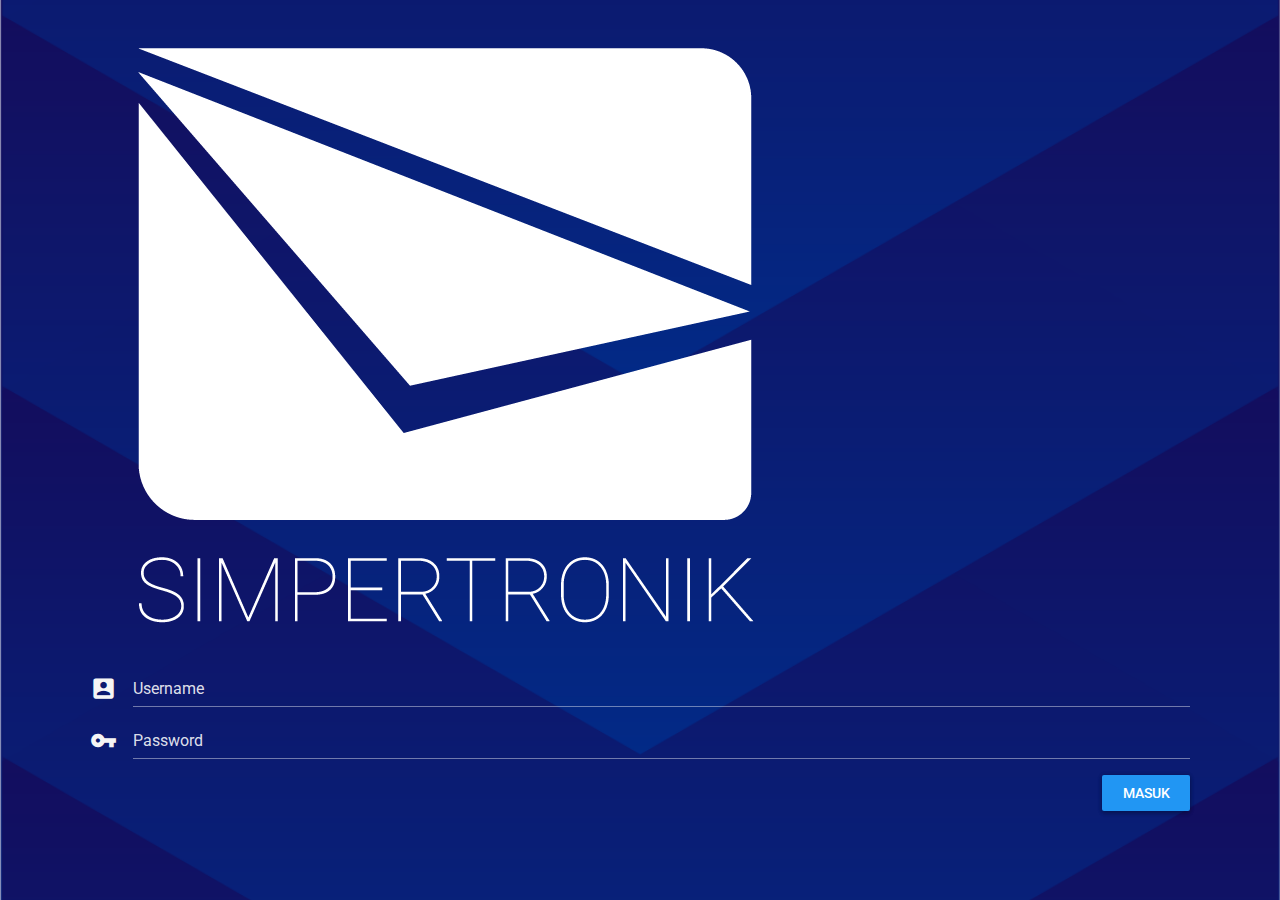
<file: index.html>
<!doctype html>
<html lang="en" style="height:100%;margin: 0;">
  <head>
   <!-- Required meta tags -->
    <meta charset="utf-8">
    <meta content="initial-scale=1, shrink-to-fit=no, width=device-width" name="viewport">

    <!-- CSS -->
    <!-- Add Material font (Roboto) and Material icon as needed -->
    <link href="https://fonts.googleapis.com/css?family=Roboto:300,300i,400,400i,500,500i,700,700i|Roboto+Mono:300,400,700|Roboto+Slab:300,400,700" rel="stylesheet">
    <link href="https://fonts.googleapis.com/icon?family=Material+Icons" rel="stylesheet">

    <!-- Add Material CSS, replace Bootstrap CSS -->
    <link href="css/material.min.css" rel="stylesheet">
	<link href="css/gaya.css" rel="stylesheet">
    <title>SIMPERTRONIK</title>
  </head>
  <body style="height:100%;margin: 0;">
    <section class="login">
	<div class="container">
	<div class="row">
	<!--logo-->
	<div class="col-12">
	<img src="img/logo.png" class="img-fluid py-5 px-5">
	</div>
	<!--end logo-->
	
	<!--input form-->
	<div class="col-12">
	<div class="input-group mb-3">
  <div class="input-group-prepend">
    <span class="input-group-text" id="basic-addon1"><i class="material-icons">account_box</i></span>
  </div>
  <input type="text" class="form-control " placeholder="Username" aria-label="Username" aria-describedby="basic-addon1">
</div>
<div class="input-group mb-3">
  <div class="input-group-prepend">
    <span class="input-group-text" id="basic-addon1"><i class="material-icons">vpn_key</i></span>
  </div>
  <input type="password" class="form-control" placeholder="Password" aria-label="Password" aria-describedby="basic-addon1">
</div>
<button type="button" class="btn btn-info float-right">Masuk</button>
</div>
<!--end input form-->

	</div>
	</div>
	</section>

   <!-- Optional JavaScript -->
    <!-- jQuery first, then Popper.js, then Bootstrap JS -->
    <script src="http://code.jquery.com/jquery-3.3.1.min.js" integrity="sha256-FgpCb/KJQlLNfOu91ta32o/NMZxltwRo8QtmkMRdAu8=" crossorigin="anonymous"></script>
    <script src="https://cdnjs.cloudflare.com/ajax/libs/popper.js/1.14.3/umd/popper.min.js"></script>
    <script src="https://stackpath.bootstrapcdn.com/bootstrap/4.1.1/js/bootstrap.min.js"></script>

    <!-- Then Material JavaScript on top of Bootstrap JavaScript -->
    <script src="js/material.min.js"></script>
  </body>
</html>
</file>
<file: css/gaya.css>
.login { 
 background: url(../img/loginbg.png) no-repeat center center fixed; 
  -webkit-background-size: cover;
  -moz-background-size: cover;
  -o-background-size: cover;
  background-size: cover;
  height: 100%; 
}

.material-icons{
	color: var(--light);
}

.login .form-control, .login .custom-select, .login .form-control-file {
  background-color: transparent;
  border-color: rgba(255, 255, 255, 0.42);
  border-radius: 0;
  border-style: solid;
  border-width: 0 0 1px;
  box-shadow: none;
  color: rgba(255, 255, 255, 0.87);

}

.login ::placeholder{
	  color: rgba(255, 255, 255,  0.87);
}

.navbar-dark{
	background-color: var(--simpertronik);
	
}

.navbar-brand:not(:first-child){
	margin-left:0;
}

.navbar{
	padding-left:.325rem
}

.navdrawer-header{
	height:30%;
	background: url(../img/bannerdrawer.png) no-repeat center center fixed; 
  -webkit-background-size: cover;
  -moz-background-size: cover;
  -o-background-size: cover;
  background-size: cover;
}

.border-light{
	border-color:var(--simpertronik)!important;
}

.navdrawer-nav .nav-link.active, .navdrawer-nav .nav-link:active{
	color:var(--simpertronik);
}

.navdrawer-nav .nav-link{
	color:var(--simpertronik);
}

.main .ngambang{
	position:fixed;
	width:60px;
	height:60px;
	bottom:40px;
	right:40px;
	background-color:var(--simpertronik);
	color:#FFF;
	border-radius:50px;
	text-align:center;
	box-shadow: 2px 2px 3px #999;
	z-index:99;
}

.log .ngambang{
	position:fixed;
	width:60px;
	height:60px;
	bottom:40px;
	right:40px;
	background-color:var(--simpertronik);
	color:#FFF;
	border-radius:50px;
	text-align:center;
	box-shadow: 2px 2px 3px #999;
	z-index:99;
}

.my-ngambang{
	margin-top:22px;
}

.main .navdrawer-nav .material-icons{
	color:var(--simpertronik);
}

.main .adsl {
	position:fixed; bottom:2%;
}

.main .adsr {
	position:fixed; top:4%; right:17%;
}

.main .btn {
	box-shadow:0 0 0 0 rgba(0,0,0,0), 0 3px 4px 0 rgba(0,0,0,0), 0 1px 5px 0 rgba(0,0,0,0);
}

.main .btn:focus {
	background-color:var(--simpertronik);
}

.main .form-control, .login .custom-select, .login .form-control-file {
  background-color: transparent;
  border-color: rgba(255, 255, 255, 0.42);
  border-radius: 0;
  border-style: solid;
  border-width: 0 0 1px;
  box-shadow: none;
  color: rgba(255, 255, 255, 0.87);

}

.main ::placeholder{
	  color: rgba(255, 255, 255,  0.87);
}

.simpertronik-theme{
	color:var(--simpertronik);
}

.main .isi em{
	font-size:0.75em;
}

.main .overlay{
	opacity:0;
    filter: alpha(opacity = 0);
    position:absolute;
    top:0; bottom:0; left:0; right:0;
    display:block;
    z-index:2;
    background:transparent;
	width:100%;
	height:100%;
}

.forward .form-control, .forward .custom-select, .forward  .form-control-file{
	background-color: transparent;
  border-color: var(--simpertronik)
  border-radius: 0;
  border-style: solid;
  border-width: 0 0 1px;
  box-shadow: none;
  color: rgba(000, 000, 000, 0.84);
}

.log { 
 background: url(../img/loginbg.png) no-repeat center center fixed; 
  -webkit-background-size: cover;
  -moz-background-size: cover;
  -o-background-size: cover;
  background-size: cover;
  height:100%;

}

.cbp_tmtimeline {
	padding: 0;
	list-style: none;
	position: relative;
} 

/* The line */
.cbp_tmtimeline:before {
	content: '';
	position: absolute;
	top: 0;
	bottom: 0;
	width: 10px;
	background: #afdcf8;
	left: 20%;
	margin-left: -10px;
}

.cbp_tmtimeline > li {
	position: relative;
}

/* The date/time */
.cbp_tmtimeline > li .cbp_tmtime {
	display: block;
	width: 25%;
	padding-right: 100px;
	position: absolute;
}

.cbp_tmtimeline > li .cbp_tmtime span {
	display: block;
}

.cbp_tmtimeline > li .cbp_tmtime span {
	font-size: 0.9em;
}

/* Right content */
.cbp_tmtimeline > li .cbp_tmlabel {
	background: #fff;
	color: var(--simpertronik);
	font-size: 1.2em;
	font-weight: 300;
	line-height: 1.4;
	position: relative;
	border-radius: 5px;
}


.cbp_tmtimeline > li .cbp_tmlabel h2 { 
	margin-top: 0px;
	padding: 0 0 10px 0;
	border-bottom: 1px solid rgba(255,255,255,0.4);
}

/* The triangle */
.cbp_tmtimeline > li .cbp_tmlabel:after {
	right: 100%;
	border: solid transparent;
	content: " ";
	height: 0;
	width: 0;
	position: absolute;
	pointer-events: none;
	border-right-color: #3594cb;
	border-width: 10px;
	top: 10px;
}


/* The icons */
.cbp_tmtimeline > li .cbp_tmicon {
	width: 40px;
	height: 40px;
	font-family: 'ecoico';
	speak: none;
	font-style: normal;
	font-weight: normal;
	font-variant: normal;
	text-transform: none;
	font-size: 1.4em;
	line-height: 40px;
	-webkit-font-smoothing: antialiased;
	position: absolute;
	color: #fff;
	background: #46a4da;
	border-radius: 50%;
	box-shadow: 0 0 0 8px #afdcf8;
	text-align: center;
	left: 20%;
	top: 0;
	margin: 0 0 0 -25px;
}

.cbp_tmicon-phone:before {
	content: "\e000";
}

.cbp_tmicon-screen:before {
	content: "\e001";
}

.cbp_tmicon-mail:before {
	content: "\e002";
}

.cbp_tmicon-earth:before {
	content: "\e003";
}

/* Example Media Queries */
@media screen and (max-width: 65.375em) {

	.cbp_tmtimeline > li .cbp_tmtime span:last-child {
		font-size: 1.5em;
	}
}

@media screen and (max-width: 47.2em) {
	.cbp_tmtimeline:before {
		display: none;
	}

	.cbp_tmtimeline > li .cbp_tmtime {
		width: 100%;
		position: relative;
		padding: 0 0 20px 0;
	}

	.cbp_tmtimeline > li .cbp_tmtime span {
		text-align: left;
	}

	.cbp_tmtimeline > li .cbp_tmlabel {
		font-weight: 400;
		font-size: 95%;
	}

	.cbp_tmtimeline > li .cbp_tmlabel:after {
		right: auto;
		left: 45%;
		border-right-color: transparent;
		border-bottom-color: #fff;
		top: -20px;
	}

	.cbp_tmtimeline > li .cbp_tmicon {
		position: relative;
		float: right;
		left: auto;
		margin: -55px 5px 0 0px;
	}	
}

.log .badge-light{
	background-color:#fff;
	color:var(--simpertronik);
}

.log .badge-primary{
	background-color:var(--cyan);
}
</file>
<file: css/material.min.css>
:root{--amber:#ffc107;--blue:#2196f3;--blue-grey:#607d8b;--breakpoint-lg:992px;--breakpoint-md:768px;--breakpoint-sm:576px;--breakpoint-xl:1200px;--breakpoint-xs:0;--brown:#795548;--cyan:#00bcd4;--danger:#f44336;--danger-dark:#d32f2f;--danger-light:#ffcdd2;--dark:#424242;--dark-dark:#212121;--dark-light:#757575;--deep-orange:#ff5722;--deep-purple:#673ab7;--font-family-monospace:"Roboto Mono",Menlo,Monaco,Consolas,"Liberation Mono","Courier New",monospace;--font-family-sans-serif:Roboto,-apple-system,BlinkMacSystemFont,"Segoe UI","Helvetica Neue",Arial,sans-serif,"Apple Color Emoji","Segoe UI Emoji","Segoe UI Symbol";--font-family-serif:"Roboto Slab",Georgia,"Times New Roman",Times,serif,"Apple Color Emoji","Segoe UI Emoji","Segoe UI Symbol";--green:#4caf50;--grey:#9e9e9e;--indigo:#3f51b5;--info:#2196f3;--info-dark:#1976d2;--info-light:#bbdefb;--light:#f5f5f5;--light-blue:#03a9f4;--light-dark:#e0e0e0;--light-green:#8bc34a;--light-light:#fafafa;--lime:#cddc39;--orange:#ff9800;--pink:#e91e63;--primary:#9c27b0;--primary-dark:#7b1fa2;--primary-light:#e1bee7;--purple:#9c27b0;--red:#f44336;--secondary:#ff4081;--secondary-dark:#f50057;--secondary-light:#ff80ab;--success:#4caf50;--success-dark:#388e3c;--success-light:#c8e6c9;--teal:#009688;--warning:#ff9800;--warning-dark:#f57c00;--warning-light:#ffe0b2;--yellow:#ffeb3b;--simpertronik:#1a237e;}*,:after,:before{box-sizing:inherit}@-ms-viewport{width:device-width}article,aside,figcaption,figure,footer,header,hgroup,main,nav,section{display:block}body{-moz-osx-font-smoothing:grayscale;-webkit-font-smoothing:antialiased;background-color:#fff;color:rgba(0,0,0,.87);font-family:Roboto,-apple-system,BlinkMacSystemFont,Segoe UI,Helvetica Neue,Arial,sans-serif,Apple Color Emoji,Segoe UI Emoji,Segoe UI Symbol;font-size:.875rem;font-weight:400;line-height:1.428572;margin:0;text-align:left;text-align:start}[dir=rtl] body{text-align:right;text-align:start}html{-moz-text-size-adjust:100%;-ms-overflow-style:scrollbar;-ms-text-size-adjust:100%;-webkit-tap-highlight-color:transparent;-webkit-text-size-adjust:100%;box-sizing:border-box;font-family:sans-serif;line-height:1.15;text-size-adjust:100%}[tabindex="-1"]:focus{outline:0!important}code,kbd,pre,samp{font-family:Roboto Mono,Menlo,Monaco,Consolas,Liberation Mono,Courier New,monospace;font-size:1em}pre{-ms-overflow-style:scrollbar;margin-bottom:1rem;margin-top:0;overflow:auto}figure{margin:0 0 1rem}hr{box-sizing:content-box;height:0;overflow:visible}button,input,optgroup,select,textarea{font-family:inherit;font-size:inherit;line-height:inherit;margin:0}[type=reset],[type=submit],button,html [type=button]{-webkit-appearance:button}[type=button]::-moz-focus-inner,[type=reset]::-moz-focus-inner,[type=submit]::-moz-focus-inner,button::-moz-focus-inner{border-style:none;padding:0}button,input{overflow:visible}button,select{text-transform:none}button:focus{outline:1px dotted;outline:5px auto -webkit-focus-ring-color}fieldset{border:0;margin:0;min-width:0;padding:0}input[type=checkbox],input[type=radio]{box-sizing:border-box;padding:0}input[type=date],input[type=datetime-local],input[type=month],input[type=time]{-webkit-appearance:listbox}label{color:rgba(0,0,0,.38);display:inline-block;font-size:.75rem;line-height:1.5}label,legend{font-weight:400;letter-spacing:0}legend{color:inherit;display:block;font-size:1.5rem;line-height:1.333334;margin-bottom:.5rem;max-width:100%;padding:0;white-space:normal;width:100%}output{display:inline-block}progress{vertical-align:baseline}select[multiple],select[size],textarea{overflow:auto}textarea{resize:vertical}[type=number]::-webkit-inner-spin-button,[type=number]::-webkit-outer-spin-button{height:auto}[type=search]{-webkit-appearance:none;outline-offset:-2px}[type=search]::-webkit-search-cancel-button,[type=search]::-webkit-search-decoration{-webkit-appearance:none}::-webkit-file-upload-button{-webkit-appearance:button;font:inherit}[hidden]{display:none!important}img{border-style:none;vertical-align:middle}svg:not(:root){overflow:hidden}summary{cursor:pointer;display:list-item}a{-webkit-text-decoration-skip:objects;background-color:transparent;color:#ff4081;text-decoration:none}a:active,a:focus,a:hover{color:#ff4081;text-decoration:underline}a:not([href]):not([tabindex]),a:not([href]):not([tabindex]):active,a:not([href]):not([tabindex]):focus,a:not([href]):not([tabindex]):hover{color:inherit;text-decoration:none}a:not([href]):not([tabindex]):focus{outline:0}template{display:none}caption{caption-side:bottom;color:rgba(0,0,0,.38);font-size:.75rem;font-weight:400;letter-spacing:0;line-height:1.5;min-height:3.5rem;padding:1.214285rem 1.5rem;text-align:left;text-align:start}[dir=rtl] caption{text-align:right;text-align:start}table{border-collapse:collapse}th{text-align:left;text-align:start}[dir=rtl] th{text-align:right;text-align:start}abbr[data-original-title],abbr[title]{-webkit-text-decoration:underline dotted;border-bottom:0;cursor:help;text-decoration:underline dotted}address{font-style:normal;line-height:inherit;margin-bottom:1rem}b,strong{font-weight:bolder}blockquote{margin:0 0 1rem}dd{margin-bottom:.5rem;margin-left:0}dfn{font-style:italic}dl,ol,ul{margin-bottom:1rem;margin-top:0}dt{font-weight:500}h1,h2,h3,h4,h5,h6{margin-bottom:.5rem;margin-top:0}mark{background-color:#ffeb3b;color:rgba(0,0,0,.87)}ol ol,ol ul,ul ol,ul ul{margin-bottom:0}p{margin-bottom:1rem;margin-top:0}small{font-size:80%}sub,sup{font-size:75%;line-height:0;position:relative;vertical-align:baseline}sub{bottom:-.25em}sup{top:-.5em}.col,.col-1,.col-2,.col-3,.col-4,.col-5,.col-6,.col-7,.col-8,.col-9,.col-10,.col-11,.col-12,.col-auto,.col-lg,.col-lg-1,.col-lg-2,.col-lg-3,.col-lg-4,.col-lg-5,.col-lg-6,.col-lg-7,.col-lg-8,.col-lg-9,.col-lg-10,.col-lg-11,.col-lg-12,.col-lg-auto,.col-md,.col-md-1,.col-md-2,.col-md-3,.col-md-4,.col-md-5,.col-md-6,.col-md-7,.col-md-8,.col-md-9,.col-md-10,.col-md-11,.col-md-12,.col-md-auto,.col-sm,.col-sm-1,.col-sm-2,.col-sm-3,.col-sm-4,.col-sm-5,.col-sm-6,.col-sm-7,.col-sm-8,.col-sm-9,.col-sm-10,.col-sm-11,.col-sm-12,.col-sm-auto,.col-xl,.col-xl-1,.col-xl-2,.col-xl-3,.col-xl-4,.col-xl-5,.col-xl-6,.col-xl-7,.col-xl-8,.col-xl-9,.col-xl-10,.col-xl-11,.col-xl-12,.col-xl-auto{min-height:1px;padding-left:20px;padding-right:20px;position:relative;width:100%}.col-1{-ms-flex:0 0 8.333333%;flex:0 0 8.333333%;max-width:8.333333%}.col-2{-ms-flex:0 0 16.666667%;flex:0 0 16.666667%;max-width:16.666667%}.col-3{-ms-flex:0 0 25%;flex:0 0 25%;max-width:25%}.col-4{-ms-flex:0 0 33.333333%;flex:0 0 33.333333%;max-width:33.333333%}.col-5{-ms-flex:0 0 41.666667%;flex:0 0 41.666667%;max-width:41.666667%}.col-6{-ms-flex:0 0 50%;flex:0 0 50%;max-width:50%}.col-7{-ms-flex:0 0 58.333333%;flex:0 0 58.333333%;max-width:58.333333%}.col-8{-ms-flex:0 0 66.666667%;flex:0 0 66.666667%;max-width:66.666667%}.col-9{-ms-flex:0 0 75%;flex:0 0 75%;max-width:75%}.col-10{-ms-flex:0 0 83.333333%;flex:0 0 83.333333%;max-width:83.333333%}.col-11{-ms-flex:0 0 91.666667%;flex:0 0 91.666667%;max-width:91.666667%}.col-12{-ms-flex:0 0 100%;flex:0 0 100%;max-width:100%}.offset-1{margin-left:8.333333%}.offset-2{margin-left:16.666667%}.offset-3{margin-left:25%}.offset-4{margin-left:33.333333%}.offset-5{margin-left:41.666667%}.offset-6{margin-left:50%}.offset-7{margin-left:58.333333%}.offset-8{margin-left:66.666667%}.offset-9{margin-left:75%}.offset-10{margin-left:83.333333%}.offset-11{margin-left:91.666667%}.order-1{-ms-flex-order:1;order:1}.order-2{-ms-flex-order:2;order:2}.order-3{-ms-flex-order:3;order:3}.order-4{-ms-flex-order:4;order:4}.order-5{-ms-flex-order:5;order:5}.order-6{-ms-flex-order:6;order:6}.order-7{-ms-flex-order:7;order:7}.order-8{-ms-flex-order:8;order:8}.order-9{-ms-flex-order:9;order:9}.order-10{-ms-flex-order:10;order:10}.order-11{-ms-flex-order:11;order:11}.order-12{-ms-flex-order:12;order:12}.col{-ms-flex-positive:1;-ms-flex-preferred-size:0;flex-basis:0;flex-grow:1;max-width:100%}.col-auto{-ms-flex:0 0 auto;flex:0 0 auto;max-width:none;width:auto}.order-last{-ms-flex-order:13;order:13}@media (min-width:576px){.col-sm-1{-ms-flex:0 0 8.333333%;flex:0 0 8.333333%;max-width:8.333333%}.col-sm-2{-ms-flex:0 0 16.666667%;flex:0 0 16.666667%;max-width:16.666667%}.col-sm-3{-ms-flex:0 0 25%;flex:0 0 25%;max-width:25%}.col-sm-4{-ms-flex:0 0 33.333333%;flex:0 0 33.333333%;max-width:33.333333%}.col-sm-5{-ms-flex:0 0 41.666667%;flex:0 0 41.666667%;max-width:41.666667%}.col-sm-6{-ms-flex:0 0 50%;flex:0 0 50%;max-width:50%}.col-sm-7{-ms-flex:0 0 58.333333%;flex:0 0 58.333333%;max-width:58.333333%}.col-sm-8{-ms-flex:0 0 66.666667%;flex:0 0 66.666667%;max-width:66.666667%}.col-sm-9{-ms-flex:0 0 75%;flex:0 0 75%;max-width:75%}.col-sm-10{-ms-flex:0 0 83.333333%;flex:0 0 83.333333%;max-width:83.333333%}.col-sm-11{-ms-flex:0 0 91.666667%;flex:0 0 91.666667%;max-width:91.666667%}.col-sm-12{-ms-flex:0 0 100%;flex:0 0 100%;max-width:100%}.offset-sm-0{margin-left:0}.offset-sm-1{margin-left:8.333333%}.offset-sm-2{margin-left:16.666667%}.offset-sm-3{margin-left:25%}.offset-sm-4{margin-left:33.333333%}.offset-sm-5{margin-left:41.666667%}.offset-sm-6{margin-left:50%}.offset-sm-7{margin-left:58.333333%}.offset-sm-8{margin-left:66.666667%}.offset-sm-9{margin-left:75%}.offset-sm-10{margin-left:83.333333%}.offset-sm-11{margin-left:91.666667%}.order-sm-0{-ms-flex-order:0;order:0}.order-sm-1{-ms-flex-order:1;order:1}.order-sm-2{-ms-flex-order:2;order:2}.order-sm-3{-ms-flex-order:3;order:3}.order-sm-4{-ms-flex-order:4;order:4}.order-sm-5{-ms-flex-order:5;order:5}.order-sm-6{-ms-flex-order:6;order:6}.order-sm-7{-ms-flex-order:7;order:7}.order-sm-8{-ms-flex-order:8;order:8}.order-sm-9{-ms-flex-order:9;order:9}.order-sm-10{-ms-flex-order:10;order:10}.order-sm-11{-ms-flex-order:11;order:11}.order-sm-12{-ms-flex-order:12;order:12}.col-sm{-ms-flex-positive:1;-ms-flex-preferred-size:0;flex-basis:0;flex-grow:1;max-width:100%}.col-sm-auto{-ms-flex:0 0 auto;flex:0 0 auto;max-width:none;width:auto}.order-sm-first{-ms-flex-order:-1;order:-1}.order-sm-last{-ms-flex-order:13;order:13}}@media (min-width:768px){.col-md-1{-ms-flex:0 0 8.333333%;flex:0 0 8.333333%;max-width:8.333333%}.col-md-2{-ms-flex:0 0 16.666667%;flex:0 0 16.666667%;max-width:16.666667%}.col-md-3{-ms-flex:0 0 25%;flex:0 0 25%;max-width:25%}.col-md-4{-ms-flex:0 0 33.333333%;flex:0 0 33.333333%;max-width:33.333333%}.col-md-5{-ms-flex:0 0 41.666667%;flex:0 0 41.666667%;max-width:41.666667%}.col-md-6{-ms-flex:0 0 50%;flex:0 0 50%;max-width:50%}.col-md-7{-ms-flex:0 0 58.333333%;flex:0 0 58.333333%;max-width:58.333333%}.col-md-8{-ms-flex:0 0 66.666667%;flex:0 0 66.666667%;max-width:66.666667%}.col-md-9{-ms-flex:0 0 75%;flex:0 0 75%;max-width:75%}.col-md-10{-ms-flex:0 0 83.333333%;flex:0 0 83.333333%;max-width:83.333333%}.col-md-11{-ms-flex:0 0 91.666667%;flex:0 0 91.666667%;max-width:91.666667%}.col-md-12{-ms-flex:0 0 100%;flex:0 0 100%;max-width:100%}.offset-md-0{margin-left:0}.offset-md-1{margin-left:8.333333%}.offset-md-2{margin-left:16.666667%}.offset-md-3{margin-left:25%}.offset-md-4{margin-left:33.333333%}.offset-md-5{margin-left:41.666667%}.offset-md-6{margin-left:50%}.offset-md-7{margin-left:58.333333%}.offset-md-8{margin-left:66.666667%}.offset-md-9{margin-left:75%}.offset-md-10{margin-left:83.333333%}.offset-md-11{margin-left:91.666667%}.order-md-0{-ms-flex-order:0;order:0}.order-md-1{-ms-flex-order:1;order:1}.order-md-2{-ms-flex-order:2;order:2}.order-md-3{-ms-flex-order:3;order:3}.order-md-4{-ms-flex-order:4;order:4}.order-md-5{-ms-flex-order:5;order:5}.order-md-6{-ms-flex-order:6;order:6}.order-md-7{-ms-flex-order:7;order:7}.order-md-8{-ms-flex-order:8;order:8}.order-md-9{-ms-flex-order:9;order:9}.order-md-10{-ms-flex-order:10;order:10}.order-md-11{-ms-flex-order:11;order:11}.order-md-12{-ms-flex-order:12;order:12}.col-md{-ms-flex-positive:1;-ms-flex-preferred-size:0;flex-basis:0;flex-grow:1;max-width:100%}.col-md-auto{-ms-flex:0 0 auto;flex:0 0 auto;max-width:none;width:auto}.order-md-first{-ms-flex-order:-1;order:-1}.order-md-last{-ms-flex-order:13;order:13}}@media (min-width:992px){.col-lg-1{-ms-flex:0 0 8.333333%;flex:0 0 8.333333%;max-width:8.333333%}.col-lg-2{-ms-flex:0 0 16.666667%;flex:0 0 16.666667%;max-width:16.666667%}.col-lg-3{-ms-flex:0 0 25%;flex:0 0 25%;max-width:25%}.col-lg-4{-ms-flex:0 0 33.333333%;flex:0 0 33.333333%;max-width:33.333333%}.col-lg-5{-ms-flex:0 0 41.666667%;flex:0 0 41.666667%;max-width:41.666667%}.col-lg-6{-ms-flex:0 0 50%;flex:0 0 50%;max-width:50%}.col-lg-7{-ms-flex:0 0 58.333333%;flex:0 0 58.333333%;max-width:58.333333%}.col-lg-8{-ms-flex:0 0 66.666667%;flex:0 0 66.666667%;max-width:66.666667%}.col-lg-9{-ms-flex:0 0 75%;flex:0 0 75%;max-width:75%}.col-lg-10{-ms-flex:0 0 83.333333%;flex:0 0 83.333333%;max-width:83.333333%}.col-lg-11{-ms-flex:0 0 91.666667%;flex:0 0 91.666667%;max-width:91.666667%}.col-lg-12{-ms-flex:0 0 100%;flex:0 0 100%;max-width:100%}.offset-lg-0{margin-left:0}.offset-lg-1{margin-left:8.333333%}.offset-lg-2{margin-left:16.666667%}.offset-lg-3{margin-left:25%}.offset-lg-4{margin-left:33.333333%}.offset-lg-5{margin-left:41.666667%}.offset-lg-6{margin-left:50%}.offset-lg-7{margin-left:58.333333%}.offset-lg-8{margin-left:66.666667%}.offset-lg-9{margin-left:75%}.offset-lg-10{margin-left:83.333333%}.offset-lg-11{margin-left:91.666667%}.order-lg-0{-ms-flex-order:0;order:0}.order-lg-1{-ms-flex-order:1;order:1}.order-lg-2{-ms-flex-order:2;order:2}.order-lg-3{-ms-flex-order:3;order:3}.order-lg-4{-ms-flex-order:4;order:4}.order-lg-5{-ms-flex-order:5;order:5}.order-lg-6{-ms-flex-order:6;order:6}.order-lg-7{-ms-flex-order:7;order:7}.order-lg-8{-ms-flex-order:8;order:8}.order-lg-9{-ms-flex-order:9;order:9}.order-lg-10{-ms-flex-order:10;order:10}.order-lg-11{-ms-flex-order:11;order:11}.order-lg-12{-ms-flex-order:12;order:12}.col-lg{-ms-flex-positive:1;-ms-flex-preferred-size:0;flex-basis:0;flex-grow:1;max-width:100%}.col-lg-auto{-ms-flex:0 0 auto;flex:0 0 auto;max-width:none;width:auto}.order-lg-first{-ms-flex-order:-1;order:-1}.order-lg-last{-ms-flex-order:13;order:13}}@media (min-width:1200px){.col-xl-1{-ms-flex:0 0 8.333333%;flex:0 0 8.333333%;max-width:8.333333%}.col-xl-2{-ms-flex:0 0 16.666667%;flex:0 0 16.666667%;max-width:16.666667%}.col-xl-3{-ms-flex:0 0 25%;flex:0 0 25%;max-width:25%}.col-xl-4{-ms-flex:0 0 33.333333%;flex:0 0 33.333333%;max-width:33.333333%}.col-xl-5{-ms-flex:0 0 41.666667%;flex:0 0 41.666667%;max-width:41.666667%}.col-xl-6{-ms-flex:0 0 50%;flex:0 0 50%;max-width:50%}.col-xl-7{-ms-flex:0 0 58.333333%;flex:0 0 58.333333%;max-width:58.333333%}.col-xl-8{-ms-flex:0 0 66.666667%;flex:0 0 66.666667%;max-width:66.666667%}.col-xl-9{-ms-flex:0 0 75%;flex:0 0 75%;max-width:75%}.col-xl-10{-ms-flex:0 0 83.333333%;flex:0 0 83.333333%;max-width:83.333333%}.col-xl-11{-ms-flex:0 0 91.666667%;flex:0 0 91.666667%;max-width:91.666667%}.col-xl-12{-ms-flex:0 0 100%;flex:0 0 100%;max-width:100%}.offset-xl-0{margin-left:0}.offset-xl-1{margin-left:8.333333%}.offset-xl-2{margin-left:16.666667%}.offset-xl-3{margin-left:25%}.offset-xl-4{margin-left:33.333333%}.offset-xl-5{margin-left:41.666667%}.offset-xl-6{margin-left:50%}.offset-xl-7{margin-left:58.333333%}.offset-xl-8{margin-left:66.666667%}.offset-xl-9{margin-left:75%}.offset-xl-10{margin-left:83.333333%}.offset-xl-11{margin-left:91.666667%}.order-xl-0{-ms-flex-order:0;order:0}.order-xl-1{-ms-flex-order:1;order:1}.order-xl-2{-ms-flex-order:2;order:2}.order-xl-3{-ms-flex-order:3;order:3}.order-xl-4{-ms-flex-order:4;order:4}.order-xl-5{-ms-flex-order:5;order:5}.order-xl-6{-ms-flex-order:6;order:6}.order-xl-7{-ms-flex-order:7;order:7}.order-xl-8{-ms-flex-order:8;order:8}.order-xl-9{-ms-flex-order:9;order:9}.order-xl-10{-ms-flex-order:10;order:10}.order-xl-11{-ms-flex-order:11;order:11}.order-xl-12{-ms-flex-order:12;order:12}.col-xl{-ms-flex-positive:1;-ms-flex-preferred-size:0;flex-basis:0;flex-grow:1;max-width:100%}.col-xl-auto{-ms-flex:0 0 auto;flex:0 0 auto;max-width:none;width:auto}.order-xl-first{-ms-flex-order:-1;order:-1}.order-xl-last{-ms-flex-order:13;order:13}}.container{margin-left:auto;margin-right:auto;padding-left:20px;padding-right:20px;width:100%}@media (min-width:576px){.container{max-width:540px}}@media (min-width:768px){.container{max-width:720px}}@media (min-width:992px){.container{max-width:960px}}@media (min-width:1200px){.container{max-width:1140px}}.container-fluid{margin-left:auto;margin-right:auto;padding-left:20px;padding-right:20px;width:100%}.row{-ms-flex-wrap:wrap;display:-ms-flexbox;display:flex;flex-wrap:wrap;margin-left:-20px;margin-right:-20px}.no-gutters{margin-left:0;margin-right:0}.no-gutters>.col,.no-gutters>[class*=col-]{padding-left:0;padding-right:0}.blockquote{border-left:.3125rem solid #9c27b0;font-size:1.25rem;font-weight:500;letter-spacing:.02em;line-height:1.4;margin-bottom:1rem;padding:0 1rem}.blockquote-footer{color:rgba(0,0,0,.38);display:block;font-size:.75rem;font-weight:400;letter-spacing:0;line-height:1.5;margin-top:.25rem}.blockquote-footer:before{content:"\2014 \00A0"}.mark,mark{background-color:#ffeb3b;color:rgba(0,0,0,.87);padding:.2em}.small,small{font-size:80%;font-weight:400}.initialism{font-size:90%;text-transform:uppercase}.typography-display-4{font-size:7rem;font-weight:300;letter-spacing:-.04em;line-height:1}.typography-display-3{font-size:3.5rem;font-weight:400;letter-spacing:-.02em;line-height:1.035715}.typography-display-2{font-size:2.8125rem;font-weight:400;letter-spacing:0;line-height:1.066667}.typography-display-1{font-size:2.125rem;font-weight:400;letter-spacing:0;line-height:1.176471}.typography-headline{font-size:1.5rem;font-weight:400;letter-spacing:0;line-height:1.333334}.typography-title{font-size:1.25rem;font-weight:500;letter-spacing:.02em;line-height:1.4}.typography-subheading{font-size:1rem;font-weight:400;letter-spacing:.04em;line-height:1.5}.typography-body-2{font-weight:500}.typography-body-1,.typography-body-2{font-size:.875rem;letter-spacing:0;line-height:1.428572}.typography-body-1{font-weight:400}.typography-caption{font-size:.75rem;font-weight:400;letter-spacing:0;line-height:1.5}.h1,.h2,.h3,.h4,.h5,.h6,h1,h2,h3,h4,h5,h6{color:inherit;font-family:inherit;margin-bottom:.5rem}.h1,h1{font-size:2.8125rem;line-height:1.066667}.h1,.h2,h1,h2{font-weight:400;letter-spacing:0}.h2,h2{font-size:2.125rem;line-height:1.176471}.h3,h3{font-size:1.5rem;font-weight:400;letter-spacing:0;line-height:1.333334}.h4,h4{font-size:1.25rem;font-weight:500;letter-spacing:.02em;line-height:1.4}.h5,h5{font-size:1rem;font-weight:400;letter-spacing:.04em;line-height:1.5}.h6,h6{font-size:.875rem;font-weight:500;letter-spacing:0;line-height:1.428572}.display-1{font-size:7rem;font-weight:300;letter-spacing:-.04em;line-height:1}.display-2{font-size:3.5rem;font-weight:400;letter-spacing:-.02em;line-height:1.035715}.display-3{font-size:2.8125rem;line-height:1.066667}.display-3,.display-4{font-weight:400;letter-spacing:0}.display-4{font-size:2.125rem;line-height:1.176471}.lead{font-size:1.25rem;font-weight:500;letter-spacing:.02em;line-height:1.4}hr{border:0;border-top:1px solid rgba(0,0,0,.12);margin-bottom:1rem;margin-top:1rem}.list-inline{list-style:none;padding-left:0}.list-inline-item{display:inline-block}.list-inline-item:not(:last-child){margin-right:.5rem}.list-unstyled{list-style:none;padding-left:0}.alert{border:0;border-radius:2px;display:block;margin-bottom:1rem;padding:1rem;position:relative}.alert-primary{background-color:#e1bee7;color:rgba(0,0,0,.87)}.alert-secondary{background-color:#ff80ab;color:rgba(0,0,0,.87)}.alert-danger{background-color:#ffcdd2;color:rgba(0,0,0,.87)}.alert-info{background-color:#bbdefb;color:rgba(0,0,0,.87)}.alert-success{background-color:#c8e6c9;color:rgba(0,0,0,.87)}.alert-warning{background-color:#ffe0b2;color:rgba(0,0,0,.87)}.alert-dark{background-color:#757575;color:#fff}.alert-light{background-color:#fafafa;color:rgba(0,0,0,.87)}.alert-dismissible{padding-right:3.5rem}.alert-dismissible .close{color:inherit;padding:.875rem 1rem;position:absolute;right:0;top:0}.alert-heading,.alert-link{color:inherit}.alert-link{font-weight:500}.alert-link:active,.alert-link:focus,.alert-link:hover{color:inherit}.badge{-ms-flex-align:center;align-items:center;border-radius:2px;display:-ms-inline-flexbox;display:inline-flex;font-size:inherit;font-weight:500;line-height:inherit;padding-left:.5em;padding-right:.5em;text-align:center;vertical-align:baseline;white-space:nowrap}.badge:empty{display:none}.btn .badge{margin-bottom:-1px;margin-top:-1px;padding-bottom:1px;padding-top:1px}.badge-primary{background-color:#9c27b0;color:#fff}.badge-primary[href]:active,.badge-primary[href]:focus,.badge-primary[href]:hover{background-color:#7b1fa2;color:#fff;text-decoration:none}.badge-secondary{background-color:#ff4081;color:#fff}.badge-secondary[href]:active,.badge-secondary[href]:focus,.badge-secondary[href]:hover{background-color:#f50057;color:#fff;text-decoration:none}.badge-danger{background-color:#f44336;color:#fff}.badge-danger[href]:active,.badge-danger[href]:focus,.badge-danger[href]:hover{background-color:#d32f2f;color:#fff;text-decoration:none}.badge-info{background-color:#2196f3;color:#fff}.badge-info[href]:active,.badge-info[href]:focus,.badge-info[href]:hover{background-color:#1976d2;color:#fff;text-decoration:none}.badge-success{background-color:#4caf50;color:#fff}.badge-success[href]:active,.badge-success[href]:focus,.badge-success[href]:hover{background-color:#388e3c;color:#fff;text-decoration:none}.badge-warning{background-color:#ff9800;color:rgba(0,0,0,.87)}.badge-warning[href]:active,.badge-warning[href]:focus,.badge-warning[href]:hover{background-color:#f57c00;color:#fff;text-decoration:none}.badge-dark{background-color:#424242;color:#fff}.badge-dark[href]:active,.badge-dark[href]:focus,.badge-dark[href]:hover{background-color:#212121;color:#fff;text-decoration:none}.badge-light{background-color:#f5f5f5;color:rgba(0,0,0,.87)}.badge-light[href]:active,.badge-light[href]:focus,.badge-light[href]:hover{background-color:#e0e0e0;color:rgba(0,0,0,.87);text-decoration:none}.badge-pill{border-radius:1em}.breadcrumb{-ms-flex-wrap:wrap;background-color:#f5f5f5;border-radius:2px;flex-wrap:wrap;list-style:none;margin-bottom:1rem;min-height:3.5rem;padding:.625rem 1rem}.breadcrumb,.breadcrumb-item{-ms-flex-align:center;align-items:center;display:-ms-flexbox;display:flex}.breadcrumb-item{color:rgba(0,0,0,.54);transition-duration:.3s;transition-property:color;transition-timing-function:cubic-bezier(.4,0,.2,1)}@media (min-width:576px){.breadcrumb-item{transition-duration:.39s}}@media (min-width:992px){.breadcrumb-item{transition-duration:.2s}}@media screen and (prefers-reduced-motion:reduce){.breadcrumb-item{transition:none}}.breadcrumb-item:active,.breadcrumb-item:focus,.breadcrumb-item:hover{color:rgba(0,0,0,.87)}.breadcrumb-item.active{color:rgba(0,0,0,.87);font-weight:bolder}.breadcrumb-item a{color:inherit;text-decoration:none}.breadcrumb-item+.breadcrumb-item{margin-left:.5rem}.breadcrumb-item+.breadcrumb-item:before{-moz-osx-font-smoothing:grayscale;-webkit-font-feature-settings:"liga";-webkit-font-smoothing:antialiased;color:rgba(0,0,0,.54);content:"chevron_right";display:inline-block;font-family:Material Icons;font-feature-settings:"liga";font-size:1.714286em;font-style:normal;font-weight:400;letter-spacing:normal;line-height:.583333em;margin-right:.5rem;text-rendering:optimizeLegibility;text-transform:none;vertical-align:-.302198em;white-space:nowrap;word-wrap:normal}.carousel{position:relative}.carousel:hover .carousel-control-next,.carousel:hover .carousel-control-prev{opacity:1}.carousel-inner{overflow:hidden;position:relative;width:100%}.carousel-item{-ms-flex-align:center;-webkit-backface-visibility:hidden;-webkit-perspective:1000px;align-items:center;backface-visibility:hidden;display:none;perspective:1000px;position:relative;transition-duration:.375s;transition-property:-webkit-transform;transition-property:transform;transition-property:transform,-webkit-transform;transition-timing-function:cubic-bezier(.4,0,.2,1);width:100%}@media (min-width:576px){.carousel-item{transition-duration:.4875s}}@media (min-width:992px){.carousel-item{transition-duration:.25s}}@media screen and (prefers-reduced-motion:reduce){.carousel-item{transition:none}}.carousel-item-next,.carousel-item-prev,.carousel-item.active{display:-ms-flexbox;display:flex}.carousel-item-left.active,.carousel-item-prev{-webkit-transform:translateX(-100%);transform:translateX(-100%)}@supports ((-webkit-transform-style:preserve-3d) or (transform-style:preserve-3d)){.carousel-item-left.active,.carousel-item-prev{-webkit-transform:translate3d(-100%,0,0);transform:translate3d(-100%,0,0)}}.carousel-item-left.carousel-item-next,.carousel-item-prev.carousel-item-right{-webkit-transform:translateX(0);transform:translateX(0)}@supports ((-webkit-transform-style:preserve-3d) or (transform-style:preserve-3d)){.carousel-item-left.carousel-item-next,.carousel-item-prev.carousel-item-right{-webkit-transform:translateZ(0);transform:translateZ(0)}}.carousel-item-next,.carousel-item-right.active{-webkit-transform:translateX(100%);transform:translateX(100%)}@supports ((-webkit-transform-style:preserve-3d) or (transform-style:preserve-3d)){.carousel-item-next,.carousel-item-right.active{-webkit-transform:translate3d(100%,0,0);transform:translate3d(100%,0,0)}}.carousel-item-next,.carousel-item-prev{position:absolute;top:0}.carousel-fade .carousel-item{opacity:0;transition-duration:.375s;transition-property:opacity;transition-timing-function:cubic-bezier(.4,0,.2,1)}@media (min-width:576px){.carousel-fade .carousel-item{transition-duration:.4875s}}@media (min-width:992px){.carousel-fade .carousel-item{transition-duration:.25s}}@media screen and (prefers-reduced-motion:reduce){.carousel-fade .carousel-item{transition:none}}.carousel-fade .carousel-item-next.carousel-item-left,.carousel-fade .carousel-item-prev.carousel-item-right,.carousel-fade .carousel-item.active{opacity:1}.carousel-fade .carousel-item-left.active,.carousel-fade .carousel-item-next,.carousel-fade .carousel-item-prev,.carousel-fade .carousel-item-prev.active,.carousel-fade .carousel-item.active{-webkit-transform:translateX(0);transform:translateX(0)}@supports ((-webkit-transform-style:preserve-3d) or (transform-style:preserve-3d)){.carousel-fade .carousel-item-left.active,.carousel-fade .carousel-item-next,.carousel-fade .carousel-item-prev,.carousel-fade .carousel-item-prev.active,.carousel-fade .carousel-item.active{-webkit-transform:translateZ(0);transform:translateZ(0)}}.carousel-fade .carousel-item-left.active,.carousel-fade .carousel-item-right.active{opacity:0}.carousel-control-next,.carousel-control-prev{-moz-user-select:none;-ms-flex-align:center;-ms-flex-pack:center;-ms-user-select:none;-webkit-user-select:none;align-items:center;background-color:hsla(0,0%,100%,.12);border-radius:50%;box-shadow:0 6px 10px 0 rgba(0,0,0,.14),0 1px 18px 0 rgba(0,0,0,.12),0 3px 5px 0 rgba(0,0,0,.2);color:#fff;cursor:pointer;display:-ms-flexbox;display:flex;font-size:.8125rem;height:2.5rem;justify-content:center;line-height:1;margin-top:-1.25rem;opacity:0;position:absolute;top:50%;user-select:none;width:2.5rem}.carousel-control-next:active,.carousel-control-next:focus,.carousel-control-next:hover,.carousel-control-prev:active,.carousel-control-prev:focus,.carousel-control-prev:hover{background-color:hsla(0,0%,80%,.25);color:#fff;text-decoration:none}.carousel-control-next:active,.carousel-control-prev:active{box-shadow:0 0 4px 0 rgba(0,0,0,.14),0 3px 4px 0 rgba(0,0,0,.12),0 1px 5px 0 rgba(0,0,0,.2)}.carousel-control-next:focus,.carousel-control-prev:focus{opacity:1;outline:0}.carousel-control-next{right:1.25rem}.carousel-control-prev{left:1.25rem}.carousel-control-next-icon,.carousel-control-prev-icon{-moz-osx-font-smoothing:grayscale;-webkit-font-feature-settings:"liga";-webkit-font-smoothing:antialiased;font-family:Material Icons;font-feature-settings:"liga";font-size:1.714286em;font-style:normal;font-weight:400;letter-spacing:normal;line-height:.583333em;text-rendering:optimizeLegibility;text-transform:none;vertical-align:-.302198em;white-space:nowrap;word-wrap:normal}.carousel-control-next-icon:before{content:"chevron_right"}.carousel-control-prev-icon:before{content:"chevron_left"}.carousel-caption{bottom:1.5rem;color:#fff;left:25%;position:absolute;right:25%;text-align:center;z-index:1}.carousel-indicators{-ms-flex-pack:center;bottom:.5rem;display:-ms-flexbox;display:flex;justify-content:center;left:5rem;list-style:none;margin-bottom:0;padding-left:0;position:absolute;right:5rem;z-index:1}.carousel-indicators li{-ms-flex:0 0 auto;background-color:transparent;border:1px solid hsla(0,0%,100%,.12);border-radius:.5rem;cursor:pointer;flex:0 0 auto;height:.5rem;margin-left:1px;margin-right:1px;overflow:hidden;text-indent:100%;white-space:nowrap;width:.5rem}.carousel-indicators .active{background-color:hsla(0,0%,80%,.25)}.close{-moz-appearance:none;-webkit-appearance:none;appearance:none;background-color:transparent;background-image:none;border:0;color:rgba(0,0,0,.38);float:right;font-size:1.5rem;font-weight:300;line-height:1;padding:0;transition-duration:.3s;transition-property:color;transition-timing-function:cubic-bezier(.4,0,.2,1)}@media (min-width:576px){.close{transition-duration:.39s}}@media (min-width:992px){.close{transition-duration:.2s}}@media screen and (prefers-reduced-motion:reduce){.close{transition:none}}.close:active,.close:focus,.close:hover{color:rgba(0,0,0,.87);text-decoration:none}.close:focus{outline:0}.close:not(:disabled):not(.disabled){cursor:pointer}code{background-color:#f5f5f5;border-radius:2px;color:#bd4147;font-size:87.5%;padding:.2rem .4rem;word-break:break-word}a>code{color:inherit}kbd{background-color:rgba(0,0,0,.87);border-radius:2px;color:#fff;font-size:87.5%;padding:.2rem .4rem}kbd kbd{font-size:100%;font-weight:bolder;padding:0}pre{border-radius:2px;color:rgba(0,0,0,.87);display:block;font-size:87.5%}pre code{background-color:transparent;border-radius:0;color:inherit;font-size:inherit;padding:0;word-break:normal}.pre-scrollable{max-height:340px;overflow-y:scroll}.form-check{display:block;margin-bottom:.5rem;padding-left:1.25rem;position:relative}.form-check-inline{display:inline-block;margin-bottom:0;margin-right:.5rem}.form-check-input{margin-left:-1.25rem;margin-top:.25rem;position:absolute}.form-check-input:disabled~.form-check-label{color:rgba(0,0,0,.38)}.form-check-label{color:inherit;font-size:inherit;line-height:inherit}.form-group{margin-bottom:1rem}.form-row{-ms-flex-wrap:wrap;display:-ms-flexbox;display:flex;flex-wrap:wrap;margin-left:-.5rem;margin-right:-.5rem}.form-row>.col,.form-row>[class*=col-]{padding-left:.5rem;padding-right:.5rem}.form-inline{-ms-flex-align:center;-ms-flex-flow:row wrap;align-items:center;display:-ms-flexbox;display:flex;flex-flow:row wrap}.form-inline .custom-file,.form-inline .custom-select{width:auto}.form-inline .form-check{margin-bottom:0;width:auto}.form-inline .form-control,.form-inline .form-control-file{display:inline-block;vertical-align:middle;width:auto}.form-inline .form-control-plaintext{display:inline-block}.form-inline .form-group{-ms-flex:0 0 auto;-ms-flex-align:center;-ms-flex-flow:row wrap;align-items:center;display:-ms-flexbox;display:flex;flex:0 0 auto;flex-flow:row wrap;margin-bottom:0}.form-inline .input-group{width:auto}.col-form-label{color:inherit;font-size:.875rem;line-height:1.714286;padding-bottom:.375rem;padding-top:.375rem}.col-form-label-lg{font-size:1.859375rem;line-height:1.344538;padding-bottom:.625rem;padding-top:.625rem}.col-form-label-sm{font-size:.710938rem;line-height:1.758242;padding-bottom:.375rem;padding-top:.375rem}.form-text{color:rgba(0,0,0,.38);display:block;font-size:.75rem;font-weight:400;letter-spacing:0;line-height:1.5;margin-top:.5rem}.custom-select-lg+.form-text,.floating-label-lg+.form-text,.floating-label-lg .custom-select+.form-text,.floating-label-lg .form-control+.form-text,.floating-label-lg .form-control-file+.form-text,.form-control-lg+.form-text,.input-group-lg>.floating-label+.form-text,.input-group-lg>.floating-label .custom-select+.form-text,.input-group-lg>.floating-label .form-control+.form-text,.input-group-lg>.floating-label .form-control-file+.form-text,.input-group-lg>.textfield-box+.form-text,.input-group-lg>.textfield-box .custom-select+.form-text,.input-group-lg>.textfield-box .form-control+.form-text,.input-group-lg>.textfield-box .form-control-file+.form-text,.textfield-box-lg+.form-text,.textfield-box-lg .custom-select+.form-text,.textfield-box-lg .form-control+.form-text,.textfield-box-lg .form-control-file+.form-text{margin-top:.75rem}.custom-select-sm+.form-text,.floating-label-sm+.form-text,.floating-label-sm .custom-select+.form-text,.floating-label-sm .form-control+.form-text,.floating-label-sm .form-control-file+.form-text,.form-control-sm+.form-text,.input-group-sm>.floating-label+.form-text,.input-group-sm>.floating-label .custom-select+.form-text,.input-group-sm>.floating-label .form-control+.form-text,.input-group-sm>.floating-label .form-control-file+.form-text,.input-group-sm>.textfield-box+.form-text,.input-group-sm>.textfield-box .custom-select+.form-text,.input-group-sm>.textfield-box .form-control+.form-text,.input-group-sm>.textfield-box .form-control-file+.form-text,.textfield-box-sm+.form-text,.textfield-box-sm .custom-select+.form-text,.textfield-box-sm .form-control+.form-text,.textfield-box-sm .form-control-file+.form-text{margin-top:.25rem}.form-control-plaintext{background-color:transparent;border:solid transparent;border-radius:0;border-width:0 0 1px;box-shadow:none;color:rgba(0,0,0,.87);display:block;font-size:1rem;line-height:1.5;padding:.375rem 0 calc(.375rem - 1px);width:100%}.form-control-plaintext.form-control-lg,.form-control-plaintext.form-control-sm{padding-left:0;padding-right:0}.figure{display:inline-block}.figure-caption{color:rgba(0,0,0,.38);font-size:.75rem;font-weight:400;letter-spacing:0;line-height:1.5}.figure-img{line-height:1;margin-bottom:.5rem}.img-fluid,.img-thumbnail{height:auto;max-width:100%}.img-thumbnail,.jumbotron{box-shadow:0 0 4px 0 rgba(0,0,0,.14),0 3px 4px 0 rgba(0,0,0,.12),0 1px 5px 0 rgba(0,0,0,.2)}.jumbotron{background-color:#fff;border-radius:2px;color:rgba(0,0,0,.87);padding:3rem 2rem}.jumbotron-fluid{border-radius:0;padding-left:0;padding-right:0}.media{-ms-flex-align:start;align-items:flex-start;display:-ms-flexbox;display:flex}.media-body{-ms-flex:1;flex:1}.nav{-ms-flex-wrap:wrap;display:-ms-flexbox;display:flex;flex-wrap:wrap;list-style:none;margin-bottom:0;padding-left:0}.nav-link{display:block;padding:.5rem 1rem}.nav-link:active,.nav-link:focus,.nav-link:hover{text-decoration:none}.nav-link.disabled{color:rgba(0,0,0,.38);cursor:default}.nav-fill .nav-item{-ms-flex:1 1 auto;flex:1 1 auto;text-align:center}.nav-justified .nav-item{-ms-flex-positive:1;-ms-flex-preferred-size:0;flex-basis:0;flex-grow:1;text-align:center}.nav-pills .nav-link{border-radius:2px;color:rgba(0,0,0,.87);opacity:.7;transition-duration:.3s;transition-property:background-color,color,opacity;transition-timing-function:cubic-bezier(.4,0,.2,1)}@media (min-width:576px){.nav-pills .nav-link{transition-duration:.39s}}@media (min-width:992px){.nav-pills .nav-link{transition-duration:.2s}}@media screen and (prefers-reduced-motion:reduce){.nav-pills .nav-link{transition:none}}.nav-pills .nav-link:active,.nav-pills .nav-link:focus,.nav-pills .nav-link:hover{background-color:rgba(0,0,0,.12)}.nav-pills .nav-link.active{color:#ff4081;opacity:1}.nav-pills .nav-link.disabled{background-color:transparent;color:rgba(0,0,0,.38);opacity:1}.nav-pills .nav-link:active{opacity:1}.nav-pills .show>.nav-link{background-color:rgba(0,0,0,.12);opacity:1}.tab-content>.tab-pane{display:none}.tab-content>.active{display:block}.pagination{background-color:#f5f5f5;display:-ms-flexbox;display:flex;list-style:none;padding:.625rem .5rem}.page-link{border-radius:2px;color:rgba(0,0,0,.87);display:block;font-size:.875rem;font-weight:500;line-height:1;margin-left:1px;padding:.6875rem 1rem;position:relative;text-align:center;transition-duration:.3s;transition-property:color;transition-timing-function:cubic-bezier(.4,0,.2,1);white-space:nowrap}@media (min-width:576px){.page-link{transition-duration:.39s}}@media (min-width:992px){.page-link{transition-duration:.2s}}@media screen and (prefers-reduced-motion:reduce){.page-link{transition:none}}.page-link:active,.page-link:focus,.page-link:hover{color:rgba(0,0,0,.87);text-decoration:none}.page-link:focus,.page-link:hover{background-image:linear-gradient(180deg,rgba(0,0,0,.12),rgba(0,0,0,.12))}.page-link.active,.page-link:active{background-color:hsla(0,0%,60%,.4);background-image:none}.page-link:focus{outline:0}.page-link:not(:disabled):not(.disabled){cursor:pointer}.page-item:first-child .page-link{margin-left:0}.page-item.active .page-link{background-color:hsla(0,0%,60%,.4)}.page-item.disabled .page-link{background-color:transparent;color:rgba(0,0,0,.38);cursor:auto;pointer-events:none}.pagination-lg .page-link{font-size:.9375rem;padding:.78125rem 1rem}.pagination-sm .page-link{font-size:.8125rem;padding:.59375rem 1rem}.popover{background-color:#fff;border-radius:2px;box-shadow:0 2px 4px 0 rgba(0,0,0,.14),0 4px 5px 0 rgba(0,0,0,.12),0 1px 10px 0 rgba(0,0,0,.2);display:block;font-family:Roboto,-apple-system,BlinkMacSystemFont,Segoe UI,Helvetica Neue,Arial,sans-serif,Apple Color Emoji,Segoe UI Emoji,Segoe UI Symbol;font-size:.875rem;font-style:normal;font-weight:400;left:0;letter-spacing:normal;line-break:auto;line-height:1.428572;margin:1.5rem;max-width:17.5rem;position:absolute;text-align:left;text-align:start;text-decoration:none;text-shadow:none;text-transform:none;top:0;white-space:normal;word-break:normal;word-spacing:normal;z-index:240}[dir=rtl] .popover{text-align:right;text-align:start}.popover-body{padding:1.25rem 1.5rem}.popover-body>:last-child{margin-bottom:0}.popover-header{font-size:1.25rem;font-weight:500;letter-spacing:.02em;line-height:1.4;margin-bottom:0;padding:1.25rem 1.5rem 0}.popover-header:empty{display:none}.popover-header:last-child{padding-bottom:1.25rem}@media (min-width:768px){.popover{margin:.875rem}}.embed-responsive{display:block;overflow:hidden;padding:0;position:relative;width:100%}.embed-responsive:before{content:"";display:block}.embed-responsive .embed-responsive-item,.embed-responsive embed,.embed-responsive iframe,.embed-responsive object,.embed-responsive video{border:0;bottom:0;height:100%;left:0;position:absolute;top:0;width:100%}.embed-responsive-1by1:before{padding-top:100%}.embed-responsive-4by3:before{padding-top:75%}.embed-responsive-16by9:before{padding-top:56.25%}.embed-responsive-21by9:before{padding-top:42.857143%}.collapse{display:none}.collapse.show{display:block}tbody.collapse.show{display:table-row-group}tr.collapse.show{display:table-row}.collapsing{height:0;overflow:hidden;position:relative;transition-duration:.3s;transition-property:height;transition-timing-function:cubic-bezier(.4,0,.2,1)}@media (min-width:576px){.collapsing{transition-duration:.39s}}@media (min-width:992px){.collapsing{transition-duration:.2s}}@media screen and (prefers-reduced-motion:reduce){.collapsing{transition:none}}.fade{opacity:0;transition-duration:.3s;transition-property:opacity;transition-timing-function:cubic-bezier(.4,0,.2,1)}@media (min-width:576px){.fade{transition-duration:.39s}}@media (min-width:992px){.fade{transition-duration:.2s}}@media screen and (prefers-reduced-motion:reduce){.fade{transition:none}}.fade.show{opacity:1}.btn{-moz-user-select:none;-ms-user-select:none;-webkit-user-select:none;background-color:transparent;background-image:none;border:0;border-radius:2px;box-shadow:0 0 4px 0 rgba(0,0,0,.14),0 3px 4px 0 rgba(0,0,0,.12),0 1px 5px 0 rgba(0,0,0,.2);color:rgba(0,0,0,.87);display:inline-block;font-size:.875rem;font-weight:500;line-height:1;margin:0;max-width:100%;min-width:5.5rem;padding:.6875rem 1rem;position:relative;text-align:center;text-transform:uppercase;transition-duration:.3s;transition-property:box-shadow;transition-timing-function:cubic-bezier(.4,0,.2,1);user-select:none;vertical-align:middle;white-space:nowrap}@media (min-width:576px){.btn{transition-duration:.39s}}@media (min-width:992px){.btn{transition-duration:.2s}}@media screen and (prefers-reduced-motion:reduce){.btn{transition:none}}.btn:active,.btn:focus,.btn:hover{color:rgba(0,0,0,.87);text-decoration:none}.btn:focus,.btn:hover{background-image:linear-gradient(180deg,rgba(0,0,0,.12),rgba(0,0,0,.12))}.btn.active,.btn:active{background-color:hsla(0,0%,60%,.4);background-image:none;box-shadow:0 8px 10px 1px rgba(0,0,0,.14),0 3px 14px 3px rgba(0,0,0,.12),0 4px 15px 0 rgba(0,0,0,.2)}.btn.disabled,.btn:disabled{background-color:rgba(0,0,0,.12);background-image:none;box-shadow:none;color:rgba(0,0,0,.26);opacity:1}.btn:focus{outline:0}.btn:not(:disabled):not(.disabled){cursor:pointer}.show>.btn.dropdown-toggle{background-image:linear-gradient(180deg,rgba(0,0,0,.12),rgba(0,0,0,.12))}a.btn.disabled,fieldset:disabled a.btn{pointer-events:none}.btn-primary{background-color:#9c27b0;color:#fff}.btn-primary:active,.btn-primary:focus,.btn-primary:hover{color:#fff}.btn-primary.active,.btn-primary:active{background-color:#7b1fa2}.btn-primary.disabled,.btn-primary:disabled{background-color:rgba(0,0,0,.12);color:rgba(0,0,0,.26)}.btn-secondary{background-color:#ff4081;color:#fff}.btn-secondary:active,.btn-secondary:focus,.btn-secondary:hover{color:#fff}.btn-secondary.active,.btn-secondary:active{background-color:#f50057}.btn-secondary.disabled,.btn-secondary:disabled{background-color:rgba(0,0,0,.12);color:rgba(0,0,0,.26)}.btn-danger{background-color:#f44336;color:#fff}.btn-danger:active,.btn-danger:focus,.btn-danger:hover{color:#fff}.btn-danger.active,.btn-danger:active{background-color:#d32f2f}.btn-danger.disabled,.btn-danger:disabled{background-color:rgba(0,0,0,.12);color:rgba(0,0,0,.26)}.btn-info{background-color:#2196f3}.btn-info,.btn-info:active,.btn-info:focus,.btn-info:hover{color:#fff}.btn-info.active,.btn-info:active{background-color:#1976d2}.btn-info.disabled,.btn-info:disabled{background-color:rgba(0,0,0,.12);color:rgba(0,0,0,.26)}.btn-success{background-color:#4caf50;color:#fff}.btn-success:active,.btn-success:focus,.btn-success:hover{color:#fff}.btn-success.active,.btn-success:active{background-color:#388e3c}.btn-success.disabled,.btn-success:disabled{background-color:rgba(0,0,0,.12);color:rgba(0,0,0,.26)}.btn-warning{background-color:#ff9800}.btn-warning,.btn-warning:active,.btn-warning:focus,.btn-warning:hover{color:rgba(0,0,0,.87)}.btn-warning.active,.btn-warning:active{background-color:#f57c00}.btn-warning.disabled,.btn-warning:disabled{background-color:rgba(0,0,0,.12);color:rgba(0,0,0,.26)}.btn-dark{background-color:#424242}.btn-dark,.btn-dark:active,.btn-dark:focus,.btn-dark:hover{color:#fff}.btn-dark.active,.btn-dark:active{background-color:#212121}.btn-dark.disabled,.btn-dark:disabled{background-color:rgba(0,0,0,.12);color:rgba(0,0,0,.26)}.btn-light{background-color:#f5f5f5}.btn-light,.btn-light:active,.btn-light:focus,.btn-light:hover{color:rgba(0,0,0,.87)}.btn-light.active,.btn-light:active{background-color:#e0e0e0}.btn-light.disabled,.btn-light:disabled{background-color:rgba(0,0,0,.12);color:rgba(0,0,0,.26)}[class*=bg-dark] :not([class*=bg-light]) .btn.disabled,[class*=bg-dark] :not([class*=bg-light]) .btn:disabled{background-color:hsla(0,0%,100%,.12);color:hsla(0,0%,100%,.3)}.btn-group-lg>.btn,.btn-lg,.input-group-lg>.input-group-append>.btn,.input-group-lg>.input-group-prepend>.btn{font-size:.9375rem;padding:.78125rem 1rem}.btn-group-sm>.btn,.btn-sm,.input-group-sm>.input-group-append>.btn,.input-group-sm>.input-group-prepend>.btn{font-size:.8125rem;padding:.59375rem 1rem}.btn-block{display:block;width:100%}.btn-block+.btn-block{margin-top:.25rem}[type=button].btn-block,[type=reset].btn-block,[type=submit].btn-block{width:100%}.btn-link{background-color:transparent;border-radius:0;box-shadow:none;color:#ff4081;font-weight:400;text-decoration:none;text-transform:none}.btn-link:active,.btn-link:focus,.btn-link:hover{color:#ff4081;text-decoration:underline}.btn-link:focus,.btn-link:hover{background-image:none}.btn-link.active,.btn-link:active{background-color:transparent;box-shadow:none}.btn-link.disabled,.btn-link:disabled{background-color:transparent;color:rgba(0,0,0,.26);text-decoration:none}.btn-fluid{min-width:0}[class*=btn-flat],[class*=btn-outline]{background-color:transparent;box-shadow:none}[class*=btn-flat].active,[class*=btn-flat]:active,[class*=btn-outline].active,[class*=btn-outline]:active{box-shadow:none}[class*=btn-flat].disabled,[class*=btn-flat]:disabled,[class*=btn-outline].disabled,[class*=btn-outline]:disabled{background-color:transparent}.btn-flat-primary,.btn-flat-primary:active,.btn-flat-primary:focus,.btn-flat-primary:hover,.btn-outline-primary,.btn-outline-primary:active,.btn-outline-primary:focus,.btn-outline-primary:hover{color:#9c27b0}.btn-flat-primary.disabled,.btn-flat-primary:disabled,.btn-outline-primary.disabled,.btn-outline-primary:disabled{color:rgba(0,0,0,.26)}.btn-flat-secondary,.btn-flat-secondary:active,.btn-flat-secondary:focus,.btn-flat-secondary:hover,.btn-outline-secondary,.btn-outline-secondary:active,.btn-outline-secondary:focus,.btn-outline-secondary:hover{color:#ff4081}.btn-flat-secondary.disabled,.btn-flat-secondary:disabled,.btn-outline-secondary.disabled,.btn-outline-secondary:disabled{color:rgba(0,0,0,.26)}.btn-flat-danger,.btn-flat-danger:active,.btn-flat-danger:focus,.btn-flat-danger:hover,.btn-outline-danger,.btn-outline-danger:active,.btn-outline-danger:focus,.btn-outline-danger:hover{color:#f44336}.btn-flat-danger.disabled,.btn-flat-danger:disabled,.btn-outline-danger.disabled,.btn-outline-danger:disabled{color:rgba(0,0,0,.26)}.btn-flat-info,.btn-flat-info:active,.btn-flat-info:focus,.btn-flat-info:hover,.btn-outline-info,.btn-outline-info:active,.btn-outline-info:focus,.btn-outline-info:hover{color:#2196f3}.btn-flat-info.disabled,.btn-flat-info:disabled,.btn-outline-info.disabled,.btn-outline-info:disabled{color:rgba(0,0,0,.26)}.btn-flat-success,.btn-flat-success:active,.btn-flat-success:focus,.btn-flat-success:hover,.btn-outline-success,.btn-outline-success:active,.btn-outline-success:focus,.btn-outline-success:hover{color:#4caf50}.btn-flat-success.disabled,.btn-flat-success:disabled,.btn-outline-success.disabled,.btn-outline-success:disabled{color:rgba(0,0,0,.26)}.btn-flat-warning,.btn-flat-warning:active,.btn-flat-warning:focus,.btn-flat-warning:hover,.btn-outline-warning,.btn-outline-warning:active,.btn-outline-warning:focus,.btn-outline-warning:hover{color:#ff9800}.btn-flat-warning.disabled,.btn-flat-warning:disabled,.btn-outline-warning.disabled,.btn-outline-warning:disabled{color:rgba(0,0,0,.26)}.btn-flat-dark,.btn-flat-dark:active,.btn-flat-dark:focus,.btn-flat-dark:hover,.btn-outline-dark,.btn-outline-dark:active,.btn-outline-dark:focus,.btn-outline-dark:hover{color:#424242}.btn-flat-dark.disabled,.btn-flat-dark:disabled,.btn-outline-dark.disabled,.btn-outline-dark:disabled{color:rgba(0,0,0,.26)}.btn-flat-light,.btn-flat-light:active,.btn-flat-light:focus,.btn-flat-light:hover,.btn-outline-light,.btn-outline-light:active,.btn-outline-light:focus,.btn-outline-light:hover{color:#f5f5f5}.btn-flat-light.disabled,.btn-flat-light:disabled,.btn-outline-light.disabled,.btn-outline-light:disabled{color:rgba(0,0,0,.26)}.btn-flat-light:focus,.btn-flat-light:hover,.btn-outline-light:focus,.btn-outline-light:hover{background-image:linear-gradient(180deg,hsla(0,0%,100%,.12),hsla(0,0%,100%,.12))}.btn-flat-light.active,.btn-flat-light:active,.btn-outline-light.active,.btn-outline-light:active{background-color:hsla(0,0%,80%,.25)}.btn-float{border-radius:50%;box-shadow:0 6px 10px 0 rgba(0,0,0,.14),0 1px 18px 0 rgba(0,0,0,.12),0 3px 5px 0 rgba(0,0,0,.2);height:3.5rem;line-height:3.5rem;min-width:0;padding:0;width:3.5rem}.btn-float.active,.btn-float:active{box-shadow:0 0 4px 0 rgba(0,0,0,.14),0 3px 4px 0 rgba(0,0,0,.12),0 1px 5px 0 rgba(0,0,0,.2)}.btn-float.disabled,.btn-float:disabled{box-shadow:none}.btn-float.btn-sm{height:2.5rem;line-height:2.5rem;width:2.5rem}.btn-float-dropdown .dropdown-menu{border-radius:0;margin-top:1rem;min-width:3.5rem;padding-bottom:0;padding-top:0;text-align:center}.btn-float-dropdown .dropdown-menu:before{display:none}.btn-float-dropdown .dropdown-menu .btn-float{display:block;margin-bottom:1rem;margin-left:auto;margin-right:auto}.btn-group,.btn-group-vertical{background-color:#fff;border-radius:2px;box-shadow:0 0 4px 0 rgba(0,0,0,.14),0 3px 4px 0 rgba(0,0,0,.12),0 1px 5px 0 rgba(0,0,0,.2);display:-ms-inline-flexbox;display:inline-flex;position:relative;vertical-align:middle}.btn-group-vertical>.btn-primary.disabled,.btn-group-vertical>.btn-primary:disabled,.btn-group>.btn-primary.disabled,.btn-group>.btn-primary:disabled{background-color:#e1bee7;color:rgba(0,0,0,.87)}.btn-group-vertical>.btn-secondary.disabled,.btn-group-vertical>.btn-secondary:disabled,.btn-group>.btn-secondary.disabled,.btn-group>.btn-secondary:disabled{background-color:#ff80ab;color:rgba(0,0,0,.87)}.btn-group-vertical>.btn-danger.disabled,.btn-group-vertical>.btn-danger:disabled,.btn-group>.btn-danger.disabled,.btn-group>.btn-danger:disabled{background-color:#ffcdd2;color:rgba(0,0,0,.87)}.btn-group-vertical>.btn-info.disabled,.btn-group-vertical>.btn-info:disabled,.btn-group>.btn-info.disabled,.btn-group>.btn-info:disabled{background-color:#bbdefb;color:rgba(0,0,0,.87)}.btn-group-vertical>.btn-success.disabled,.btn-group-vertical>.btn-success:disabled,.btn-group>.btn-success.disabled,.btn-group>.btn-success:disabled{background-color:#c8e6c9;color:rgba(0,0,0,.87)}.btn-group-vertical>.btn-warning.disabled,.btn-group-vertical>.btn-warning:disabled,.btn-group>.btn-warning.disabled,.btn-group>.btn-warning:disabled{background-color:#ffe0b2;color:rgba(0,0,0,.87)}.btn-group-vertical>.btn-dark.disabled,.btn-group-vertical>.btn-dark:disabled,.btn-group>.btn-dark.disabled,.btn-group>.btn-dark:disabled{background-color:#757575;color:#fff}.btn-group-vertical>.btn-light.disabled,.btn-group-vertical>.btn-light:disabled,.btn-group>.btn-light.disabled,.btn-group>.btn-light:disabled{background-color:#fafafa;color:rgba(0,0,0,.87)}.btn-group-vertical>.btn,.btn-group>.btn{-ms-flex:0 1 auto;box-shadow:none;flex:0 1 auto;min-width:0;transition-duration:.3s;transition-property:border-color,opacity;transition-timing-function:cubic-bezier(.4,0,.2,1)}@media (min-width:576px){.btn-group-vertical>.btn,.btn-group>.btn{transition-duration:.39s}}@media (min-width:992px){.btn-group-vertical>.btn,.btn-group>.btn{transition-duration:.2s}}@media screen and (prefers-reduced-motion:reduce){.btn-group-vertical>.btn,.btn-group>.btn{transition:none}}.btn-group-vertical>.btn.active,.btn-group-vertical>.btn:active,.btn-group>.btn.active,.btn-group>.btn:active{box-shadow:none}.btn-group-vertical>.btn.disabled,.btn-group-vertical>.btn:disabled,.btn-group-vertical>.btn[class*=btn-outline],.btn-group>.btn.disabled,.btn-group>.btn:disabled,.btn-group>.btn[class*=btn-outline]{opacity:.7}.btn-group-vertical>.btn[class*=btn-outline].active,.btn-group-vertical>.btn[class*=btn-outline].disabled,.btn-group-vertical>.btn[class*=btn-outline]:active,.btn-group-vertical>.btn[class*=btn-outline]:disabled,.btn-group>.btn[class*=btn-outline].active,.btn-group>.btn[class*=btn-outline].disabled,.btn-group>.btn[class*=btn-outline]:active,.btn-group>.btn[class*=btn-outline]:disabled{opacity:1}.btn-group-vertical>.btn-group,.btn-group-vertical>.btn-group-vertical,.btn-group>.btn-group,.btn-group>.btn-group-vertical{background-color:transparent;border-radius:0;box-shadow:none}.btn-group.show>.btn.dropdown-toggle{box-shadow:none}.btn-group>.btn,.btn-group>.btn-group{margin-left:-1px}.btn-group>.btn-group:first-child,.btn-group>.btn:first-child{margin-left:0}.btn-group>.btn-group:not(:first-child)>.btn,.btn-group>.btn:not(:first-child){border-bottom-left-radius:0;border-top-left-radius:0}.btn-group>.btn-group:not(:last-child)>.btn,.btn-group>.btn:not(:last-child):not(.dropdown-toggle),.btn-group>.dropdown-toggle:not(:last-of-type){border-bottom-right-radius:0;border-top-right-radius:0}.btn-group-vertical{-ms-flex-align:start;-ms-flex-direction:column;-ms-flex-pack:center;align-items:flex-start;flex-direction:column;justify-content:center}.btn-group-vertical>.btn,.btn-group-vertical>.btn-group{margin-left:0;margin-top:-1px;width:100%}.btn-group-vertical>.btn-group:first-child,.btn-group-vertical>.btn:first-child{margin-top:0}.btn-group-vertical>.btn-group:not(:first-child)>.btn,.btn-group-vertical>.btn:not(:first-child){border-top-left-radius:0;border-top-right-radius:0}.btn-group-vertical>.btn-group:not(:last-child)>.btn,.btn-group-vertical>.btn:not(:last-child):not(.dropdown-toggle),.btn-group-vertical>.dropdown-toggle:not(:last-of-type){border-bottom-left-radius:0;border-bottom-right-radius:0}.btn-group-fluid{background-color:transparent;box-shadow:none}[data-toggle=buttons]>.btn,[data-toggle=buttons]>.btn-group>.btn{margin-bottom:0}[data-toggle=buttons]>.btn-group>.btn [type=checkbox],[data-toggle=buttons]>.btn-group>.btn [type=radio],[data-toggle=buttons]>.btn [type=checkbox],[data-toggle=buttons]>.btn [type=radio]{clip:rect(0,0,0,0);pointer-events:none;position:absolute}.dropdown-toggle.dropdown-toggle-split{padding-left:.2em;padding-right:.2em}.dropdown-toggle.dropdown-toggle-split:after,.dropleft .dropdown-toggle.dropdown-toggle-split:before{margin-left:0;margin-right:0}.btn-toolbar{-ms-flex-pack:start;-ms-flex-wrap:wrap;display:-ms-flexbox;display:flex;flex-wrap:wrap;justify-content:flex-start}.btn-toolbar .input-group{width:auto}.card{-ms-flex-direction:column;background-color:#fff;border-radius:2px;box-shadow:0 0 4px 0 rgba(0,0,0,.14),0 3px 4px 0 rgba(0,0,0,.12),0 1px 5px 0 rgba(0,0,0,.2);display:-ms-flexbox;display:flex;flex-direction:column;min-width:0;position:relative;word-wrap:break-word}.card.border-primary{box-shadow:0 0 4px 0 rgba(0,0,0,.14),0 3px 4px 0 rgba(0,0,0,.12),0 1px 5px 0 rgba(0,0,0,.2),inset 0 0 0 1px #9c27b0}.card.border-primary[href]:active,.card.border-primary[href]:focus,.card.border-primary[href]:hover,.card.border-primary[tabindex]:active,.card.border-primary[tabindex]:focus,.card.border-primary[tabindex]:hover{box-shadow:0 8px 10px 1px rgba(0,0,0,.14),0 3px 14px 3px rgba(0,0,0,.12),0 4px 15px 0 rgba(0,0,0,.2),inset 0 0 0 1px #9c27b0}.card.border-secondary{box-shadow:0 0 4px 0 rgba(0,0,0,.14),0 3px 4px 0 rgba(0,0,0,.12),0 1px 5px 0 rgba(0,0,0,.2),inset 0 0 0 1px #ff4081}.card.border-secondary[href]:active,.card.border-secondary[href]:focus,.card.border-secondary[href]:hover,.card.border-secondary[tabindex]:active,.card.border-secondary[tabindex]:focus,.card.border-secondary[tabindex]:hover{box-shadow:0 8px 10px 1px rgba(0,0,0,.14),0 3px 14px 3px rgba(0,0,0,.12),0 4px 15px 0 rgba(0,0,0,.2),inset 0 0 0 1px #ff4081}.card.border-danger{box-shadow:0 0 4px 0 rgba(0,0,0,.14),0 3px 4px 0 rgba(0,0,0,.12),0 1px 5px 0 rgba(0,0,0,.2),inset 0 0 0 1px #f44336}.card.border-danger[href]:active,.card.border-danger[href]:focus,.card.border-danger[href]:hover,.card.border-danger[tabindex]:active,.card.border-danger[tabindex]:focus,.card.border-danger[tabindex]:hover{box-shadow:0 8px 10px 1px rgba(0,0,0,.14),0 3px 14px 3px rgba(0,0,0,.12),0 4px 15px 0 rgba(0,0,0,.2),inset 0 0 0 1px #f44336}.card.border-info{box-shadow:0 0 4px 0 rgba(0,0,0,.14),0 3px 4px 0 rgba(0,0,0,.12),0 1px 5px 0 rgba(0,0,0,.2),inset 0 0 0 1px #2196f3}.card.border-info[href]:active,.card.border-info[href]:focus,.card.border-info[href]:hover,.card.border-info[tabindex]:active,.card.border-info[tabindex]:focus,.card.border-info[tabindex]:hover{box-shadow:0 8px 10px 1px rgba(0,0,0,.14),0 3px 14px 3px rgba(0,0,0,.12),0 4px 15px 0 rgba(0,0,0,.2),inset 0 0 0 1px #2196f3}.card.border-success{box-shadow:0 0 4px 0 rgba(0,0,0,.14),0 3px 4px 0 rgba(0,0,0,.12),0 1px 5px 0 rgba(0,0,0,.2),inset 0 0 0 1px #4caf50}.card.border-success[href]:active,.card.border-success[href]:focus,.card.border-success[href]:hover,.card.border-success[tabindex]:active,.card.border-success[tabindex]:focus,.card.border-success[tabindex]:hover{box-shadow:0 8px 10px 1px rgba(0,0,0,.14),0 3px 14px 3px rgba(0,0,0,.12),0 4px 15px 0 rgba(0,0,0,.2),inset 0 0 0 1px #4caf50}.card.border-warning{box-shadow:0 0 4px 0 rgba(0,0,0,.14),0 3px 4px 0 rgba(0,0,0,.12),0 1px 5px 0 rgba(0,0,0,.2),inset 0 0 0 1px #ff9800}.card.border-warning[href]:active,.card.border-warning[href]:focus,.card.border-warning[href]:hover,.card.border-warning[tabindex]:active,.card.border-warning[tabindex]:focus,.card.border-warning[tabindex]:hover{box-shadow:0 8px 10px 1px rgba(0,0,0,.14),0 3px 14px 3px rgba(0,0,0,.12),0 4px 15px 0 rgba(0,0,0,.2),inset 0 0 0 1px #ff9800}.card.border-dark{box-shadow:0 0 4px 0 rgba(0,0,0,.14),0 3px 4px 0 rgba(0,0,0,.12),0 1px 5px 0 rgba(0,0,0,.2),inset 0 0 0 1px #424242}.card.border-dark[href]:active,.card.border-dark[href]:focus,.card.border-dark[href]:hover,.card.border-dark[tabindex]:active,.card.border-dark[tabindex]:focus,.card.border-dark[tabindex]:hover{box-shadow:0 8px 10px 1px rgba(0,0,0,.14),0 3px 14px 3px rgba(0,0,0,.12),0 4px 15px 0 rgba(0,0,0,.2),inset 0 0 0 1px #424242}.card.border-light{box-shadow:0 0 4px 0 rgba(0,0,0,.14),0 3px 4px 0 rgba(0,0,0,.12),0 1px 5px 0 rgba(0,0,0,.2),inset 0 0 0 1px #f5f5f5}.card.border-light[href]:active,.card.border-light[href]:focus,.card.border-light[href]:hover,.card.border-light[tabindex]:active,.card.border-light[tabindex]:focus,.card.border-light[tabindex]:hover{box-shadow:0 8px 10px 1px rgba(0,0,0,.14),0 3px 14px 3px rgba(0,0,0,.12),0 4px 15px 0 rgba(0,0,0,.2),inset 0 0 0 1px #f5f5f5}.card[href]:active,.card[href]:focus,.card[href]:hover,.card[tabindex]:active,.card[tabindex]:focus,.card[tabindex]:hover{box-shadow:0 8px 10px 1px rgba(0,0,0,.14),0 3px 14px 3px rgba(0,0,0,.12),0 4px 15px 0 rgba(0,0,0,.2);text-decoration:none}.card[href]:focus,.card[tabindex]:focus{outline:0}.accordion .card:first-of-type{border-bottom-left-radius:0;border-bottom-right-radius:0}.accordion .card:last-of-type{border-top-left-radius:0;border-top-right-radius:0}.accordion .card:not(:first-of-type):not(:last-of-type){border-radius:0}.accordion .card:not(:first-of-type) .card-body:first-child,.accordion .card:not(:first-of-type) .card-footer:first-child,.accordion .card:not(:first-of-type) .card-header:first-child{border-top-left-radius:0;border-top-right-radius:0}.accordion .card:not(:last-of-type) .card-body:last-child,.accordion .card:not(:last-of-type) .card-footer:last-child,.accordion .card:not(:last-of-type) .card-header:last-child{border-bottom-left-radius:0;border-bottom-right-radius:0}.accordion .collapse .card-body:first-child,.accordion .collapse .card-footer:first-child,.accordion .collapse .card-header:first-child,.accordion .collapsing .card-body:first-child,.accordion .collapsing .card-footer:first-child,.accordion .collapsing .card-header:first-child{border-top-left-radius:0;border-top-right-radius:0}.card-actions{-ms-flex-align:start;align-items:flex-start;display:-ms-flexbox;display:flex;padding:.5rem 0 .25rem .5rem}.card-actions:first-child{border-top-left-radius:2px;border-top-right-radius:2px}.card-actions:last-child{border-bottom-left-radius:2px;border-bottom-right-radius:2px}.card-actions .btn{-ms-flex:0 1 auto;flex:0 1 auto;margin-bottom:.25rem;margin-right:.5rem;min-width:0;overflow:hidden;padding-left:.5rem;padding-right:.5rem;text-overflow:ellipsis;white-space:nowrap}.card-actions .dropdown-toggle:after{margin-right:0}.card-body{-ms-flex:1 1 auto;flex:1 1 auto;padding:1rem}.card-body:first-child{border-top-left-radius:2px;border-top-right-radius:2px}.card-body:last-child{border-bottom-left-radius:2px;border-bottom-right-radius:2px}.card-body>:last-child{margin-bottom:0}.card-footer{border-top:1px solid rgba(0,0,0,.12);padding:1rem}.card-footer:first-child{border-top:0;border-top-left-radius:2px;border-top-right-radius:2px}.card-footer:last-child{border-bottom-left-radius:2px;border-bottom-right-radius:2px}.card-footer>:last-child,.card-header{margin-bottom:0}.card-header{border-bottom:1px solid rgba(0,0,0,.12);padding:1rem}.card-header:first-child{border-top-left-radius:2px;border-top-right-radius:2px}.card-header:last-child{border-bottom:0;border-bottom-left-radius:2px;border-bottom-right-radius:2px}.card-header+.list-group .list-group-item:first-child{border-top:0}.card-header-pills{margin:-1rem;padding:.5rem 0 .25rem .5rem}.card-header-pills .nav-link{margin-bottom:.25rem;margin-right:.5rem;padding-left:.5rem;padding-right:.5rem}.card-header-tabs{margin:-1rem -1rem calc(-1rem - 1px)}.card-img{border-radius:2px}.card-img-bottom{border-bottom-left-radius:2px;border-bottom-right-radius:2px}.card-img-top{border-top-left-radius:2px;border-top-right-radius:2px}.card-img-overlay{bottom:0;left:0;max-height:100%;padding:1rem;position:absolute;right:0}.card-columns{-moz-column-count:2;-moz-column-gap:.5rem;-webkit-column-count:2;-webkit-column-gap:.5rem;column-count:2;column-gap:.5rem;margin-bottom:.25rem;margin-top:-.25rem;orphans:1;widows:1}@media (min-width:768px){.card-columns{-moz-column-count:3;-webkit-column-count:3;column-count:3}}.card-columns .card{display:-ms-inline-flexbox;display:inline-flex;margin-bottom:.25rem;margin-top:.25rem;width:100%}@media (min-width:576px){.card-deck{-ms-flex-flow:row wrap;display:-ms-flexbox;display:flex;flex-flow:row wrap;margin-left:-.25rem;margin-right:-.25rem}}.card-deck .card{margin-bottom:.5rem}@media (min-width:576px){.card-deck .card{-ms-flex:1 0 0px;flex:1 0 0;margin-left:.25rem;margin-right:.25rem}}@media (min-width:576px){.card-group{-ms-flex-flow:row wrap;display:-ms-flexbox;display:flex;flex-flow:row wrap}}.card-group .card{margin-bottom:.5rem}@media (min-width:576px){.card-group .card{-ms-flex:1 0 0px;flex:1 0 0}.card-group .card:first-child:not(:last-child),.card-group .card:first-child:not(:last-child) .card-actions,.card-group .card:first-child:not(:last-child) .card-body,.card-group .card:first-child:not(:last-child) .card-footer,.card-group .card:first-child:not(:last-child) .card-header,.card-group .card:first-child:not(:last-child) .card-img,.card-group .card:first-child:not(:last-child) .card-img-bottom,.card-group .card:first-child:not(:last-child) .card-img-top{border-bottom-right-radius:0;border-top-right-radius:0}.card-group .card:last-child:not(:first-child),.card-group .card:last-child:not(:first-child) .card-actions,.card-group .card:last-child:not(:first-child) .card-body,.card-group .card:last-child:not(:first-child) .card-footer,.card-group .card:last-child:not(:first-child) .card-header,.card-group .card:last-child:not(:first-child) .card-img,.card-group .card:last-child:not(:first-child) .card-img-bottom,.card-group .card:last-child:not(:first-child) .card-img-top{border-bottom-left-radius:0;border-top-left-radius:0}.card-group .card:not(:first-child):not(:last-child),.card-group .card:not(:first-child):not(:last-child) .card-actions,.card-group .card:not(:first-child):not(:last-child) .card-body,.card-group .card:not(:first-child):not(:last-child) .card-footer,.card-group .card:not(:first-child):not(:last-child) .card-header,.card-group .card:not(:first-child):not(:last-child) .card-img,.card-group .card:not(:first-child):not(:last-child) .card-img-bottom,.card-group .card:not(:first-child):not(:last-child) .card-img-top{border-radius:0}}.card-link:active,.card-link:focus,.card-link:hover{text-decoration:none}.card-link+.card-link{margin-left:1rem}.card-subtitle{font-size:.875rem;font-weight:400;letter-spacing:0;line-height:1.428572;margin-top:-1rem}.card-subtitle,.card-text:last-child{margin-bottom:0}.card-title{font-size:1.5rem;font-weight:400;letter-spacing:0;line-height:1.333334;margin-bottom:1rem}.card-title:last-child{margin-bottom:0}.chip{-ms-flex-align:center;-ms-flex-pack:center;align-items:center;background-color:#e0e0e0;border:0;border-radius:1rem;color:rgba(0,0,0,.87);display:-ms-inline-flexbox;display:inline-flex;font-size:.875rem;font-weight:400;height:2rem;justify-content:center;line-height:1;padding-left:.75rem;padding-right:.75rem;position:relative;text-align:center;vertical-align:middle;white-space:nowrap}.chip:empty{display:none}.chip .close{-ms-flex-order:1;font-size:inherit;line-height:inherit;margin-left:.25rem;margin-right:-.5rem;min-height:1.5rem;min-width:1.5rem;order:1}.chip-primary{background-color:#9c27b0;color:#fff}.chip-secondary{background-color:#ff4081;color:#fff}.chip-danger{background-color:#f44336;color:#fff}.chip-info{background-color:#2196f3;color:#fff}.chip-success{background-color:#4caf50;color:#fff}.chip-warning{background-color:#ff9800;color:rgba(0,0,0,.87)}.chip-dark{background-color:#424242;color:#fff}.chip-light{background-color:#f5f5f5;color:rgba(0,0,0,.87)}.chip-action{transition-duration:.3s;transition-property:background-color,box-shadow;transition-timing-function:cubic-bezier(.4,0,.2,1)}@media (min-width:576px){.chip-action{transition-duration:.39s}}@media (min-width:992px){.chip-action{transition-duration:.2s}}@media screen and (prefers-reduced-motion:reduce){.chip-action{transition:none}}.chip-action:active,.chip-action:focus,.chip-action:hover{box-shadow:0 0 4px 0 rgba(0,0,0,.14),0 3px 4px 0 rgba(0,0,0,.12),0 1px 5px 0 rgba(0,0,0,.2);color:rgba(0,0,0,.87);text-decoration:none}.chip-action:active{background-color:#bdbdbd}.chip-action:focus{outline:0}.chip-icon{-ms-flex-align:center;-ms-flex-pack:center;align-items:center;background-color:#ff4081;color:#fff;display:-ms-inline-flexbox;display:inline-flex;font-size:1rem;font-style:normal;font-weight:400;justify-content:center;overflow:hidden;text-align:center;text-overflow:ellipsis;white-space:nowrap;width:2rem}.chip-icon,.chip-img{-ms-flex-negative:0;-ms-flex-order:-1;border-radius:1rem;flex-shrink:0;height:2rem;margin-left:-.75rem;margin-right:.5rem;order:-1}.chip-img{width:auto}.table{background-color:#fff;border:0;margin-bottom:1rem;max-width:100%;width:100%}.table td,.table th{border-top:1px solid #e1e1e1;line-height:1.428572;padding-left:1.75rem;padding-right:1.75rem;vertical-align:top}.table td:first-child,.table th:first-child{padding-left:1.5rem}.table td:last-child,.table th:last-child{padding-right:1.5rem}.table tbody{color:rgba(0,0,0,.87)}.table tbody td,.table tbody th{font-size:.8125rem;font-weight:400;height:3rem;padding-bottom:.919643rem;padding-top:.919643rem}.table tfoot{color:rgba(0,0,0,.54)}.table tfoot td,.table tfoot th{font-size:.75rem;font-weight:400;height:3.5rem;padding-bottom:1.214285rem;padding-top:1.214285rem}.table thead{color:rgba(0,0,0,.54)}.table thead td,.table thead th{font-size:.75rem;font-weight:500;height:3.5rem;padding-bottom:1.214285rem;padding-top:1.214285rem}.card>.table:first-child,.card>.table:first-child>:first-child,.card>.table:first-child>:first-child>tr:first-child{border-top-left-radius:2px;border-top-right-radius:2px}.card>.table:first-child>:first-child>tr:first-child td:first-child,.card>.table:first-child>:first-child>tr:first-child th:first-child{border-top-left-radius:2px}.card>.table:first-child>:first-child>tr:first-child td:last-child,.card>.table:first-child>:first-child>tr:first-child th:last-child{border-top-right-radius:2px}.card>.table:last-child,.card>.table:last-child>:last-child,.card>.table:last-child>:last-child>tr:last-child{border-bottom-left-radius:2px;border-bottom-right-radius:2px}.card>.table:last-child>:last-child>tr:last-child td:first-child,.card>.table:last-child>:last-child>tr:last-child th:first-child{border-bottom-left-radius:2px}.card>.table:last-child>:last-child>tr:last-child td:last-child,.card>.table:last-child>:last-child>tr:last-child th:last-child{border-bottom-right-radius:2px}.table .table{border-top:1px solid #e1e1e1}.table>:first-child>tr:first-child td,.table>:first-child>tr:first-child th{border-top:0}.table-borderless .table,.table-borderless td,.table-borderless th{border:0}.table-bordered{border:1px solid #e1e1e1}.card>.table-bordered{border:0}.table-sm td,.table-sm th{padding-left:1rem;padding-right:1rem}.table-sm td:first-child,.table-sm th:first-child{padding-left:1rem}.table-sm td:last-child,.table-sm th:last-child{padding-right:1rem}.table-sm tbody td,.table-sm tbody th{height:2.25rem;padding-bottom:.544643rem;padding-top:.544643rem}.table-sm tfoot td,.table-sm tfoot th,.table-sm thead td,.table-sm thead th{padding-bottom:.714286rem;padding-top:.714286rem}.table-sm thead td,.table-sm thead th{height:2.5rem}.table-striped tbody tr:nth-of-type(odd){background-color:#f5f5f5}.table-hover tbody tr:hover{background-color:#eee}.table-primary,.table-primary>td,.table-primary>th{background-color:#e1bee7;color:rgba(0,0,0,.87)}.table-hover .table-primary:hover,.table-hover .table-primary:hover>td,.table-hover .table-primary:hover>th{background-color:#9c27b0;color:#fff}.table-secondary,.table-secondary>td,.table-secondary>th{background-color:#ff80ab;color:rgba(0,0,0,.87)}.table-hover .table-secondary:hover,.table-hover .table-secondary:hover>td,.table-hover .table-secondary:hover>th{background-color:#ff4081;color:#fff}.table-danger,.table-danger>td,.table-danger>th{background-color:#ffcdd2;color:rgba(0,0,0,.87)}.table-hover .table-danger:hover,.table-hover .table-danger:hover>td,.table-hover .table-danger:hover>th{background-color:#f44336;color:#fff}.table-info,.table-info>td,.table-info>th{background-color:#bbdefb;color:rgba(0,0,0,.87)}.table-hover .table-info:hover,.table-hover .table-info:hover>td,.table-hover .table-info:hover>th{background-color:#2196f3;color:#fff}.table-success,.table-success>td,.table-success>th{background-color:#c8e6c9;color:rgba(0,0,0,.87)}.table-hover .table-success:hover,.table-hover .table-success:hover>td,.table-hover .table-success:hover>th{background-color:#4caf50;color:#fff}.table-warning,.table-warning>td,.table-warning>th{background-color:#ffe0b2;color:rgba(0,0,0,.87)}.table-hover .table-warning:hover,.table-hover .table-warning:hover>td,.table-hover .table-warning:hover>th{background-color:#ff9800;color:rgba(0,0,0,.87)}.table-dark,.table-dark>td,.table-dark>th{background-color:#757575;color:#fff}.table-hover .table-dark:hover,.table-hover .table-dark:hover>td,.table-hover .table-dark:hover>th{background-color:#424242;color:#fff}.table-light,.table-light>td,.table-light>th{background-color:#fafafa;color:rgba(0,0,0,.87)}.table-hover .table-light:hover,.table-hover .table-light:hover>td,.table-hover .table-light:hover>th{background-color:#f5f5f5;color:rgba(0,0,0,.87)}.table-active,.table-active>td,.table-active>th{background-color:#eee;color:rgba(0,0,0,.87)}.table-hover .table-active:hover,.table-hover .table-active:hover>td,.table-hover .table-active:hover>th{background-color:#e0e0e0;color:rgba(0,0,0,.87)}.table .thead-dark td,.table .thead-dark th{background-color:#424242;color:#fff}.table .thead-light td,.table .thead-light th{background-color:#f5f5f5;color:rgba(0,0,0,.54)}.table-dark{background-color:#424242;color:#fff}.table-dark.table-bordered{border-color:#303030}.table-dark.table-striped tbody tr:nth-of-type(odd){background-color:#303030}.table-dark.table-hover tbody tr:hover{background-color:#212121}.table-dark tbody,.table-dark tfoot,.table-dark thead{color:inherit}.table-dark .table,.table-dark td,.table-dark th{border-color:#303030}@media (max-width:575.98px){.table-responsive-sm{-ms-overflow-style:-ms-autohiding-scrollbar;display:block;overflow-x:auto;width:100%}}@media (max-width:767.98px){.table-responsive-md{-ms-overflow-style:-ms-autohiding-scrollbar;display:block;overflow-x:auto;width:100%}}@media (max-width:991.98px){.table-responsive-lg{-ms-overflow-style:-ms-autohiding-scrollbar;display:block;overflow-x:auto;width:100%}}@media (max-width:1199.98px){.table-responsive-xl{-ms-overflow-style:-ms-autohiding-scrollbar;display:block;overflow-x:auto;width:100%}}.table-responsive{-ms-overflow-style:-ms-autohiding-scrollbar;display:block;overflow-x:auto;width:100%}.modal{bottom:0;display:none;left:0;outline:0;overflow:hidden;position:fixed;right:0;top:0;z-index:240}.modal.fade{transition-duration:.375s;transition-property:opacity;transition-timing-function:cubic-bezier(.4,0,.2,1)}@media (min-width:576px){.modal.fade{transition-duration:.4875s}}@media (min-width:992px){.modal.fade{transition-duration:.25s}}@media screen and (prefers-reduced-motion:reduce){.modal.fade{transition:none}}.modal.fade .modal-dialog{-webkit-transform:scale(.87);transform:scale(.87);transition-duration:.375s;transition-property:-webkit-transform;transition-property:transform;transition-property:transform,-webkit-transform;transition-timing-function:cubic-bezier(.4,0,.2,1)}@media (min-width:576px){.modal.fade .modal-dialog{transition-duration:.4875s}}@media (min-width:992px){.modal.fade .modal-dialog{transition-duration:.25s}}@media screen and (prefers-reduced-motion:reduce){.modal.fade .modal-dialog{transition:none}}.modal.show .modal-dialog{-webkit-transform:scale(1);transform:scale(1)}.modal-open{overflow:hidden}.modal-open .modal{overflow-x:hidden;overflow-y:auto}.modal-backdrop{background-color:rgba(0,0,0,.38);bottom:0;left:0;position:fixed;right:0;top:0;z-index:239}.modal-content{-ms-flex-direction:column;background-color:#fff;border-radius:2px;box-shadow:0 2px 4px 0 rgba(0,0,0,.14),0 4px 5px 0 rgba(0,0,0,.12),0 1px 10px 0 rgba(0,0,0,.2);display:-ms-flexbox;display:flex;flex-direction:column;outline:0;pointer-events:auto;position:relative;vertical-align:baseline;width:100%}.modal-dialog{margin:1.5rem auto;max-width:35rem;pointer-events:none;position:relative;width:calc(100% - 3rem)}.modal-dialog-centered{-ms-flex-align:center;align-items:center;display:-ms-flexbox;display:flex;min-height:calc(100% - 3rem)}.modal-lg{max-width:52.5rem}.modal-sm{max-width:17.5rem}.modal-body{-ms-flex:1 1 auto;flex:1 1 auto;padding:1.25rem 1.5rem;position:relative}.modal-body:first-child{border-top-left-radius:2px;border-top-right-radius:2px}.modal-body:last-child{border-bottom-left-radius:2px;border-bottom-right-radius:2px}.modal-header+.modal-body{padding-top:0}.modal-body>:last-child{margin-bottom:0}.modal-footer{-ms-flex-align:end;-ms-flex-pack:end;align-items:flex-end;display:-ms-flexbox;display:flex;justify-content:flex-end;padding:.5rem .5rem .5rem 0}.modal-footer:first-child{border-top-left-radius:2px;border-top-right-radius:2px}.modal-footer:last-child{border-bottom-left-radius:2px;border-bottom-right-radius:2px}.modal-footer .btn{background-color:transparent;box-shadow:none;max-width:calc(50% - .5rem);min-width:4rem;overflow:hidden;padding-left:.5rem;padding-right:.5rem;text-overflow:ellipsis}.modal-footer .btn-primary,.modal-footer .btn-primary:active,.modal-footer .btn-primary:focus,.modal-footer .btn-primary:hover{color:#9c27b0}.modal-footer .btn-primary.disabled,.modal-footer .btn-primary:disabled{color:rgba(0,0,0,.26)}.modal-footer .btn-secondary,.modal-footer .btn-secondary:active,.modal-footer .btn-secondary:focus,.modal-footer .btn-secondary:hover{color:#ff4081}.modal-footer .btn-secondary.disabled,.modal-footer .btn-secondary:disabled{color:rgba(0,0,0,.26)}.modal-footer .btn-danger,.modal-footer .btn-danger:active,.modal-footer .btn-danger:focus,.modal-footer .btn-danger:hover{color:#f44336}.modal-footer .btn-danger.disabled,.modal-footer .btn-danger:disabled{color:rgba(0,0,0,.26)}.modal-footer .btn-info,.modal-footer .btn-info:active,.modal-footer .btn-info:focus,.modal-footer .btn-info:hover{color:#2196f3}.modal-footer .btn-info.disabled,.modal-footer .btn-info:disabled{color:rgba(0,0,0,.26)}.modal-footer .btn-success,.modal-footer .btn-success:active,.modal-footer .btn-success:focus,.modal-footer .btn-success:hover{color:#4caf50}.modal-footer .btn-success.disabled,.modal-footer .btn-success:disabled{color:rgba(0,0,0,.26)}.modal-footer .btn-warning,.modal-footer .btn-warning:active,.modal-footer .btn-warning:focus,.modal-footer .btn-warning:hover{color:#ff9800}.modal-footer .btn-warning.disabled,.modal-footer .btn-warning:disabled{color:rgba(0,0,0,.26)}.modal-footer .btn-dark,.modal-footer .btn-dark:active,.modal-footer .btn-dark:focus,.modal-footer .btn-dark:hover{color:#424242}.modal-footer .btn-dark.disabled,.modal-footer .btn-dark:disabled{color:rgba(0,0,0,.26)}.modal-footer .btn-light,.modal-footer .btn-light:active,.modal-footer .btn-light:focus,.modal-footer .btn-light:hover{color:#f5f5f5}.modal-footer .btn-light.disabled,.modal-footer .btn-light:disabled{color:rgba(0,0,0,.26)}.modal-footer .btn.active,.modal-footer .btn:active{background-color:hsla(0,0%,60%,.4);box-shadow:none}.modal-footer .btn.disabled,.modal-footer .btn:disabled{background-color:transparent}.modal-footer>*{margin-left:.5rem}.modal-footer-stacked{-ms-flex-align:stretch;-ms-flex-direction:column;align-items:stretch;flex-direction:column;padding-left:0;padding-right:0;padding-top:0}.modal-footer-stacked .btn{border-radius:0;margin-left:0;max-width:none;padding:1.0625rem 1rem;text-align:right;text-align:end}[dir=rtl] .modal-footer-stacked .btn{text-align:left;text-align:end}.modal-header{-ms-flex-align:center;-ms-flex-pack:justify;align-items:center;display:-ms-flexbox;display:flex;justify-content:space-between;padding:1.25rem 1.5rem}.modal-header:first-child{border-top-left-radius:2px;border-top-right-radius:2px}.modal-header:last-child{border-bottom-left-radius:2px;border-bottom-right-radius:2px}.modal-title{font-size:1.25rem;font-weight:500;letter-spacing:.02em;line-height:1.4;margin:0}.modal-scrollbar-measure{height:50px;overflow:scroll;position:absolute;top:-99999px;width:50px}.list-group{-ms-flex-direction:column;display:-ms-flexbox;display:flex;flex-direction:column;margin-bottom:0;padding-left:0}.list-group-item{background-color:#fff;border:0;box-shadow:0 0 2px 0 rgba(0,0,0,.14),0 2px 2px 0 rgba(0,0,0,.12),0 1px 3px 0 rgba(0,0,0,.2);color:rgba(0,0,0,.87);display:block;font-size:.9375rem;line-height:1.428572;min-height:3rem;padding:.830357rem 1.5rem;position:relative;transition-duration:.3s;transition-property:background-color,color;transition-timing-function:cubic-bezier(.4,0,.2,1)}@media (min-width:576px){.list-group-item{transition-duration:.39s}}@media (min-width:992px){.list-group-item{transition-duration:.2s}}@media screen and (prefers-reduced-motion:reduce){.list-group-item{transition:none}}.list-group-item:active,.list-group-item:focus,.list-group-item:hover{color:rgba(0,0,0,.87);text-decoration:none}.list-group-item.active{background-color:#eee;color:rgba(0,0,0,.87)}.list-group-item.disabled,.list-group-item:disabled{background-color:#fff;color:rgba(0,0,0,.38)}.list-group-item:first-child{border-top-left-radius:2px;border-top-right-radius:2px}.list-group-item:last-child{border-bottom-left-radius:2px;border-bottom-right-radius:2px}.card .list-group-item{padding-left:1rem;padding-right:1rem}.list-group-item-action{color:rgba(0,0,0,.87);text-align:inherit;width:100%}.list-group-item-action:active,.list-group-item-action:focus,.list-group-item-action:hover{background-color:#eee;color:rgba(0,0,0,.87);text-decoration:none}.list-group-item-action.disabled,.list-group-item-action:disabled{background-color:#fff;color:rgba(0,0,0,.38)}.list-group-item-action:focus{outline:0}.list-group-item-primary{background-color:#e1bee7;color:rgba(0,0,0,.87)}.list-group-item-primary.active,.list-group-item-primary.list-group-item-action:active,.list-group-item-primary.list-group-item-action:focus,.list-group-item-primary.list-group-item-action:hover{background-color:#9c27b0;color:#fff}.list-group-item-secondary{background-color:#ff80ab;color:rgba(0,0,0,.87)}.list-group-item-secondary.active,.list-group-item-secondary.list-group-item-action:active,.list-group-item-secondary.list-group-item-action:focus,.list-group-item-secondary.list-group-item-action:hover{background-color:#ff4081;color:#fff}.list-group-item-danger{background-color:#ffcdd2;color:rgba(0,0,0,.87)}.list-group-item-danger.active,.list-group-item-danger.list-group-item-action:active,.list-group-item-danger.list-group-item-action:focus,.list-group-item-danger.list-group-item-action:hover{background-color:#f44336;color:#fff}.list-group-item-info{background-color:#bbdefb;color:rgba(0,0,0,.87)}.list-group-item-info.active,.list-group-item-info.list-group-item-action:active,.list-group-item-info.list-group-item-action:focus,.list-group-item-info.list-group-item-action:hover{background-color:#2196f3;color:#fff}.list-group-item-success{background-color:#c8e6c9;color:rgba(0,0,0,.87)}.list-group-item-success.active,.list-group-item-success.list-group-item-action:active,.list-group-item-success.list-group-item-action:focus,.list-group-item-success.list-group-item-action:hover{background-color:#4caf50;color:#fff}.list-group-item-warning{background-color:#ffe0b2;color:rgba(0,0,0,.87)}.list-group-item-warning.active,.list-group-item-warning.list-group-item-action:active,.list-group-item-warning.list-group-item-action:focus,.list-group-item-warning.list-group-item-action:hover{background-color:#ff9800;color:rgba(0,0,0,.87)}.list-group-item-dark{background-color:#757575;color:#fff}.list-group-item-dark.active,.list-group-item-dark.list-group-item-action:active,.list-group-item-dark.list-group-item-action:focus,.list-group-item-dark.list-group-item-action:hover{background-color:#424242;color:#fff}.list-group-item-light{background-color:#fafafa;color:rgba(0,0,0,.87)}.list-group-item-light.active,.list-group-item-light.list-group-item-action:active,.list-group-item-light.list-group-item-action:focus,.list-group-item-light.list-group-item-action:hover{background-color:#f5f5f5;color:rgba(0,0,0,.87)}.expansion-panel{padding:0;transition-duration:.3s;transition-property:background-color,color,margin;transition-timing-function:cubic-bezier(.4,0,.2,1)}@media (min-width:576px){.expansion-panel{transition-duration:.39s}}@media (min-width:992px){.expansion-panel{transition-duration:.2s}}@media screen and (prefers-reduced-motion:reduce){.expansion-panel{transition:none}}.expansion-panel.show{border-radius:2px}.expansion-panel.show:not(:first-child){margin-top:1rem}.card .expansion-panel.show:not(:first-child){margin-top:0}.expansion-panel.show:not(:last-child){margin-bottom:1rem}.card .expansion-panel.show:not(:last-child){margin-bottom:0}.expansion-panel.show+.expansion-panel{border-top-left-radius:2px;border-top-right-radius:2px}.expansion-panel.show+.expansion-panel.show{margin-top:0}.card .expansion-panel.show+.expansion-panel{border-top-left-radius:0;border-top-right-radius:0}.expansion-panel.show-predecessor{border-bottom-left-radius:2px;border-bottom-right-radius:2px}.card .expansion-panel.show-predecessor{border-bottom-left-radius:0;border-bottom-right-radius:0}.card .expansion-panel{padding-left:0;padding-right:0}.expansion-panel-body{padding:1rem 1.5rem}.card .expansion-panel-body{padding-left:1rem;padding-right:1rem}.expansion-panel-footer{-ms-flex-align:end;-ms-flex-pack:end;align-items:flex-end;border-top:1px solid rgba(0,0,0,.12);display:-ms-flexbox;display:flex;justify-content:flex-end;padding:1rem .5rem .75rem 0}.card .expansion-panel-footer{padding-left:.5rem;padding-right:1rem}.expansion-panel-footer .btn{margin-bottom:.25rem;margin-left:.5rem;min-width:4rem}.card .expansion-panel-footer .btn,.expansion-panel-footer .btn{padding-left:.5rem;padding-right:.5rem}.expansion-panel-icon{-ms-flex-negative:0;flex-shrink:0;margin-left:1rem}[data-toggle=collapse].collapsed .expansion-panel-icon .collapsed-hide,[data-toggle=collapse]:not(.collapsed) .expansion-panel-icon .collapsed-show{display:none}.expansion-panel-toggler{-ms-flex-align:center;-ms-flex-pack:justify;align-items:center;color:inherit;display:-ms-flexbox;display:flex;justify-content:space-between;min-height:3rem;padding:.830357rem 1.5rem;text-align:inherit;width:100%}.expansion-panel-toggler:active,.expansion-panel-toggler:focus,.expansion-panel-toggler:hover{background-color:#eee;color:rgba(0,0,0,.87);text-decoration:none}.expansion-panel-toggler.disabled,.expansion-panel-toggler:disabled{background-color:#fff;color:rgba(0,0,0,.38)}.expansion-panel-toggler:focus{outline:0}.card .expansion-panel-toggler{padding-left:1rem;padding-right:1rem}.list-group-flush:first-child .list-group-item:first-child{border-top:0}.list-group-flush:last-child .list-group-item:last-child{border-bottom:0}.list-group-flush .list-group-item{border-radius:0;border-top:1px solid rgba(0,0,0,.12);box-shadow:none}.list-group-flush .list-group-item:last-child{border-bottom:1px solid rgba(0,0,0,.12)}.dropdown,.dropleft,.dropright,.dropup{position:relative}.dropdown-menu{background-color:transparent;border-radius:2px;color:inherit;display:none;float:left;font-size:1rem;font-weight:400;left:0;line-height:1.5rem;list-style:none;margin:0;min-width:7rem;padding:.5rem 0;position:absolute;text-align:left;text-align:start;top:100%;z-index:80}[dir=rtl] .dropdown-menu{text-align:right;text-align:start}.dropdown-menu.show{display:block}.dropdown-menu.show:before,.dropdown-menu.show>*{-webkit-animation-duration:.3s;-webkit-animation-timing-function:cubic-bezier(.4,0,.2,1);animation-duration:.3s;animation-timing-function:cubic-bezier(.4,0,.2,1)}@media (min-width:576px){.dropdown-menu.show:before,.dropdown-menu.show>*{-webkit-animation-duration:.39s;animation-duration:.39s}}@media (min-width:992px){.dropdown-menu.show:before,.dropdown-menu.show>*{-webkit-animation-duration:.2s;animation-duration:.2s}}@media screen and (prefers-reduced-motion:reduce){.dropdown-menu.show:before,.dropdown-menu.show>*{-webkit-animation:none;animation:none}}.dropdown-menu.show:before{-webkit-animation-name:dropdown-menu-show;animation-name:dropdown-menu-show}.dropdown-menu.show>*{-webkit-animation-name:dropdown-item-show;animation-name:dropdown-item-show}.dropdown-menu.show>:first-child{-webkit-animation-name:dropdown-item-show-1;animation-name:dropdown-item-show-1}.dropdown-menu.show>:nth-child(2){-webkit-animation-name:dropdown-item-show-2;animation-name:dropdown-item-show-2}.dropdown-menu.show>:nth-child(3){-webkit-animation-name:dropdown-item-show-3;animation-name:dropdown-item-show-3}.dropdown-menu:before{-webkit-transform-origin:0 0;background-color:#fff;border-radius:2px;bottom:0;box-shadow:0 8px 10px 1px rgba(0,0,0,.14),0 3px 14px 3px rgba(0,0,0,.12),0 4px 15px 0 rgba(0,0,0,.2);content:"";display:block;left:0;position:absolute;right:0;top:0;transform-origin:0 0;z-index:-1}.nav:not(.flex-column):not(.flex-column-reverse) .dropdown-menu{min-width:100%}.menu{margin-top:-3.125rem}.menu:before{-webkit-transform-origin:0 2rem;transform-origin:0 2rem}.show>a{outline:0}.dropdown-menu-right:not([x-placement]){left:auto;right:0}.dropdown-menu-right:not([x-placement]).menu:before{-webkit-transform-origin:100% 2rem;transform-origin:100% 2rem}.dropdown-menu-right:not([x-placement]):before{-webkit-transform-origin:100% 0;transform-origin:100% 0}.dropleft .dropdown-menu:not([x-placement]){left:auto;right:100%;top:0}.dropleft .dropdown-menu:not([x-placement]).menu{margin-top:0}.dropleft .dropdown-menu:not([x-placement]):before{-webkit-transform-origin:100% 0;transform-origin:100% 0}.dropright .dropdown-menu:not([x-placement]){left:100%;top:0}.dropright .dropdown-menu:not([x-placement]).menu{margin-top:0}.dropright .dropdown-menu:not([x-placement]):before{-webkit-transform-origin:0 0;transform-origin:0 0}.dropup .dropdown-menu:not([x-placement]){bottom:100%;top:auto}.dropup .dropdown-menu:not([x-placement]).menu{margin-bottom:-3.125rem;margin-top:0}.dropup .dropdown-menu:not([x-placement]).menu:before{-webkit-transform-origin:0 calc(100% - 2rem);transform-origin:0 calc(100% - 2rem)}.dropup .dropdown-menu:not([x-placement]):before{-webkit-transform-origin:0 100%;transform-origin:0 100%}.dropup .dropdown-menu:not([x-placement])>:first-child,.dropup .dropdown-menu:not([x-placement])>:nth-child(2),.dropup .dropdown-menu:not([x-placement])>:nth-child(3){-webkit-animation-name:dropdown-item-show;animation-name:dropdown-item-show}.dropup .dropdown-menu:not([x-placement])>:last-child{-webkit-animation-name:dropdown-item-show-1;animation-name:dropdown-item-show-1}.dropup .dropdown-menu:not([x-placement])>:nth-last-child(2){-webkit-animation-name:dropdown-item-show-2;animation-name:dropdown-item-show-2}.dropup .dropdown-menu:not([x-placement])>:nth-last-child(3){-webkit-animation-name:dropdown-item-show-3;animation-name:dropdown-item-show-3}.dropup .dropdown-menu-right:not([x-placement]).menu:before{-webkit-transform-origin:100% calc(100% - 2rem);transform-origin:100% calc(100% - 2rem)}.dropup .dropdown-menu-right:not([x-placement]):before{-webkit-transform-origin:100% 100%;transform-origin:100% 100%}.dropdown-menu[x-placement=bottom-end]:before,.dropdown-menu[x-placement=left-start]:before{-webkit-transform-origin:100% 0;transform-origin:100% 0}.dropdown-menu[x-placement=top-end].show>:first-child,.dropdown-menu[x-placement=top-end].show>:nth-child(2),.dropdown-menu[x-placement=top-end].show>:nth-child(3),.dropdown-menu[x-placement=top-start].show>:first-child,.dropdown-menu[x-placement=top-start].show>:nth-child(2),.dropdown-menu[x-placement=top-start].show>:nth-child(3){-webkit-animation-name:dropdown-item-show;animation-name:dropdown-item-show}.dropdown-menu[x-placement=top-end].show>:last-child,.dropdown-menu[x-placement=top-start].show>:last-child{-webkit-animation-name:dropdown-item-show-1;animation-name:dropdown-item-show-1}.dropdown-menu[x-placement=top-end].show>:nth-last-child(2),.dropdown-menu[x-placement=top-start].show>:nth-last-child(2){-webkit-animation-name:dropdown-item-show-2;animation-name:dropdown-item-show-2}.dropdown-menu[x-placement=top-end].show>:nth-last-child(3),.dropdown-menu[x-placement=top-start].show>:nth-last-child(3){-webkit-animation-name:dropdown-item-show-3;animation-name:dropdown-item-show-3}.dropdown-menu[x-placement=top-end]:before{-webkit-transform-origin:100% 100%;transform-origin:100% 100%}.dropdown-menu[x-placement=top-start]:before{-webkit-transform-origin:0 100%;transform-origin:0 100%}.menu[x-placement=bottom-end]:before{-webkit-transform-origin:100% 2rem;transform-origin:100% 2rem}.menu[x-placement=left-start],.menu[x-placement=right-start]{margin-top:0}.menu[x-placement=left-start]:before{-webkit-transform-origin:100% 0;transform-origin:100% 0}.menu[x-placement=right-start]:before{-webkit-transform-origin:0 0;transform-origin:0 0}.menu[x-placement=top-end],.menu[x-placement=top-start]{margin-bottom:-3.125rem;margin-top:0}.menu[x-placement=top-end]:before{-webkit-transform-origin:100% calc(100% - 2rem);transform-origin:100% calc(100% - 2rem)}.menu[x-placement=top-start]:before{-webkit-transform-origin:0 calc(100% - 2rem);transform-origin:0 calc(100% - 2rem)}@-webkit-keyframes dropdown-item-show{0%{opacity:0}99%{opacity:0}to{opacity:1}}@keyframes dropdown-item-show{0%{opacity:0}99%{opacity:0}to{opacity:1}}@-webkit-keyframes dropdown-item-show-1{0%{opacity:0}40%{opacity:0}to{opacity:1}}@keyframes dropdown-item-show-1{0%{opacity:0}40%{opacity:0}to{opacity:1}}@-webkit-keyframes dropdown-item-show-2{0%{opacity:0}60%{opacity:0}to{opacity:1}}@keyframes dropdown-item-show-2{0%{opacity:0}60%{opacity:0}to{opacity:1}}@-webkit-keyframes dropdown-item-show-3{0%{opacity:0}80%{opacity:0}to{opacity:1}}@keyframes dropdown-item-show-3{0%{opacity:0}80%{opacity:0}to{opacity:1}}@-webkit-keyframes dropdown-menu-show{0%{-webkit-transform:scale(0);transform:scale(0)}20%{-webkit-transform:scale(.333333,0);transform:scale(.333333,0)}40%{-webkit-transform:scale(.666667,.25);transform:scale(.666667,.25)}60%{-webkit-transform:scaleY(.5);transform:scaleY(.5)}80%{-webkit-transform:scaleY(.75);transform:scaleY(.75)}to{-webkit-transform:scale(1);transform:scale(1)}}@keyframes dropdown-menu-show{0%{-webkit-transform:scale(0);transform:scale(0)}20%{-webkit-transform:scale(.333333,0);transform:scale(.333333,0)}40%{-webkit-transform:scale(.666667,.25);transform:scale(.666667,.25)}60%{-webkit-transform:scaleY(.5);transform:scaleY(.5)}80%{-webkit-transform:scaleY(.75);transform:scaleY(.75)}to{-webkit-transform:scale(1);transform:scale(1)}}@-webkit-keyframes menu-animation{0%{margin-top:-3.5rem}to{margin-top:0}}@keyframes menu-animation{0%{margin-top:-3.5rem}to{margin-top:0}}.dropdown-menu-sm,.menu-cascading{font-size:.9375rem;line-height:1.5rem;padding-bottom:1rem;padding-top:1rem}@media (min-width:576px){.dropdown-menu-sm,.menu-cascading{min-width:20rem}}.menu-cascading{margin-top:-2.75rem}.menu-cascading[x-placement=top-end],.menu-cascading[x-placement=top-start]{margin-bottom:-2.75rem;margin-top:0}.menu-cascading[x-placement=top-end]:before{-webkit-transform-origin:100% calc(100% - 2rem);transform-origin:100% calc(100% - 2rem)}.menu-cascading[x-placement=top-start]:before{-webkit-transform-origin:0 calc(100% - 2rem);transform-origin:0 calc(100% - 2rem)}.dropdown-divider{background-color:rgba(0,0,0,.12);height:1px;margin:.5rem 0;overflow:hidden}.dropdown-header{color:rgba(0,0,0,.87);display:block;font-size:1rem;font-weight:bolder;line-height:1.5rem;margin:0;padding:.75rem 1rem;white-space:nowrap}.dropdown-menu-sm .dropdown-header,.menu-cascading .dropdown-header{font-size:.9375rem;line-height:1.5rem;padding:.25rem 1.5rem}.dropdown-item{-webkit-transform-origin:0 0;background:none;border:0;clear:both;color:rgba(0,0,0,.87);display:block;font-weight:inherit;padding:.75rem 1rem;position:relative;text-align:inherit;transform-origin:0 0;transition-duration:.3s;transition-property:background-color,color;transition-timing-function:cubic-bezier(.4,0,.2,1);white-space:nowrap;width:100%}@media (min-width:576px){.dropdown-item{transition-duration:.39s}}@media (min-width:992px){.dropdown-item{transition-duration:.2s}}@media screen and (prefers-reduced-motion:reduce){.dropdown-item{transition:none}}.dropdown-item:active,.dropdown-item:focus,.dropdown-item:hover{background-color:#f5f5f5;color:rgba(0,0,0,.87);text-decoration:none}.dropdown-item.active{background-color:#f5f5f5}.dropdown-item.disabled,.dropdown-item:disabled{background-color:transparent;color:rgba(0,0,0,.38);pointer-events:none}.dropdown-menu-sm .dropdown-item,.menu-cascading .dropdown-item{padding:.25rem 1.5rem}.dropdown-item-text{-webkit-transform-origin:0 0;color:rgba(0,0,0,.87);display:block;font-weight:inherit;padding:.75rem 1rem;transform-origin:0 0}.dropdown-menu-sm .dropdown-item-text,.menu-cascading .dropdown-item-text{padding:.25rem 1.5rem}.dropdown-toggle:after{-moz-osx-font-smoothing:grayscale;-webkit-font-feature-settings:"liga";-webkit-font-smoothing:antialiased;content:"expand_more";display:inline-block;font-family:Material Icons;font-feature-settings:"liga";font-size:1.714286em;font-style:normal;font-weight:400;letter-spacing:normal;line-height:.583333em;margin-left:.2em;margin-right:-.2em;text-rendering:optimizeLegibility;text-transform:none;vertical-align:-.302198em;vertical-align:top;white-space:nowrap;word-wrap:normal}.dropright .dropdown-toggle:after{content:"keyboard_arrow_right"}.dropup .dropdown-toggle:after{content:"expand_less"}.dropdown-toggle:empty:after{margin-left:-.2em}.dropleft .dropdown-toggle:after{display:none}.dropleft .dropdown-toggle:before{-moz-osx-font-smoothing:grayscale;-webkit-font-feature-settings:"liga";-webkit-font-smoothing:antialiased;content:"keyboard_arrow_left";display:inline-block;font-family:Material Icons;font-feature-settings:"liga";font-size:1.714286em;font-style:normal;font-weight:400;letter-spacing:normal;line-height:.583333em;margin-left:-.2em;margin-right:.2em;text-rendering:optimizeLegibility;text-transform:none;vertical-align:-.302198em;white-space:nowrap;word-wrap:normal}.navdrawer{display:none;outline:0;overflow:hidden;z-index:160}.navdrawer,.navdrawer-backdrop{bottom:0;left:0;position:fixed;right:0;top:0}.navdrawer-backdrop{background-color:rgba(0,0,0,.38);opacity:0;transition-duration:.375s;transition-property:opacity;transition-timing-function:cubic-bezier(.4,0,.2,1);z-index:159}@media (min-width:576px){.navdrawer-backdrop{transition-duration:.4875s}}@media (min-width:992px){.navdrawer-backdrop{transition-duration:.25s}}@media screen and (prefers-reduced-motion:reduce){.navdrawer-backdrop{transition:none}}.navdrawer-backdrop.show{opacity:1}.navdrawer-content{-webkit-transform:translate3d(-100%,0,0);background-color:#fff;bottom:0;left:0;max-width:calc(100% - 3.5rem);overflow-x:hidden;overflow-y:auto;position:fixed;top:0;transform:translate3d(-100%,0,0);transition-duration:.195s;transition-property:box-shadow,-webkit-transform;transition-property:box-shadow,transform;transition-property:box-shadow,transform,-webkit-transform;transition-timing-function:cubic-bezier(.4,0,.6,1);width:17.5rem}@media (min-width:576px){.navdrawer-content{transition-duration:.2535s}}@media (min-width:992px){.navdrawer-content{transition-duration:.13s}}@media screen and (prefers-reduced-motion:reduce){.navdrawer-content{transition:none}}.navdrawer-right .navdrawer-content{-webkit-transform:translate3d(100%,0,0);left:auto;right:0;transform:translate3d(100%,0,0)}.navdrawer.show .navdrawer-content{-webkit-transform:translateZ(0);box-shadow:0 6px 10px 0 rgba(0,0,0,.14),0 1px 18px 0 rgba(0,0,0,.12),0 3px 5px 0 rgba(0,0,0,.2);transform:translateZ(0);transition-duration:.225s;transition-property:box-shadow,-webkit-transform;transition-property:box-shadow,transform;transition-property:box-shadow,transform,-webkit-transform;transition-timing-function:cubic-bezier(0,0,.2,1)}@media (min-width:576px){.navdrawer.show .navdrawer-content{transition-duration:.2925s}}@media (min-width:992px){.navdrawer.show .navdrawer-content{transition-duration:.15s}}@media screen and (prefers-reduced-motion:reduce){.navdrawer.show .navdrawer-content{transition:none}}.navdrawer-body{margin-bottom:.5rem;padding-left:1rem;padding-right:1rem}.navdrawer-divider{background-color:rgba(0,0,0,.12);height:1px;margin:.5rem 0;overflow:hidden}.navdrawer-header{background-color:#f5f5f5;border-bottom:1px solid rgba(0,0,0,.12);display:block;margin-bottom:.5rem;padding:.625rem 1rem}.navdrawer-subheader{color:rgba(0,0,0,.38);display:block;font-weight:500;height:3rem;line-height:1;margin-bottom:0;margin-top:0;overflow:hidden;padding:1.0625rem 1rem;text-overflow:ellipsis;white-space:nowrap}.navdrawer-divider+.navdrawer-subheader{margin-top:-.5rem}.navdrawer-nav{-ms-flex-direction:column;display:-ms-flexbox;display:flex;flex-direction:column;list-style:none;margin-bottom:.5rem;margin-top:.5rem;padding-left:0}.navdrawer-header+.navdrawer-nav,.navdrawer-subheader+.navdrawer-nav{margin-top:0}.navdrawer-nav .nav-link{color:rgba(0,0,0,.87);font-size:.875rem;font-weight:500;line-height:1;overflow:hidden;padding:1.0625rem 1rem;text-overflow:ellipsis;transition-duration:.3s;transition-property:background-color,color;transition-timing-function:cubic-bezier(.4,0,.2,1);white-space:nowrap}@media (min-width:576px){.navdrawer-nav .nav-link{transition-duration:.39s}}@media (min-width:992px){.navdrawer-nav .nav-link{transition-duration:.2s}}@media screen and (prefers-reduced-motion:reduce){.navdrawer-nav .nav-link{transition:none}}.navdrawer-nav .nav-link:active,.navdrawer-nav .nav-link:focus,.navdrawer-nav .nav-link:hover{background-color:#f5f5f5}.navdrawer-nav .nav-link.active,.navdrawer-nav .nav-link:active{color:#9c27b0}.navdrawer-nav .nav-link.disabled{background-color:transparent;color:rgba(0,0,0,.38)}.navdrawer-nav .nav-link:focus{outline:0}.navdrawer-nav .active>.nav-link{color:#9c27b0}.navdrawer-nav-icon{color:rgba(0,0,0,.54);width:3.5rem}.active>.nav-link .navdrawer-nav-icon,.nav-link.active .navdrawer-nav-icon,.nav-link:active .navdrawer-nav-icon{color:#9c27b0}@media (min-width:576px){.navdrawer-backdrop-permanent-sm,.navdrawer-backdrop-persistent-sm,.navdrawer-backdrop-temporary-sm{display:none;transition:none}.navdrawer-permanent-sm{border-right:1px solid rgba(0,0,0,.12);display:block!important;right:auto;width:17.5rem;z-index:auto}.navdrawer-permanent-sm.navdrawer-permanent-clipped,.navdrawer-permanent-sm.navdrawer-permanent-float{top:3.5rem}.navdrawer-permanent-sm.navdrawer-permanent-float{border-right:0}.navdrawer-permanent-sm.navdrawer-permanent-float.navdrawer-right{border-left:0}.navdrawer-permanent-sm.navdrawer-permanent-float .navdrawer-content{background-color:transparent}.navdrawer-permanent-sm.navdrawer-right{border-left:1px solid rgba(0,0,0,.12);border-right:0;left:auto;right:0}.navdrawer-permanent-sm.show .navdrawer-content{box-shadow:none}.navdrawer-permanent-sm .navdrawer-content{-webkit-transform:translateZ(0);max-width:none;position:absolute;transform:translateZ(0);width:100%}.navdrawer-persistent-sm{right:auto;width:17.5rem;z-index:auto}.navdrawer-persistent-sm.navdrawer-persistent-clipped{border-top:1px solid rgba(0,0,0,.12);margin-top:-1px;top:3.5rem;z-index:39}.navdrawer-persistent-sm.navdrawer-right{left:auto;right:0}.navdrawer-persistent-sm.navdrawer-right .navdrawer-content{border-left:1px solid rgba(0,0,0,.12);border-right:0}.navdrawer-persistent-sm.show .navdrawer-content{box-shadow:none}.navdrawer-persistent-sm .navdrawer-content{border-right:1px solid rgba(0,0,0,.12);max-width:none;position:absolute;width:100%}.navdrawer-temporary-sm{overflow:visible;right:auto;width:17.5rem}.navdrawer-temporary-sm.navdrawer-right{left:auto;right:0}.navdrawer-temporary-sm .navdrawer-content{max-width:none;position:absolute;width:100%}}@media (min-width:768px){.navdrawer-backdrop-permanent-md,.navdrawer-backdrop-persistent-md,.navdrawer-backdrop-temporary-md{display:none;transition:none}.navdrawer-permanent-md{border-right:1px solid rgba(0,0,0,.12);display:block!important;right:auto;width:17.5rem;z-index:auto}.navdrawer-permanent-md.navdrawer-permanent-clipped,.navdrawer-permanent-md.navdrawer-permanent-float{top:3.5rem}.navdrawer-permanent-md.navdrawer-permanent-float{border-right:0}.navdrawer-permanent-md.navdrawer-permanent-float.navdrawer-right{border-left:0}.navdrawer-permanent-md.navdrawer-permanent-float .navdrawer-content{background-color:transparent}.navdrawer-permanent-md.navdrawer-right{border-left:1px solid rgba(0,0,0,.12);border-right:0;left:auto;right:0}.navdrawer-permanent-md.show .navdrawer-content{box-shadow:none}.navdrawer-permanent-md .navdrawer-content{-webkit-transform:translateZ(0);max-width:none;position:absolute;transform:translateZ(0);width:100%}.navdrawer-persistent-md{right:auto;width:17.5rem;z-index:auto}.navdrawer-persistent-md.navdrawer-persistent-clipped{border-top:1px solid rgba(0,0,0,.12);margin-top:-1px;top:3.5rem;z-index:39}.navdrawer-persistent-md.navdrawer-right{left:auto;right:0}.navdrawer-persistent-md.navdrawer-right .navdrawer-content{border-left:1px solid rgba(0,0,0,.12);border-right:0}.navdrawer-persistent-md.show .navdrawer-content{box-shadow:none}.navdrawer-persistent-md .navdrawer-content{border-right:1px solid rgba(0,0,0,.12);max-width:none;position:absolute;width:100%}.navdrawer-temporary-md{overflow:visible;right:auto;width:17.5rem}.navdrawer-temporary-md.navdrawer-right{left:auto;right:0}.navdrawer-temporary-md .navdrawer-content{max-width:none;position:absolute;width:100%}}@media (min-width:992px){.navdrawer-backdrop-permanent-lg,.navdrawer-backdrop-persistent-lg,.navdrawer-backdrop-temporary-lg{display:none;transition:none}.navdrawer-permanent-lg{border-right:1px solid rgba(0,0,0,.12);display:block!important;right:auto;width:17.5rem;z-index:auto}.navdrawer-permanent-lg.navdrawer-permanent-clipped,.navdrawer-permanent-lg.navdrawer-permanent-float{top:3.5rem}.navdrawer-permanent-lg.navdrawer-permanent-float{border-right:0}.navdrawer-permanent-lg.navdrawer-permanent-float.navdrawer-right{border-left:0}.navdrawer-permanent-lg.navdrawer-permanent-float .navdrawer-content{background-color:transparent}.navdrawer-permanent-lg.navdrawer-right{border-left:1px solid rgba(0,0,0,.12);border-right:0;left:auto;right:0}.navdrawer-permanent-lg.show .navdrawer-content{box-shadow:none}.navdrawer-permanent-lg .navdrawer-content{-webkit-transform:translateZ(0);max-width:none;position:absolute;transform:translateZ(0);width:100%}.navdrawer-persistent-lg{right:auto;width:17.5rem;z-index:auto}.navdrawer-persistent-lg.navdrawer-persistent-clipped{border-top:1px solid rgba(0,0,0,.12);margin-top:-1px;top:3.5rem;z-index:39}.navdrawer-persistent-lg.navdrawer-right{left:auto;right:0}.navdrawer-persistent-lg.navdrawer-right .navdrawer-content{border-left:1px solid rgba(0,0,0,.12);border-right:0}.navdrawer-persistent-lg.show .navdrawer-content{box-shadow:none}.navdrawer-persistent-lg .navdrawer-content{border-right:1px solid rgba(0,0,0,.12);max-width:none;position:absolute;width:100%}.navdrawer-temporary-lg{overflow:visible;right:auto;width:17.5rem}.navdrawer-temporary-lg.navdrawer-right{left:auto;right:0}.navdrawer-temporary-lg .navdrawer-content{max-width:none;position:absolute;width:100%}}@media (min-width:1200px){.navdrawer-backdrop-permanent-xl,.navdrawer-backdrop-persistent-xl,.navdrawer-backdrop-temporary-xl{display:none;transition:none}.navdrawer-permanent-xl{border-right:1px solid rgba(0,0,0,.12);display:block!important;right:auto;width:17.5rem;z-index:auto}.navdrawer-permanent-xl.navdrawer-permanent-clipped,.navdrawer-permanent-xl.navdrawer-permanent-float{top:3.5rem}.navdrawer-permanent-xl.navdrawer-permanent-float{border-right:0}.navdrawer-permanent-xl.navdrawer-permanent-float.navdrawer-right{border-left:0}.navdrawer-permanent-xl.navdrawer-permanent-float .navdrawer-content{background-color:transparent}.navdrawer-permanent-xl.navdrawer-right{border-left:1px solid rgba(0,0,0,.12);border-right:0;left:auto;right:0}.navdrawer-permanent-xl.show .navdrawer-content{box-shadow:none}.navdrawer-permanent-xl .navdrawer-content{-webkit-transform:translateZ(0);max-width:none;position:absolute;transform:translateZ(0);width:100%}.navdrawer-persistent-xl{right:auto;width:17.5rem;z-index:auto}.navdrawer-persistent-xl.navdrawer-persistent-clipped{border-top:1px solid rgba(0,0,0,.12);margin-top:-1px;top:3.5rem;z-index:39}.navdrawer-persistent-xl.navdrawer-right{left:auto;right:0}.navdrawer-persistent-xl.navdrawer-right .navdrawer-content{border-left:1px solid rgba(0,0,0,.12);border-right:0}.navdrawer-persistent-xl.show .navdrawer-content{box-shadow:none}.navdrawer-persistent-xl .navdrawer-content{border-right:1px solid rgba(0,0,0,.12);max-width:none;position:absolute;width:100%}.navdrawer-temporary-xl{overflow:visible;right:auto;width:17.5rem}.navdrawer-temporary-xl.navdrawer-right{left:auto;right:0}.navdrawer-temporary-xl .navdrawer-content{max-width:none;position:absolute;width:100%}}.navdrawer-backdrop-permanent,.navdrawer-backdrop-persistent,.navdrawer-backdrop-temporary{display:none;transition:none}.navdrawer-permanent{border-right:1px solid rgba(0,0,0,.12);display:block!important;right:auto;width:17.5rem;z-index:auto}.navdrawer-permanent.navdrawer-permanent-clipped,.navdrawer-permanent.navdrawer-permanent-float{top:3.5rem}.navdrawer-permanent.navdrawer-permanent-float{border-right:0}.navdrawer-permanent.navdrawer-permanent-float.navdrawer-right{border-left:0}.navdrawer-permanent.navdrawer-permanent-float .navdrawer-content{background-color:transparent}.navdrawer-permanent.navdrawer-right{border-left:1px solid rgba(0,0,0,.12);border-right:0;left:auto;right:0}.navdrawer-permanent.show .navdrawer-content{box-shadow:none}.navdrawer-permanent .navdrawer-content{-webkit-transform:translateZ(0);max-width:none;position:absolute;transform:translateZ(0);width:100%}.navdrawer-persistent{right:auto;width:17.5rem;z-index:auto}.navdrawer-persistent.navdrawer-persistent-clipped{border-top:1px solid rgba(0,0,0,.12);margin-top:-1px;top:3.5rem;z-index:39}.navdrawer-persistent.navdrawer-right{left:auto;right:0}.navdrawer-persistent.navdrawer-right .navdrawer-content{border-left:1px solid rgba(0,0,0,.12);border-right:0}.navdrawer-persistent.show .navdrawer-content{box-shadow:none}.navdrawer-persistent .navdrawer-content{border-right:1px solid rgba(0,0,0,.12);max-width:none;position:absolute;width:100%}.navdrawer-temporary{overflow:visible;right:auto;width:17.5rem}.navdrawer-temporary.navdrawer-right{left:auto;right:0}.navdrawer-temporary .navdrawer-content{max-width:none;position:absolute;width:100%}.picker{-webkit-transform:translate3d(0,100%,0);bottom:0;left:0;outline:0;overflow:hidden;position:fixed;right:0;top:0;transform:translate3d(0,100%,0);transition-delay:.675s;transition-duration:0;transition-property:-webkit-transform;transition-property:transform;transition-property:transform,-webkit-transform;z-index:240}@media (min-width:576px){.picker{transition-delay:.8775s}}@media (min-width:992px){.picker{transition-delay:.45s}}@media screen and (prefers-reduced-motion:reduce){.picker{transition:none}}.picker.picker-opened{-webkit-transform:translateZ(0);overflow-x:hidden;overflow-y:auto;transform:translateZ(0);transition:none}.picker-frame{margin:1.5rem}.picker-holder{-ms-flex-align:center;-ms-flex-pack:center;align-items:center;background-color:rgba(0,0,0,.38);display:-ms-flexbox;display:flex;justify-content:center;min-height:100%;min-width:100%;opacity:0;pointer-events:none;transition-delay:.375s;transition-duration:.3s;transition-property:opacity;transition-timing-function:cubic-bezier(.4,0,.2,1)}@media (min-width:576px){.picker-holder{transition-duration:.39s}}@media (min-width:992px){.picker-holder{transition-duration:.2s}}@media screen and (prefers-reduced-motion:reduce){.picker-holder{transition:none}}@media (min-width:576px){.picker-holder{transition-delay:.4875s}}@media (min-width:992px){.picker-holder{transition-delay:.25s}}.picker-opened .picker-holder{opacity:1;transition-delay:0s}.picker-wrap{-webkit-transform:scale(.87);border-radius:2px;box-shadow:0 2px 4px 0 rgba(0,0,0,.14),0 4px 5px 0 rgba(0,0,0,.12),0 1px 10px 0 rgba(0,0,0,.2);font-size:.875rem;font-weight:400;letter-spacing:0;line-height:1.428572;max-width:18.5rem;opacity:0;outline:0;pointer-events:auto;position:relative;transform:scale(.87);transition-duration:.375s;transition-property:opacity,-webkit-transform;transition-property:opacity,transform;transition-property:opacity,transform,-webkit-transform;transition-timing-function:cubic-bezier(.4,0,.2,1)}@media (min-width:576px){.picker-wrap{transition-duration:.4875s}}@media (min-width:992px){.picker-wrap{transition-duration:.25s}}@media screen and (prefers-reduced-motion:reduce){.picker-wrap{transition:none}}@media (orientation:landscape){.picker-wrap{display:-ms-flexbox;display:flex;max-width:none}}.picker-opened .picker-wrap{-webkit-transform:scale(1);opacity:1;transform:scale(1)}.picker-footer{-ms-flex-pack:end;border-bottom-left-radius:2px;border-bottom-right-radius:2px;display:-ms-flexbox;display:flex;justify-content:flex-end;padding:.5rem}@media (orientation:landscape){.picker-footer{border-radius:0 0 2px 0;padding-left:.75rem;padding-right:.75rem}}.picker-footer button{-ms-flex:0 1 auto;flex:0 1 auto;margin-left:.5rem;min-width:0}.picker-footer button:first-child{margin-left:0}.picker-header{height:2.5rem;line-height:2.5rem;margin-left:.5rem;margin-right:.5rem;padding-left:3rem;padding-right:3rem;position:relative;text-align:center}@media (orientation:landscape){.picker-header{margin-left:.75rem;margin-right:.75rem;margin-top:.5rem}}.picker-month,.picker-year{display:inline;margin-left:.5rem}.picker-month:first-child,.picker-year:first-child{margin-left:0}.picker-nav-next,.picker-nav-prev{height:2.5rem;margin-top:-1.25rem;position:absolute;top:50%;width:2.5rem}.picker-nav-next,.picker-nav-next.material-icons,.picker-nav-prev,.picker-nav-prev.material-icons{line-height:2.5rem}.picker-nav-next{right:0}.picker-nav-next:before{content:"keyboard_arrow_right"}.picker-nav-prev{left:0}.picker-nav-prev:before{content:"keyboard_arrow_left"}.picker-date-display{background-color:#9c27b0;border-top-left-radius:2px;border-top-right-radius:2px;color:#fff;padding:1rem 1.5rem}@media (orientation:landscape){.picker-date-display{border-bottom-left-radius:2px;border-top-left-radius:2px;border-top-right-radius:0;min-width:9.75rem;white-space:nowrap}}.picker-date-display-bottom{font-size:2.125rem;font-weight:400;letter-spacing:0;line-height:1.176471;overflow:hidden;text-overflow:ellipsis;white-space:nowrap}.picker-day-display,.picker-weekday-display{margin-right:.5rem}@media (orientation:landscape){.picker-weekday-display{display:block;margin-right:0}}.picker-weekday-display:after{content:","}.picker-box{background-color:#fff;border-bottom-left-radius:2px;border-bottom-right-radius:2px;overflow:hidden}@media (orientation:landscape){.picker-box{border-bottom-left-radius:0;border-bottom-right-radius:2px;border-top-right-radius:2px}}.picker-input.form-control[readonly]{border-bottom-style:solid;color:inherit;cursor:text}.picker-input.picker-input-active{border-bottom-color:#ff4081}.picker-day{border-radius:50%;cursor:default;height:2.5rem;line-height:2.5rem;margin:auto;vertical-align:middle;width:2.5rem}@media (orientation:landscape){.picker-day{margin-left:.25rem;margin-right:.25rem}}.picker-day.picker-day-selected{background-color:#9c27b0;color:#fff}.picker-day-disabled{color:rgba(0,0,0,.38)}.picker-day-outfocus{display:none}.picker-day-today{color:#9c27b0;font-weight:bolder}.picker-table{border-collapse:collapse;border-spacing:0;margin:0 .5rem;table-layout:fixed}.picker-table td,.picker-table th{border:0;padding:0;text-align:center;vertical-align:middle}.picker-table th{font-weight:inherit}.picker-weekday{color:rgba(0,0,0,.38);height:2.5rem;vertical-align:middle;width:2.5rem}.picker-select-month,.picker-select-year{-moz-appearance:none;-webkit-appearance:none;appearance:none;background-color:rgba(0,0,0,.12);background-image:none;background-position:100% 50%;background-size:auto 100%;border:0;border-radius:2px;box-shadow:none;color:rgba(0,0,0,.87);display:inline-block;font-size:inherit;height:1.25rem;line-height:1.25rem;opacity:.7;padding:0 1.25rem 0 .5rem;transition-duration:.3s;transition-property:opacity;transition-timing-function:cubic-bezier(.4,0,.2,1)}@media (min-width:576px){.picker-select-month,.picker-select-year{transition-duration:.39s}}@media (min-width:992px){.picker-select-month,.picker-select-year{transition-duration:.2s}}@media screen and (prefers-reduced-motion:reduce){.picker-select-month,.picker-select-year{transition:none}}.picker-select-month:focus,.picker-select-month:hover,.picker-select-year:focus,.picker-select-year:hover{opacity:1}@-moz-document url-prefix(""){.picker-select-month,.picker-select-year{background-image:url('data:image/svg+xml;charset=utf8,%3Csvg fill="%23000000" fill-opacity="0.54" height="24" viewBox="0 0 24 24" width="24" xmlns="http://www.w3.org/2000/svg"%3E%3Cpath d="M7 10l5 5 5-5z"/%3E%3Cpath d="M0 0h24v24H0z" fill="none"/%3E%3C/svg%3E');background-repeat:no-repeat}}@media (-webkit-min-device-pixel-ratio:0){.picker-select-month,.picker-select-year{background-image:url('data:image/svg+xml;charset=utf8,%3Csvg fill="%23000000" fill-opacity="0.54" height="24" viewBox="0 0 24 24" width="24" xmlns="http://www.w3.org/2000/svg"%3E%3Cpath d="M7 10l5 5 5-5z"/%3E%3Cpath d="M0 0h24v24H0z" fill="none"/%3E%3C/svg%3E');background-repeat:no-repeat}}.picker-select-month:focus,.picker-select-year:focus{outline:0}.picker-select-month{margin-left:.5rem}.progress{display:-ms-flexbox;display:flex;overflow:hidden;position:relative;z-index:1}.progress-bar{border-bottom:.25rem solid #3f51b5}.progress-bar.bg-primary{background-color:transparent!important;border-bottom-color:#9c27b0}.progress-bar.bg-primary:after{background-color:#e1bee7}.progress-bar.bg-secondary{background-color:transparent!important;border-bottom-color:#ff4081}.progress-bar.bg-secondary:after{background-color:#ff80ab}.progress-bar.bg-danger{background-color:transparent!important;border-bottom-color:#f44336}.progress-bar.bg-danger:after{background-color:#ffcdd2}.progress-bar.bg-info{background-color:transparent!important;border-bottom-color:#2196f3}.progress-bar.bg-info:after{background-color:#bbdefb}.progress-bar.bg-success{background-color:transparent!important;border-bottom-color:#4caf50}.progress-bar.bg-success:after{background-color:#c8e6c9}.progress-bar.bg-warning{background-color:transparent!important;border-bottom-color:#ff9800}.progress-bar.bg-warning:after{background-color:#ffe0b2}.progress-bar.bg-dark{background-color:transparent!important;border-bottom-color:#424242}.progress-bar.bg-dark:after{background-color:#757575}.progress-bar.bg-light{background-color:transparent!important;border-bottom-color:#f5f5f5}.progress-bar.bg-light:after{background-color:#fafafa}.progress-bar:after{background-color:#c5cae9;bottom:0;content:"";display:block;height:.25rem;left:0;position:absolute;right:0;z-index:-1}.progress-bar-animated:before{-webkit-animation-duration:.3s;-webkit-animation-iteration-count:infinite;-webkit-animation-name:progress-bar-animation;-webkit-animation-timing-function:linear;animation-direction:reverse;animation-duration:.3s;animation-iteration-count:infinite;animation-name:progress-bar-animation;animation-timing-function:linear}@media (min-width:576px){.progress-bar-animated:before{-webkit-animation-duration:.39s;animation-duration:.39s}}@media (min-width:992px){.progress-bar-animated:before{-webkit-animation-duration:.2s;animation-duration:.2s}}.progress-bar-animated,.progress-bar-striped{box-sizing:content-box;position:relative}.progress-bar-animated.bg-primary:before,.progress-bar-striped.bg-primary:before{background-image:repeating-radial-gradient(.125rem .125rem,#e1bee7,#e1bee7 0,transparent 0,transparent 100%);background-image:-webkit-repeating-radial-gradient(.125rem .125rem,#e1bee7,#e1bee7 .125rem,transparent 0,transparent 100%);background-image:-moz-repeating-radial-gradient(.125rem .125rem,#e1bee7,#e1bee7 .125rem,transparent .125rem,transparent 100%)}.progress-bar-animated.bg-secondary:before,.progress-bar-striped.bg-secondary:before{background-image:repeating-radial-gradient(.125rem .125rem,#ff80ab,#ff80ab 0,transparent 0,transparent 100%);background-image:-webkit-repeating-radial-gradient(.125rem .125rem,#ff80ab,#ff80ab .125rem,transparent 0,transparent 100%);background-image:-moz-repeating-radial-gradient(.125rem .125rem,#ff80ab,#ff80ab .125rem,transparent .125rem,transparent 100%)}.progress-bar-animated.bg-danger:before,.progress-bar-striped.bg-danger:before{background-image:repeating-radial-gradient(.125rem .125rem,#ffcdd2,#ffcdd2 0,transparent 0,transparent 100%);background-image:-webkit-repeating-radial-gradient(.125rem .125rem,#ffcdd2,#ffcdd2 .125rem,transparent 0,transparent 100%);background-image:-moz-repeating-radial-gradient(.125rem .125rem,#ffcdd2,#ffcdd2 .125rem,transparent .125rem,transparent 100%)}.progress-bar-animated.bg-info:before,.progress-bar-striped.bg-info:before{background-image:repeating-radial-gradient(.125rem .125rem,#bbdefb,#bbdefb 0,transparent 0,transparent 100%);background-image:-webkit-repeating-radial-gradient(.125rem .125rem,#bbdefb,#bbdefb .125rem,transparent 0,transparent 100%);background-image:-moz-repeating-radial-gradient(.125rem .125rem,#bbdefb,#bbdefb .125rem,transparent .125rem,transparent 100%)}.progress-bar-animated.bg-success:before,.progress-bar-striped.bg-success:before{background-image:repeating-radial-gradient(.125rem .125rem,#c8e6c9,#c8e6c9 0,transparent 0,transparent 100%);background-image:-webkit-repeating-radial-gradient(.125rem .125rem,#c8e6c9,#c8e6c9 .125rem,transparent 0,transparent 100%);background-image:-moz-repeating-radial-gradient(.125rem .125rem,#c8e6c9,#c8e6c9 .125rem,transparent .125rem,transparent 100%)}.progress-bar-animated.bg-warning:before,.progress-bar-striped.bg-warning:before{background-image:repeating-radial-gradient(.125rem .125rem,#ffe0b2,#ffe0b2 0,transparent 0,transparent 100%);background-image:-webkit-repeating-radial-gradient(.125rem .125rem,#ffe0b2,#ffe0b2 .125rem,transparent 0,transparent 100%);background-image:-moz-repeating-radial-gradient(.125rem .125rem,#ffe0b2,#ffe0b2 .125rem,transparent .125rem,transparent 100%)}.progress-bar-animated.bg-dark:before,.progress-bar-striped.bg-dark:before{background-image:repeating-radial-gradient(.125rem .125rem,#757575,#757575 0,transparent 0,transparent 100%);background-image:-webkit-repeating-radial-gradient(.125rem .125rem,#757575,#757575 .125rem,transparent 0,transparent 100%);background-image:-moz-repeating-radial-gradient(.125rem .125rem,#757575,#757575 .125rem,transparent .125rem,transparent 100%)}.progress-bar-animated.bg-light:before,.progress-bar-striped.bg-light:before{background-image:repeating-radial-gradient(.125rem .125rem,#fafafa,#fafafa 0,transparent 0,transparent 100%);background-image:-webkit-repeating-radial-gradient(.125rem .125rem,#fafafa,#fafafa .125rem,transparent 0,transparent 100%);background-image:-moz-repeating-radial-gradient(.125rem .125rem,#fafafa,#fafafa .125rem,transparent .125rem,transparent 100%)}.progress-bar-animated:after,.progress-bar-striped:after{border-bottom-right-radius:.25rem;border-top-right-radius:.25rem;bottom:-.25rem;right:-1.5rem}.progress-bar-animated:before,.progress-bar-striped:before{background-image:repeating-radial-gradient(.125rem .125rem,#c5cae9,#c5cae9 0,transparent 0,transparent 100%);background-image:-webkit-repeating-radial-gradient(.125rem .125rem,#c5cae9,#c5cae9 .125rem,transparent 0,transparent 100%);background-image:-moz-repeating-radial-gradient(.125rem .125rem,#c5cae9,#c5cae9 .125rem,transparent .125rem,transparent 100%);background-position:0 0;background-repeat:repeat-x;background-size:.75rem .75rem;bottom:-.25rem;content:"";display:block;height:.25rem;left:0;position:absolute;right:-100vw;z-index:-1}@-webkit-keyframes progress-bar-animation{0%{background-position:0 0}to{background-position:.75rem 0}}@keyframes progress-bar-animation{0%{background-position:0 0}to{background-position:.75rem 0}}.progress-bar-indeterminate{border-bottom-color:#c5cae9;position:relative;width:100%}.progress-bar-indeterminate.bg-primary{border-bottom-color:#e1bee7}.progress-bar-indeterminate.bg-primary:after,.progress-bar-indeterminate.bg-primary:before{background-color:#9c27b0}.progress-bar-indeterminate.bg-primary:before{background-image:none}.progress-bar-indeterminate.bg-secondary{border-bottom-color:#ff80ab}.progress-bar-indeterminate.bg-secondary:after,.progress-bar-indeterminate.bg-secondary:before{background-color:#ff4081}.progress-bar-indeterminate.bg-secondary:before{background-image:none}.progress-bar-indeterminate.bg-danger{border-bottom-color:#ffcdd2}.progress-bar-indeterminate.bg-danger:after,.progress-bar-indeterminate.bg-danger:before{background-color:#f44336}.progress-bar-indeterminate.bg-danger:before{background-image:none}.progress-bar-indeterminate.bg-info{border-bottom-color:#bbdefb}.progress-bar-indeterminate.bg-info:after,.progress-bar-indeterminate.bg-info:before{background-color:#2196f3}.progress-bar-indeterminate.bg-info:before{background-image:none}.progress-bar-indeterminate.bg-success{border-bottom-color:#c8e6c9}.progress-bar-indeterminate.bg-success:after,.progress-bar-indeterminate.bg-success:before{background-color:#4caf50}.progress-bar-indeterminate.bg-success:before{background-image:none}.progress-bar-indeterminate.bg-warning{border-bottom-color:#ffe0b2}.progress-bar-indeterminate.bg-warning:after,.progress-bar-indeterminate.bg-warning:before{background-color:#ff9800}.progress-bar-indeterminate.bg-warning:before{background-image:none}.progress-bar-indeterminate.bg-dark{border-bottom-color:#757575}.progress-bar-indeterminate.bg-dark:after,.progress-bar-indeterminate.bg-dark:before{background-color:#424242}.progress-bar-indeterminate.bg-dark:before{background-image:none}.progress-bar-indeterminate.bg-light{border-bottom-color:#fafafa}.progress-bar-indeterminate.bg-light:after,.progress-bar-indeterminate.bg-light:before{background-color:#f5f5f5}.progress-bar-indeterminate.bg-light:before{background-image:none}.progress-bar-indeterminate:after,.progress-bar-indeterminate:before{-webkit-animation-duration:2s;-webkit-animation-iteration-count:infinite;-webkit-animation-timing-function:linear;animation-duration:2s;animation-iteration-count:infinite;animation-timing-function:linear;background-color:#3f51b5;border-radius:.25rem;width:0}.progress-bar-indeterminate:after{-webkit-animation-name:progress-bar-indeterminate-after;animation-name:progress-bar-indeterminate-after;bottom:-.25rem;z-index:0}.progress-bar-indeterminate:before{-webkit-animation-name:progress-bar-indeterminate-before;animation-name:progress-bar-indeterminate-before;bottom:-.25rem;content:"";display:block;height:.25rem;position:absolute;z-index:0}@-webkit-keyframes progress-bar-indeterminate-after{0%{left:0;width:0}50%{left:25%;width:75%}75%{left:100%;width:0}}@keyframes progress-bar-indeterminate-after{0%{left:0;width:0}50%{left:25%;width:75%}75%{left:100%;width:0}}@-webkit-keyframes progress-bar-indeterminate-before{0%,62.5%{left:0;width:0}71.875%{left:0;width:25%}81.25%{left:25%;width:50%}to{left:100%;width:25%}}@keyframes progress-bar-indeterminate-before{0%,62.5%{left:0;width:0}71.875%{left:0;width:25%}81.25%{left:25%;width:50%}to{left:100%;width:25%}}.progress-circular{height:2.5rem;position:relative;width:2.5rem}.progress-circular-gap{border-top:.125rem solid #3f51b5;bottom:0;left:1.1875rem;position:absolute;right:1.1875rem;top:0}.progress-circular-inner{-webkit-animation:progress-circular-inner-rotate 5.332s cubic-bezier(.4,0,.2,1) infinite;animation:progress-circular-inner-rotate 5.332s cubic-bezier(.4,0,.2,1) infinite;height:2.5rem;position:relative;width:2.5rem}.progress-circular-left,.progress-circular-right{height:2.5rem;overflow:hidden;position:absolute;top:0;width:1.25rem}.progress-circular-left{left:0}.progress-circular-right{right:0}.progress-circular-spinner{border:.25rem solid;border-color:#3f51b5 #3f51b5 transparent;border-radius:50%;height:2.5rem;position:absolute;top:0;width:2.5rem}.progress-circular-left .progress-circular-spinner{-webkit-animation:progress-circular-spinner-left 1.333s cubic-bezier(.4,0,.2,1) infinite;animation:progress-circular-spinner-left 1.333s cubic-bezier(.4,0,.2,1) infinite;border-right-color:transparent;left:0}.progress-circular-right .progress-circular-spinner{-webkit-animation:progress-circular-spinner-right 1.333s cubic-bezier(.4,0,.2,1) infinite;animation:progress-circular-spinner-right 1.333s cubic-bezier(.4,0,.2,1) infinite;border-left-color:transparent;right:0}.progress-circular-wrapper{-webkit-animation:progress-circular-wrapper-rotate 2.666s linear infinite;animation:progress-circular-wrapper-rotate 2.666s linear infinite}@-webkit-keyframes progress-circular-inner-rotate{12.5%{-webkit-transform:rotate(135deg);transform:rotate(135deg)}25%{-webkit-transform:rotate(270deg);transform:rotate(270deg)}37.5%{-webkit-transform:rotate(405deg);transform:rotate(405deg)}50%{-webkit-transform:rotate(540deg);transform:rotate(540deg)}62.5%{-webkit-transform:rotate(675deg);transform:rotate(675deg)}75%{-webkit-transform:rotate(810deg);transform:rotate(810deg)}87.5%{-webkit-transform:rotate(945deg);transform:rotate(945deg)}to{-webkit-transform:rotate(3turn);transform:rotate(3turn)}}@keyframes progress-circular-inner-rotate{12.5%{-webkit-transform:rotate(135deg);transform:rotate(135deg)}25%{-webkit-transform:rotate(270deg);transform:rotate(270deg)}37.5%{-webkit-transform:rotate(405deg);transform:rotate(405deg)}50%{-webkit-transform:rotate(540deg);transform:rotate(540deg)}62.5%{-webkit-transform:rotate(675deg);transform:rotate(675deg)}75%{-webkit-transform:rotate(810deg);transform:rotate(810deg)}87.5%{-webkit-transform:rotate(945deg);transform:rotate(945deg)}to{-webkit-transform:rotate(3turn);transform:rotate(3turn)}}@-webkit-keyframes progress-circular-spinner-left{0%,to{-webkit-transform:rotate(130deg);transform:rotate(130deg)}50%{-webkit-transform:rotate(-5deg);transform:rotate(-5deg)}}@keyframes progress-circular-spinner-left{0%,to{-webkit-transform:rotate(130deg);transform:rotate(130deg)}50%{-webkit-transform:rotate(-5deg);transform:rotate(-5deg)}}@-webkit-keyframes progress-circular-spinner-right{0%,to{-webkit-transform:rotate(-130deg);transform:rotate(-130deg)}50%{-webkit-transform:rotate(5deg);transform:rotate(5deg)}}@keyframes progress-circular-spinner-right{0%,to{-webkit-transform:rotate(-130deg);transform:rotate(-130deg)}50%{-webkit-transform:rotate(5deg);transform:rotate(5deg)}}@-webkit-keyframes progress-circular-wrapper-rotate{to{-webkit-transform:rotate(1turn);transform:rotate(1turn)}}@keyframes progress-circular-wrapper-rotate{to{-webkit-transform:rotate(1turn);transform:rotate(1turn)}}.progress-circular-primary .progress-circular-gap,.progress-circular-primary .progress-circular-spinner{border-top-color:#9c27b0}.progress-circular-primary .progress-circular-left .progress-circular-spinner{border-left-color:#9c27b0}.progress-circular-primary .progress-circular-right .progress-circular-spinner{border-right-color:#9c27b0}.progress-circular-secondary .progress-circular-gap,.progress-circular-secondary .progress-circular-spinner{border-top-color:#ff4081}.progress-circular-secondary .progress-circular-left .progress-circular-spinner{border-left-color:#ff4081}.progress-circular-secondary .progress-circular-right .progress-circular-spinner{border-right-color:#ff4081}.progress-circular-danger .progress-circular-gap,.progress-circular-danger .progress-circular-spinner{border-top-color:#f44336}.progress-circular-danger .progress-circular-left .progress-circular-spinner{border-left-color:#f44336}.progress-circular-danger .progress-circular-right .progress-circular-spinner{border-right-color:#f44336}.progress-circular-info .progress-circular-gap,.progress-circular-info .progress-circular-spinner{border-top-color:#2196f3}.progress-circular-info .progress-circular-left .progress-circular-spinner{border-left-color:#2196f3}.progress-circular-info .progress-circular-right .progress-circular-spinner{border-right-color:#2196f3}.progress-circular-success .progress-circular-gap,.progress-circular-success .progress-circular-spinner{border-top-color:#4caf50}.progress-circular-success .progress-circular-left .progress-circular-spinner{border-left-color:#4caf50}.progress-circular-success .progress-circular-right .progress-circular-spinner{border-right-color:#4caf50}.progress-circular-warning .progress-circular-gap,.progress-circular-warning .progress-circular-spinner{border-top-color:#ff9800}.progress-circular-warning .progress-circular-left .progress-circular-spinner{border-left-color:#ff9800}.progress-circular-warning .progress-circular-right .progress-circular-spinner{border-right-color:#ff9800}.progress-circular-dark .progress-circular-gap,.progress-circular-dark .progress-circular-spinner{border-top-color:#424242}.progress-circular-dark .progress-circular-left .progress-circular-spinner{border-left-color:#424242}.progress-circular-dark .progress-circular-right .progress-circular-spinner{border-right-color:#424242}.progress-circular-light .progress-circular-gap,.progress-circular-light .progress-circular-spinner{border-top-color:#f5f5f5}.progress-circular-light .progress-circular-left .progress-circular-spinner{border-left-color:#f5f5f5}.progress-circular-light .progress-circular-right .progress-circular-spinner{border-right-color:#f5f5f5}.custom-control{display:block;min-height:1.250001rem;padding-left:2.25rem;position:relative}.custom-control+.custom-control{margin-top:.75rem}.custom-control-inline{display:-ms-inline-flexbox;display:inline-flex;margin-right:1.5rem}.custom-control-inline+.custom-control-inline{margin-top:0}.custom-control-label{color:inherit;font-size:.875rem;line-height:inherit;margin-bottom:0}.custom-control-label:after{color:rgba(0,0,0,.54);left:0;position:absolute;top:-.125rem}.custom-control-label:before{-webkit-transform:scale(.87) translateZ(0);background-color:currentColor;border-radius:50%;color:rgba(0,0,0,.54);content:"";display:block;height:3rem;left:0;margin-left:-.75rem;margin-top:-.875rem;opacity:0;position:absolute;top:0;transform:scale(.87) translateZ(0);transition-duration:.3s;transition-property:background-color,opacity,-webkit-transform;transition-property:background-color,opacity,transform;transition-property:background-color,opacity,transform,-webkit-transform;transition-timing-function:cubic-bezier(.4,0,.2,1);width:3rem}@media (min-width:576px){.custom-control-label:before{transition-duration:.39s}}@media (min-width:992px){.custom-control-label:before{transition-duration:.2s}}@media screen and (prefers-reduced-motion:reduce){.custom-control-label:before{transition:none}}.custom-control-input{opacity:0;position:absolute;z-index:-1}.custom-control-input.focus~.custom-control-label:before,.custom-control-input:active~.custom-control-label:before{-webkit-transform:scale(1) translateZ(0);opacity:.12;transform:scale(1) translateZ(0)}.custom-control-input:checked~.custom-control-label:after{color:#ff4081}.custom-control-input:checked~.custom-control-label:before{background-color:#ff4081}.custom-control-input:disabled~.custom-control-label,.custom-control-input:disabled~.custom-control-label:after{color:rgba(0,0,0,.26)}.custom-control-input:disabled~.custom-control-label:before{display:none}.custom-checkbox .custom-control-label:after{-moz-osx-font-smoothing:grayscale;-webkit-font-feature-settings:"liga";-webkit-font-smoothing:antialiased;content:"check_box_outline_blank";font-family:Material Icons;font-feature-settings:"liga";font-size:1.714286em;font-style:normal;font-weight:400;letter-spacing:normal;line-height:.583333em;line-height:1;text-rendering:optimizeLegibility;text-transform:none;vertical-align:-.302198em;vertical-align:middle;white-space:nowrap;word-wrap:normal}.custom-checkbox .custom-control-input:checked~.custom-control-label:after{content:"check_box"}.custom-checkbox .custom-control-input:indeterminate~.custom-control-label:after{content:"indeterminate_check_box"}.custom-radio .custom-control-label:after{-moz-osx-font-smoothing:grayscale;-webkit-font-feature-settings:"liga";-webkit-font-smoothing:antialiased;content:"radio_button_unchecked";font-family:Material Icons;font-feature-settings:"liga";font-size:1.714286em;font-style:normal;font-weight:400;letter-spacing:normal;line-height:.583333em;line-height:1;text-rendering:optimizeLegibility;text-transform:none;vertical-align:-.302198em;vertical-align:middle;white-space:nowrap;word-wrap:normal}.custom-radio .custom-control-input:checked~.custom-control-label:after{content:"radio_button_checked"}.custom-switch{padding-left:3.75rem}.custom-switch .custom-control-label{transition-duration:.3s;transition-property:background-color;transition-timing-function:cubic-bezier(.4,0,.2,1)}@media (min-width:576px){.custom-switch .custom-control-label{transition-duration:.39s}}@media (min-width:992px){.custom-switch .custom-control-label{transition-duration:.2s}}@media screen and (prefers-reduced-motion:reduce){.custom-switch .custom-control-label{transition:none}}.custom-switch .custom-control-label:after{background-color:#fafafa;border-radius:50%;box-shadow:0 1px 5px 0 rgba(0,0,0,.54);content:"";display:block;height:1.5rem;position:absolute;transition-duration:.3s;transition-property:background-color,-webkit-transform;transition-property:background-color,transform;transition-property:background-color,transform,-webkit-transform;transition-timing-function:cubic-bezier(.4,0,.2,1);width:1.5rem}@media (min-width:576px){.custom-switch .custom-control-label:after{transition-duration:.39s}}@media (min-width:992px){.custom-switch .custom-control-label:after{transition-duration:.2s}}@media screen and (prefers-reduced-motion:reduce){.custom-switch .custom-control-label:after{transition:none}}.custom-switch .custom-control-input:checked~.custom-control-label:after,.custom-switch .custom-control-input:checked~.custom-control-label:before{-webkit-transform:translateX(1.5rem);transform:translateX(1.5rem)}.custom-switch .custom-control-input:checked~.custom-control-label:after{background-color:#ff4081}.custom-switch .custom-control-input:checked~.custom-control-track{background-color:rgba(255,64,129,.5)}.custom-switch .custom-control-input:disabled~.custom-control-label:after{background-color:#bdbdbd}.custom-switch .custom-control-input:disabled~.custom-control-track{background-color:rgba(0,0,0,.12)}.custom-switch .custom-control-track{background-clip:content-box;background-color:rgba(0,0,0,.38);border:.25rem solid transparent;border-radius:1rem;content:"";display:block;height:1.5rem;left:0;position:absolute;top:-.125rem;transition-duration:.3s;transition-property:background-color;transition-timing-function:cubic-bezier(.4,0,.2,1);width:3rem}@media (min-width:576px){.custom-switch .custom-control-track{transition-duration:.39s}}@media (min-width:992px){.custom-switch .custom-control-track{transition-duration:.2s}}@media screen and (prefers-reduced-motion:reduce){.custom-switch .custom-control-track{transition:none}}.custom-range{-moz-appearance:none;-webkit-appearance:none;appearance:none;background-color:transparent;padding-left:0;width:100%}.custom-range:active::-moz-range-track,.custom-range:focus::-moz-range-track{background-color:rgba(0,0,0,.38)}.custom-range:active::-ms-fill-upper,.custom-range:focus::-ms-fill-upper{background-color:rgba(0,0,0,.38)}.custom-range:active::-webkit-slider-runnable-track,.custom-range:focus::-webkit-slider-runnable-track{background-color:rgba(0,0,0,.38)}.custom-range:focus{outline:0}.custom-range:focus::-moz-range-thumb{box-shadow:0 0 0 .75rem rgba(255,64,129,.12)}.custom-range:focus::-ms-range-thumb{box-shadow:0 0 0 .75rem rgba(255,64,129,.12)}.custom-range:focus::-webkit-slider-thumb{box-shadow:0 0 0 .75rem rgba(255,64,129,.12)}.custom-range::-moz-focus-outer{border:0}.custom-range::-moz-range-progress{background-color:#ff4081}.custom-range::-moz-range-thumb{-moz-appearance:none;appearance:none;background-color:#ff4081;border:0;border-radius:50%;height:.75rem;transition-duration:.3s;transition-property:box-shadow,height,width;transition-timing-function:cubic-bezier(.4,0,.2,1);width:.75rem}@media (min-width:576px){.custom-range::-moz-range-thumb{transition-duration:.39s}}@media (min-width:992px){.custom-range::-moz-range-thumb{transition-duration:.2s}}@media screen and (prefers-reduced-motion:reduce){.custom-range::-moz-range-thumb{transition:none}}.custom-range::-moz-range-thumb:active{box-shadow:none;height:1.5rem;width:1.5rem}.custom-range::-moz-range-thumb:focus{outline:0}.custom-range::-moz-range-track{background-color:rgba(0,0,0,.26);border-color:transparent;border-radius:0;color:transparent;cursor:pointer;height:.125rem;transition-duration:.3s;transition-property:background-color;transition-timing-function:cubic-bezier(.4,0,.2,1);width:100%}@media (min-width:576px){.custom-range::-moz-range-track{transition-duration:.39s}}@media (min-width:992px){.custom-range::-moz-range-track{transition-duration:.2s}}@media screen and (prefers-reduced-motion:reduce){.custom-range::-moz-range-track{transition:none}}.custom-range::-ms-fill-lower{background-color:#ff4081;height:.125rem;margin-bottom:.125rem;margin-left:.375rem}.custom-range::-ms-fill-upper{background-color:rgba(0,0,0,.26);height:.125rem;margin-bottom:.125rem;margin-right:.375rem}.custom-range::-ms-thumb{appearance:none;background-color:#ff4081;border:0;border-radius:50%;height:.75rem;margin-left:.375rem;margin-right:.375rem;transition-duration:.3s;transition-property:box-shadow;transition-timing-function:cubic-bezier(.4,0,.2,1);width:.75rem}@media (min-width:576px){.custom-range::-ms-thumb{transition-duration:.39s}}@media (min-width:992px){.custom-range::-ms-thumb{transition-duration:.2s}}@media screen and (prefers-reduced-motion:reduce){.custom-range::-ms-thumb{transition:none}}.custom-range::-ms-thumb:active{box-shadow:0 0 0 .375rem #ff4081}.custom-range::-ms-thumb:focus{outline:0}.custom-range::-ms-track{background-color:transparent;border-color:transparent;border-width:.875rem 0;color:transparent;cursor:pointer;height:.125rem;transition-duration:.3s;transition-property:background-color;transition-timing-function:cubic-bezier(.4,0,.2,1);width:100%}@media (min-width:576px){.custom-range::-ms-track{transition-duration:.39s}}@media (min-width:992px){.custom-range::-ms-track{transition-duration:.2s}}@media screen and (prefers-reduced-motion:reduce){.custom-range::-ms-track{transition:none}}.custom-range::-webkit-slider-runnable-track{background-color:rgba(0,0,0,.26);border-color:transparent;border-radius:0;color:transparent;cursor:pointer;height:.125rem;transition-duration:.3s;transition-property:background-color;transition-timing-function:cubic-bezier(.4,0,.2,1);width:100%}@media (min-width:576px){.custom-range::-webkit-slider-runnable-track{transition-duration:.39s}}@media (min-width:992px){.custom-range::-webkit-slider-runnable-track{transition-duration:.2s}}@media screen and (prefers-reduced-motion:reduce){.custom-range::-webkit-slider-runnable-track{transition:none}}.custom-range::-webkit-slider-thumb{-webkit-appearance:none;appearance:none;background-color:#ff4081;border:0;border-radius:50%;height:.75rem;margin-top:-.3125rem;transition-duration:.3s;transition-property:box-shadow;transition-timing-function:cubic-bezier(.4,0,.2,1);width:.75rem}@media (min-width:576px){.custom-range::-webkit-slider-thumb{transition-duration:.39s}}@media (min-width:992px){.custom-range::-webkit-slider-thumb{transition-duration:.2s}}@media screen and (prefers-reduced-motion:reduce){.custom-range::-webkit-slider-thumb{transition:none}}.custom-range::-webkit-slider-thumb:active{box-shadow:0 0 0 .375rem #ff4081}.custom-range::-webkit-slider-thumb:focus{outline:0}.snackbar{-ms-flex-align:center;-webkit-transform:translateY(100%);align-items:center;background-color:#323232;bottom:0;color:#fff;display:-ms-flexbox;display:flex;font-size:.875rem;left:0;line-height:1.428572;opacity:0;padding:.875rem 1.5rem;position:fixed;transform:translateY(100%);transition:opacity 0s .195s,-webkit-transform .195s cubic-bezier(.4,0,1,1);transition:opacity 0s .195s,transform .195s cubic-bezier(.4,0,1,1);transition:opacity 0s .195s,transform .195s cubic-bezier(.4,0,1,1),-webkit-transform .195s cubic-bezier(.4,0,1,1);width:100%;z-index:60}@media (min-width:576px){.snackbar{-webkit-transform:translate(-50%,100%);border-radius:2px;left:50%;max-width:35.5rem;min-width:18rem;transform:translate(-50%,100%);transition:opacity 0s .2535s,-webkit-transform .2535s cubic-bezier(.4,0,1,1);transition:opacity 0s .2535s,transform .2535s cubic-bezier(.4,0,1,1);transition:opacity 0s .2535s,transform .2535s cubic-bezier(.4,0,1,1),-webkit-transform .2535s cubic-bezier(.4,0,1,1);width:auto}}@media (min-width:992px){.snackbar{transition:opacity 0s .13s,-webkit-transform .13s cubic-bezier(.4,0,1,1);transition:opacity 0s .13s,transform .13s cubic-bezier(.4,0,1,1);transition:opacity 0s .13s,transform .13s cubic-bezier(.4,0,1,1),-webkit-transform .13s cubic-bezier(.4,0,1,1)}}@media screen and (prefers-reduced-motion:reduce){.snackbar{transition:none}}.snackbar.show{-webkit-transform:translateY(0);opacity:1;transform:translateY(0);transition-duration:.225s;transition-property:-webkit-transform;transition-property:transform;transition-property:transform,-webkit-transform;transition-timing-function:cubic-bezier(0,0,.2,1)}@media (min-width:576px){.snackbar.show{transition-duration:.2925s}}@media (min-width:992px){.snackbar.show{transition-duration:.15s}}@media screen and (prefers-reduced-motion:reduce){.snackbar.show{transition:none}}@media (min-width:576px){.snackbar.show{-webkit-transform:translate(-50%);transform:translate(-50%)}}.snackbar-body{margin-right:auto;max-height:100%;min-width:0;overflow:hidden;text-overflow:ellipsis;white-space:nowrap}.snackbar-btn{-ms-flex-negative:0;background-color:transparent;background-image:none;border:0;color:#ff4081;cursor:pointer;display:block;flex-shrink:0;font-size:inherit;font-weight:500;line-height:inherit;margin-left:1.5rem;padding:0;text-transform:uppercase;transition-duration:.3s;transition-property:background-color,background-image;transition-timing-function:cubic-bezier(.4,0,.2,1);white-space:nowrap}@media (min-width:576px){.snackbar-btn{transition-duration:.39s}}@media (min-width:992px){.snackbar-btn{transition-duration:.2s}}@media screen and (prefers-reduced-motion:reduce){.snackbar-btn{transition:none}}.snackbar-btn:focus,.snackbar-btn:hover{color:#ff80ab;text-decoration:none}@media (min-width:576px){.snackbar-btn{margin-left:3rem}}.snackbar-btn:focus{outline:0}@media (min-width:576px){.snackbar-left,.snackbar-right{-webkit-transform:translateY(100%);transform:translateY(100%)}.snackbar-left.show,.snackbar-right.show{-webkit-transform:translateY(-1.5rem);transform:translateY(-1.5rem)}}@media (min-width:576px){.snackbar-left{left:1.5rem}}@media (min-width:576px){.snackbar-right{left:auto;right:1.5rem}}.snackbar-multi-line{height:5rem;padding-bottom:1.25rem;padding-top:1.25rem}.snackbar-multi-line .snackbar-body{white-space:normal}.stepper{-ms-flex-align:center;-ms-flex-negative:0;align-items:center;background-color:#fff;display:-ms-flexbox;display:flex;flex-shrink:0;overflow:hidden;padding:1.5rem;position:relative}.stepper:after,.stepper:before{border-top:1px solid #bdbdbd;content:"";display:block;position:absolute}.stepper:first-child:before,.stepper:last-child:after{display:none}.stepper-horiz{-ms-flex-pack:justify;background-color:#fff;display:-ms-flexbox;display:flex;justify-content:space-between;overflow-x:auto;overflow-y:hidden;position:relative}.stepper-horiz:before{border-top:1px solid #bdbdbd;content:"";display:block;left:1.5rem;position:absolute;right:1.5rem;top:50%}.stepper-horiz .stepper:after,.stepper-horiz .stepper:before{border-top:1px solid #bdbdbd;top:50%;width:1rem}.stepper-horiz .stepper:after{right:0}.stepper-horiz .stepper:before{left:0}.stepper-vert{background-color:#fff;position:relative}.stepper-vert .stepper:after,.stepper-vert .stepper:before{border-left:1px solid #bdbdbd;height:1rem;left:2.25rem}.stepper-vert .stepper:after{bottom:0}.stepper-vert .stepper:before{top:0}.stepper-icon{background-color:rgba(0,0,0,.38);border-radius:50%;color:#fff;font-size:.75rem;font-weight:400;height:1.5rem;line-height:1.5rem;margin-right:.5rem;position:relative;text-align:center;vertical-align:middle;width:1.5rem}.stepper.active .stepper-icon,.stepper.done .stepper-icon{background-color:#9c27b0;color:#fff}.stepper-icon .material-icons{font-size:1.333em}.stepper-text{color:rgba(0,0,0,.38);font-size:.875rem;font-weight:400;position:relative}.stepper.active .stepper-text,.stepper.done .stepper-text{color:rgba(0,0,0,.87)}.stepper.active .stepper-text{font-weight:bolder}.nav-tabs{box-shadow:inset 0 -2px 0 -1px rgba(0,0,0,.12)}.nav-tabs.border-0,.nav-tabs.border-bottom-0{box-shadow:none}.nav-tabs .nav-link{color:rgba(0,0,0,.87);font-size:.875rem;font-weight:500;line-height:1;min-height:3rem;opacity:.7;padding:1.0625rem .75rem;position:relative;text-transform:uppercase;transition-duration:.3s;transition-property:background-color,color,opacity;transition-timing-function:cubic-bezier(.4,0,.2,1)}@media (min-width:576px){.nav-tabs .nav-link{transition-duration:.39s}}@media (min-width:992px){.nav-tabs .nav-link{transition-duration:.2s}}@media screen and (prefers-reduced-motion:reduce){.nav-tabs .nav-link{transition:none}}.nav-tabs .nav-link:active,.nav-tabs .nav-link:focus,.nav-tabs .nav-link:hover{background-color:rgba(0,0,0,.12)}.nav-tabs .nav-link.active,.nav-tabs .nav-link:active{opacity:1}.nav-tabs .nav-link.active{color:#ff4081}.nav-tabs .nav-link.active:before{opacity:1}.nav-tabs .nav-link.disabled{background-color:transparent;color:rgba(0,0,0,.38);opacity:1}.nav-tabs .nav-link:before{background-color:#ff4081;bottom:0;content:"";display:block;height:.125rem;left:0;opacity:0;position:absolute;right:0;transition-duration:.3s;transition-property:opacity;transition-timing-function:cubic-bezier(.4,0,.2,1)}@media (min-width:576px){.nav-tabs .nav-link:before{transition-duration:.39s}}@media (min-width:992px){.nav-tabs .nav-link:before{transition-duration:.2s}}@media screen and (prefers-reduced-motion:reduce){.nav-tabs .nav-link:before{transition:none}}.nav-tabs .nav-item.show .nav-link{background-color:rgba(0,0,0,.12);opacity:1}.nav-tabs-material{position:relative}.nav-tabs-material.animate .nav-link:before{opacity:0}.nav-tabs-material.animate .nav-tabs-indicator{transition-duration:.3s;transition-property:left,right;transition-timing-function:cubic-bezier(.4,0,.2,1)}@media (min-width:576px){.nav-tabs-material.animate .nav-tabs-indicator{transition-duration:.39s}}@media (min-width:992px){.nav-tabs-material.animate .nav-tabs-indicator{transition-duration:.2s}}@media screen and (prefers-reduced-motion:reduce){.nav-tabs-material.animate .nav-tabs-indicator{transition:none}}.nav-tabs-material .nav-link:before{transition:none}.nav-tabs-material .nav-tabs-indicator{background-color:#ff4081;bottom:0;display:none;height:.125rem;position:absolute}.nav-tabs-material .nav-tabs-indicator.show{display:block}.nav-tabs-scrollable .nav-tabs-material .nav-tabs-indicator{bottom:3rem}.nav-tabs-scrollable{box-shadow:inset 0 -2px 0 -1px rgba(0,0,0,.12);height:3rem;overflow:hidden}.nav-tabs-scrollable .nav-tabs{-ms-flex-wrap:nowrap;box-shadow:none;flex-wrap:nowrap;overflow-x:auto;overflow-y:hidden;padding-bottom:3rem}.nav-tabs-scrollable .nav-tabs::-webkit-scrollbar{display:none}.custom-select,.form-control,.form-control-file{background-clip:padding-box;background-color:transparent;border:solid rgba(0,0,0,.42);border-radius:0;border-width:0 0 1px;box-shadow:none;color:rgba(0,0,0,.87);display:block;font-size:1rem;line-height:1.5;padding:.375rem 0 calc(.375rem - 1px);width:100%}.custom-select:hover,.form-control-file:hover,.form-control:hover{border-color:rgba(0,0,0,.87);box-shadow:inset 0 -2px 0 -1px rgba(0,0,0,.87)}.custom-select::-ms-expand,.form-control-file::-ms-expand,.form-control::-ms-expand{background-color:transparent;border:0}.custom-select::-webkit-input-placeholder,.form-control-file::-webkit-input-placeholder,.form-control::-webkit-input-placeholder{color:rgba(0,0,0,.38);opacity:1}.custom-select::-moz-placeholder,.form-control-file::-moz-placeholder,.form-control::-moz-placeholder{color:rgba(0,0,0,.38);opacity:1}.custom-select:-ms-input-placeholder,.custom-select::-ms-input-placeholder,.form-control-file:-ms-input-placeholder,.form-control-file::-ms-input-placeholder,.form-control:-ms-input-placeholder,.form-control::-ms-input-placeholder{color:rgba(0,0,0,.38);opacity:1}.custom-select::placeholder,.form-control-file::placeholder,.form-control::placeholder{color:rgba(0,0,0,.38);opacity:1}.custom-select:disabled,.custom-select[readonly],.form-control-file:disabled,.form-control-file[readonly],.form-control:disabled,.form-control[readonly]{border-style:dotted;color:rgba(0,0,0,.38);opacity:1}.custom-select:disabled:focus,.custom-select:disabled:hover,.custom-select[readonly]:focus,.custom-select[readonly]:hover,.form-control-file:disabled:focus,.form-control-file:disabled:hover,.form-control-file[readonly]:focus,.form-control-file[readonly]:hover,.form-control:disabled:focus,.form-control:disabled:hover,.form-control[readonly]:focus,.form-control[readonly]:hover{border-color:rgba(0,0,0,.42);box-shadow:none}.custom-select:focus,.form-control-file:focus,.form-control:focus{border-color:#ff4081;box-shadow:inset 0 -2px 0 -1px #ff4081;outline:0}.custom-select:invalid:required,.form-control-file:invalid:required,.form-control:invalid:required{outline:0}.form-control[type=file]{max-height:2.25rem}.form-control-lg{font-size:2.125rem;line-height:1.176471;padding:.625rem 0 calc(.625rem - 1px)}.form-control-lg[type=file]{max-height:3.75rem}.form-control-sm{font-size:.8125rem;line-height:1.538462;padding:.375rem 0 calc(.375rem - 1px)}.form-control-sm[type=file]{max-height:2rem}.custom-select,select.form-control{-moz-appearance:none;-webkit-appearance:none;appearance:none}@-moz-document url-prefix(""){.custom-select,select.form-control{background-image:url('data:image/svg+xml;charset=utf8,%3Csvg fill="%23000000" fill-opacity="0.54" height="24" viewBox="0 0 24 24" width="24" xmlns="http://www.w3.org/2000/svg"%3E%3Cpath d="M7 10l5 5 5-5z"/%3E%3Cpath d="M0 0h24v24H0z" fill="none"/%3E%3C/svg%3E');background-position:100% 50%;background-repeat:no-repeat;background-size:1.5em 1.5em;padding-right:1.5em}.custom-select[multiple],.custom-select[size]:not([size="1"]),select.form-control[multiple],select.form-control[size]:not([size="1"]){background-image:none}}@media (-webkit-min-device-pixel-ratio:0){.custom-select,select.form-control{background-image:url('data:image/svg+xml;charset=utf8,%3Csvg fill="%23000000" fill-opacity="0.54" height="24" viewBox="0 0 24 24" width="24" xmlns="http://www.w3.org/2000/svg"%3E%3Cpath d="M7 10l5 5 5-5z"/%3E%3Cpath d="M0 0h24v24H0z" fill="none"/%3E%3C/svg%3E');background-position:100% 50%;background-repeat:no-repeat;background-size:1.5em 1.5em;padding-right:1.5em}.custom-select[multiple],.custom-select[size]:not([size="1"]),select.form-control[multiple],select.form-control[size]:not([size="1"]){background-image:none}}.custom-select[multiple],.custom-select[size]:not([size="1"]),select.form-control[multiple],select.form-control[size]:not([size="1"]),textarea.form-control:not([rows="1"]){border-radius:4px;border-width:1px;min-height:3.5rem;padding:calc(1rem - 1px) 1rem}.custom-select:hover[multiple],.custom-select:hover[size]:not([size="1"]),select.form-control:hover[multiple],select.form-control:hover[size]:not([size="1"]),textarea.form-control:hover:not([rows="1"]){box-shadow:inset 2px 2px 0 -1px rgba(0,0,0,.87),inset -2px -2px 0 -1px rgba(0,0,0,.87)}.custom-select:focus[multiple],.custom-select:focus[size]:not([size="1"]),select.form-control:focus[multiple],select.form-control:focus[size]:not([size="1"]),textarea.form-control:focus:not([rows="1"]){box-shadow:inset 2px 2px 0 -1px #ff4081,inset -2px -2px 0 -1px #ff4081}select.form-control-lg[multiple],select.form-control-lg[size]:not([size="1"]){padding:calc(.875rem - 1px) 1rem}select.form-control-sm[multiple],select.form-control-sm[size]:not([size="1"]){padding:calc(.75rem - 1px) .75rem}textarea.form-control{min-height:2.25rem}textarea.form-control-lg{min-height:3.75rem}textarea.form-control-lg:not([rows="1"]){min-height:4.25rem;padding:calc(.875rem - 1px) 1rem}textarea.form-control-sm{min-height:2rem}textarea.form-control-sm:not([rows="1"]){min-height:2.75rem;padding:calc(.75rem - 1px) .75rem}.custom-file{display:inline-block;margin-bottom:0}.custom-file,.custom-file-input{height:2.25rem;position:relative;width:100%}.custom-file-input{margin:0;opacity:0;z-index:1}.custom-file-input:focus~.custom-file-label,.custom-file-input:hover~.custom-file-label{border-bottom-color:#ff4081;box-shadow:inset 0 -2px 0 -1px #ff4081}.custom-file-label{border-bottom:1px solid rgba(0,0,0,.42);color:rgba(0,0,0,.38);font-size:1rem;height:2.25rem;left:0;line-height:1.5;overflow:hidden;padding:.375rem 2.25rem calc(.375rem - 1px) 0;position:absolute;right:0;text-overflow:ellipsis;top:0;transition-duration:.3s;transition-property:border-color,box-shadow;transition-timing-function:cubic-bezier(.4,0,.2,1);white-space:nowrap}@media (min-width:576px){.custom-file-label{transition-duration:.39s}}@media (min-width:992px){.custom-file-label{transition-duration:.2s}}@media screen and (prefers-reduced-motion:reduce){.custom-file-label{transition:none}}.custom-file-label:after{-moz-osx-font-smoothing:grayscale;-webkit-font-feature-settings:"liga";-webkit-font-smoothing:antialiased;-webkit-transform:translateY(-50%);content:"attachment";font-family:Material Icons;font-feature-settings:"liga";font-size:1.714286em;font-style:normal;font-weight:400;letter-spacing:normal;line-height:.583333em;position:absolute;right:0;text-rendering:optimizeLegibility;text-transform:none;top:50%;transform:translateY(-50%);vertical-align:-.302198em;white-space:nowrap;word-wrap:normal}.custom-select-lg{font-size:2.125rem;line-height:1.176471;padding:.625rem 1.5em calc(.625rem - 1px) 0}.custom-select-lg[multiple],.custom-select-lg[size]:not([size="1"]){padding:calc(.875rem - 1px) 1rem}.custom-select-sm{font-size:.8125rem;line-height:1.538462;padding:.375rem 1.5em calc(.375rem - 1px) 0}.custom-select-sm[multiple],.custom-select-sm[size]:not([size="1"]){padding:calc(.75rem - 1px) .75rem}.form-control-file{max-height:2.25rem}.form-control-range{display:block;width:100%}.invalid-feedback{color:#f44336;display:none;font-size:.75rem;font-weight:400;letter-spacing:0;line-height:1.5;margin-top:.5rem;width:100%}.form-control-lg+.invalid-feedback{margin-top:.75rem}.form-control-sm+.invalid-feedback{margin-top:.25rem}.invalid-tooltip{background-color:#f44336;border-radius:2px;color:#fff;display:none;font-size:.875rem;line-height:1.428572;margin-top:.5rem;max-width:100%;opacity:.9;padding:.375rem 1rem;position:absolute;text-align:center;top:100%;word-break:break-word;z-index:240}@media (min-width:768px){.invalid-tooltip{font-size:.625rem;padding:.241071rem .5rem}}.form-control-lg+.invalid-tooltip{margin-top:.75rem}.form-control-sm+.invalid-tooltip{margin-top:.25rem}.custom-control-input.is-invalid~.custom-control-label,.custom-control-input.is-invalid~.custom-control-label:after,.was-validated .custom-control-input:invalid~.custom-control-label,.was-validated .custom-control-input:invalid~.custom-control-label:after{color:#f44336}.custom-control-input.is-invalid~.custom-control-label:before,.was-validated .custom-control-input:invalid~.custom-control-label:before{background-color:#f44336}.custom-control-input.is-invalid~.custom-control-track,.was-validated .custom-control-input:invalid~.custom-control-track{background-color:rgba(244,67,54,.5)}.custom-control-input.is-invalid~.invalid-feedback,.custom-control-input.is-invalid~.invalid-tooltip,.was-validated .custom-control-input:invalid~.invalid-feedback,.was-validated .custom-control-input:invalid~.invalid-tooltip{display:block}.custom-file-input.is-invalid:focus~.custom-file-label,.custom-file-input.is-invalid:hover~.custom-file-label,.was-validated .custom-file-input:invalid:focus~.custom-file-label,.was-validated .custom-file-input:invalid:hover~.custom-file-label{border-bottom-color:#f44336;box-shadow:inset 0 -2px 0 -1px #f44336}.custom-file-input.is-invalid~.custom-file-label,.was-validated .custom-file-input:invalid~.custom-file-label{border-bottom-color:#f44336}.custom-file-input.is-invalid~.custom-file-label:hover,.was-validated .custom-file-input:invalid~.custom-file-label:hover{border-bottom-color:#f44336;box-shadow:inset 0 -2px 0 -1px #f44336}.custom-file-input.is-invalid~.invalid-feedback,.custom-file-input.is-invalid~.invalid-tooltip,.was-validated .custom-file-input:invalid~.invalid-feedback,.was-validated .custom-file-input:invalid~.invalid-tooltip{display:block}.custom-switch .custom-control-input.is-invalid~.custom-control-label:after,.was-validated .custom-switch .custom-control-input:invalid~.custom-control-label:after{background-color:#f44336}.form-check-input.is-invalid+.form-check-label,.was-validated .form-check-input:invalid+.form-check-label{color:#f44336}.is-invalid.custom-select,.is-invalid.form-control,.is-invalid.form-control-file,.was-validated .custom-select:invalid,.was-validated .form-control-file:invalid,.was-validated .form-control:invalid{border-color:#f44336}.is-invalid.custom-select:focus,.is-invalid.custom-select:hover,.is-invalid.form-control-file:focus,.is-invalid.form-control-file:hover,.is-invalid.form-control:focus,.is-invalid.form-control:hover,.was-validated .custom-select:invalid:focus,.was-validated .custom-select:invalid:hover,.was-validated .form-control-file:invalid:focus,.was-validated .form-control-file:invalid:hover,.was-validated .form-control:invalid:focus,.was-validated .form-control:invalid:hover{border-color:#f44336;box-shadow:inset 0 -2px 0 -1px #f44336}.is-invalid.custom-select~.invalid-feedback,.is-invalid.custom-select~.invalid-tooltip,.is-invalid.form-control-file~.invalid-feedback,.is-invalid.form-control-file~.invalid-tooltip,.is-invalid.form-control~.invalid-feedback,.is-invalid.form-control~.invalid-tooltip,.was-validated .custom-select:invalid~.invalid-feedback,.was-validated .custom-select:invalid~.invalid-tooltip,.was-validated .form-control-file:invalid~.invalid-feedback,.was-validated .form-control-file:invalid~.invalid-tooltip,.was-validated .form-control:invalid~.invalid-feedback,.was-validated .form-control:invalid~.invalid-tooltip{display:block}.is-invalid.custom-select:focus[multiple],.is-invalid.custom-select:focus[size]:not([size="1"]),.is-invalid.custom-select:hover[multiple],.is-invalid.custom-select:hover[size]:not([size="1"]),.was-validated .custom-select:invalid:focus[multiple],.was-validated .custom-select:invalid:focus[size]:not([size="1"]),.was-validated .custom-select:invalid:hover[multiple],.was-validated .custom-select:invalid:hover[size]:not([size="1"]),.was-validated select.form-control:invalid:focus[multiple],.was-validated select.form-control:invalid:focus[size]:not([size="1"]),.was-validated select.form-control:invalid:hover[multiple],.was-validated select.form-control:invalid:hover[size]:not([size="1"]),.was-validated textarea.form-control:invalid:focus:not([rows="1"]),.was-validated textarea.form-control:invalid:hover:not([rows="1"]),select.is-invalid.form-control:focus[multiple],select.is-invalid.form-control:focus[size]:not([size="1"]),select.is-invalid.form-control:hover[multiple],select.is-invalid.form-control:hover[size]:not([size="1"]),textarea.is-invalid.form-control:focus:not([rows="1"]),textarea.is-invalid.form-control:hover:not([rows="1"]){box-shadow:inset 2px 2px 0 -1px #f44336,inset -2px -2px 0 -1px #f44336}.textfield-box .is-invalid.custom-select:focus[multiple],.textfield-box .is-invalid.custom-select:focus[size]:not([size="1"]),.textfield-box .is-invalid.custom-select:hover[multiple],.textfield-box .is-invalid.custom-select:hover[size]:not([size="1"]),.textfield-box select.is-invalid.form-control:focus[multiple],.textfield-box select.is-invalid.form-control:focus[size]:not([size="1"]),.textfield-box select.is-invalid.form-control:hover[multiple],.textfield-box select.is-invalid.form-control:hover[size]:not([size="1"]),.textfield-box textarea.is-invalid.form-control:focus:not([rows="1"]),.textfield-box textarea.is-invalid.form-control:hover:not([rows="1"]),.was-validated .textfield-box .custom-select:invalid:focus[multiple],.was-validated .textfield-box .custom-select:invalid:focus[size]:not([size="1"]),.was-validated .textfield-box .custom-select:invalid:hover[multiple],.was-validated .textfield-box .custom-select:invalid:hover[size]:not([size="1"]),.was-validated .textfield-box select.form-control:invalid:focus[multiple],.was-validated .textfield-box select.form-control:invalid:focus[size]:not([size="1"]),.was-validated .textfield-box select.form-control:invalid:hover[multiple],.was-validated .textfield-box select.form-control:invalid:hover[size]:not([size="1"]),.was-validated .textfield-box textarea.form-control:invalid:focus:not([rows="1"]),.was-validated .textfield-box textarea.form-control:invalid:hover:not([rows="1"]){box-shadow:inset 0 -2px 0 -1px #f44336}.valid-feedback{color:#4caf50;display:none;font-size:.75rem;font-weight:400;letter-spacing:0;line-height:1.5;margin-top:.5rem;width:100%}.form-control-lg+.valid-feedback{margin-top:.75rem}.form-control-sm+.valid-feedback{margin-top:.25rem}.valid-tooltip{background-color:#4caf50;border-radius:2px;color:#fff;display:none;font-size:.875rem;line-height:1.428572;margin-top:.5rem;max-width:100%;opacity:.9;padding:.375rem 1rem;position:absolute;text-align:center;top:100%;word-break:break-word;z-index:240}@media (min-width:768px){.valid-tooltip{font-size:.625rem;padding:.241071rem .5rem}}.form-control-lg+.valid-tooltip{margin-top:.75rem}.form-control-sm+.valid-tooltip{margin-top:.25rem}.custom-control-input.is-valid~.custom-control-label,.custom-control-input.is-valid~.custom-control-label:after,.was-validated .custom-control-input:valid~.custom-control-label,.was-validated .custom-control-input:valid~.custom-control-label:after{color:#4caf50}.custom-control-input.is-valid~.custom-control-label:before,.was-validated .custom-control-input:valid~.custom-control-label:before{background-color:#4caf50}.custom-control-input.is-valid~.custom-control-track,.was-validated .custom-control-input:valid~.custom-control-track{background-color:rgba(76,175,80,.5)}.custom-control-input.is-valid~.valid-feedback,.custom-control-input.is-valid~.valid-tooltip,.was-validated .custom-control-input:valid~.valid-feedback,.was-validated .custom-control-input:valid~.valid-tooltip{display:block}.custom-file-input.is-valid:focus~.custom-file-label,.custom-file-input.is-valid:hover~.custom-file-label,.was-validated .custom-file-input:valid:focus~.custom-file-label,.was-validated .custom-file-input:valid:hover~.custom-file-label{border-bottom-color:#4caf50;box-shadow:inset 0 -2px 0 -1px #4caf50}.custom-file-input.is-valid~.custom-file-label,.was-validated .custom-file-input:valid~.custom-file-label{border-bottom-color:#4caf50}.custom-file-input.is-valid~.custom-file-label:hover,.was-validated .custom-file-input:valid~.custom-file-label:hover{border-bottom-color:#4caf50;box-shadow:inset 0 -2px 0 -1px #4caf50}.custom-file-input.is-valid~.valid-feedback,.custom-file-input.is-valid~.valid-tooltip,.was-validated .custom-file-input:valid~.valid-feedback,.was-validated .custom-file-input:valid~.valid-tooltip{display:block}.custom-switch .custom-control-input.is-valid~.custom-control-label:after,.was-validated .custom-switch .custom-control-input:valid~.custom-control-label:after{background-color:#4caf50}.form-check-input.is-valid+.form-check-label,.was-validated .form-check-input:valid+.form-check-label{color:#4caf50}.is-valid.custom-select,.is-valid.form-control,.is-valid.form-control-file,.was-validated .custom-select:valid,.was-validated .form-control-file:valid,.was-validated .form-control:valid{border-color:#4caf50}.is-valid.custom-select:focus,.is-valid.custom-select:hover,.is-valid.form-control-file:focus,.is-valid.form-control-file:hover,.is-valid.form-control:focus,.is-valid.form-control:hover,.was-validated .custom-select:valid:focus,.was-validated .custom-select:valid:hover,.was-validated .form-control-file:valid:focus,.was-validated .form-control-file:valid:hover,.was-validated .form-control:valid:focus,.was-validated .form-control:valid:hover{border-color:#4caf50;box-shadow:inset 0 -2px 0 -1px #4caf50}.is-valid.custom-select~.valid-feedback,.is-valid.custom-select~.valid-tooltip,.is-valid.form-control-file~.valid-feedback,.is-valid.form-control-file~.valid-tooltip,.is-valid.form-control~.valid-feedback,.is-valid.form-control~.valid-tooltip,.was-validated .custom-select:valid~.valid-feedback,.was-validated .custom-select:valid~.valid-tooltip,.was-validated .form-control-file:valid~.valid-feedback,.was-validated .form-control-file:valid~.valid-tooltip,.was-validated .form-control:valid~.valid-feedback,.was-validated .form-control:valid~.valid-tooltip{display:block}.is-valid.custom-select:focus[multiple],.is-valid.custom-select:focus[size]:not([size="1"]),.is-valid.custom-select:hover[multiple],.is-valid.custom-select:hover[size]:not([size="1"]),.was-validated .custom-select:valid:focus[multiple],.was-validated .custom-select:valid:focus[size]:not([size="1"]),.was-validated .custom-select:valid:hover[multiple],.was-validated .custom-select:valid:hover[size]:not([size="1"]),.was-validated select.form-control:valid:focus[multiple],.was-validated select.form-control:valid:focus[size]:not([size="1"]),.was-validated select.form-control:valid:hover[multiple],.was-validated select.form-control:valid:hover[size]:not([size="1"]),.was-validated textarea.form-control:valid:focus:not([rows="1"]),.was-validated textarea.form-control:valid:hover:not([rows="1"]),select.is-valid.form-control:focus[multiple],select.is-valid.form-control:focus[size]:not([size="1"]),select.is-valid.form-control:hover[multiple],select.is-valid.form-control:hover[size]:not([size="1"]),textarea.is-valid.form-control:focus:not([rows="1"]),textarea.is-valid.form-control:hover:not([rows="1"]){box-shadow:inset 2px 2px 0 -1px #4caf50,inset -2px -2px 0 -1px #4caf50}.textfield-box .is-valid.custom-select:focus[multiple],.textfield-box .is-valid.custom-select:focus[size]:not([size="1"]),.textfield-box .is-valid.custom-select:hover[multiple],.textfield-box .is-valid.custom-select:hover[size]:not([size="1"]),.textfield-box select.is-valid.form-control:focus[multiple],.textfield-box select.is-valid.form-control:focus[size]:not([size="1"]),.textfield-box select.is-valid.form-control:hover[multiple],.textfield-box select.is-valid.form-control:hover[size]:not([size="1"]),.textfield-box textarea.is-valid.form-control:focus:not([rows="1"]),.textfield-box textarea.is-valid.form-control:hover:not([rows="1"]),.was-validated .textfield-box .custom-select:valid:focus[multiple],.was-validated .textfield-box .custom-select:valid:focus[size]:not([size="1"]),.was-validated .textfield-box .custom-select:valid:hover[multiple],.was-validated .textfield-box .custom-select:valid:hover[size]:not([size="1"]),.was-validated .textfield-box select.form-control:valid:focus[multiple],.was-validated .textfield-box select.form-control:valid:focus[size]:not([size="1"]),.was-validated .textfield-box select.form-control:valid:hover[multiple],.was-validated .textfield-box select.form-control:valid:hover[size]:not([size="1"]),.was-validated .textfield-box textarea.form-control:valid:focus:not([rows="1"]),.was-validated .textfield-box textarea.form-control:valid:hover:not([rows="1"]){box-shadow:inset 0 -2px 0 -1px #4caf50}.textfield-box .custom-select,.textfield-box .form-control,.textfield-box .form-control-file{background-color:rgba(0,0,0,.06);border-radius:4px;padding:1rem 1rem calc(1rem - 1px)}.textfield-box .custom-select,.textfield-box select.form-control{padding-right:1.5em}.textfield-box .custom-select[multiple],.textfield-box .custom-select[size]:not([size="1"]),.textfield-box select.form-control[multiple],.textfield-box select.form-control[size]:not([size="1"]),.textfield-box textarea.form-control:not([rows="1"]){border-width:0 0 1px;padding:1rem 1rem calc(1rem - 1px)}.textfield-box .custom-select:hover[multiple],.textfield-box .custom-select:hover[size]:not([size="1"]),.textfield-box select.form-control:hover[multiple],.textfield-box select.form-control:hover[size]:not([size="1"]),.textfield-box textarea.form-control:hover:not([rows="1"]){box-shadow:inset 0 -2px 0 -1px rgba(0,0,0,.87)}.textfield-box .custom-select:focus[multiple],.textfield-box .custom-select:focus[size]:not([size="1"]),.textfield-box select.form-control:focus[multiple],.textfield-box select.form-control:focus[size]:not([size="1"]),.textfield-box textarea.form-control:focus:not([rows="1"]){box-shadow:inset 0 -2px 0 -1px #ff4081}.textfield-box textarea.form-control{min-height:3.5rem}.textfield-box .form-control-file,.textfield-box .form-control[type=file]{max-height:3.5rem}.input-group-lg>.textfield-box .custom-select,.input-group-lg>.textfield-box .form-control,.input-group-lg>.textfield-box .form-control-file,.textfield-box-lg .custom-select,.textfield-box-lg .form-control,.textfield-box-lg .form-control-file{font-size:2.125rem;line-height:1.176471;padding:.875rem 1rem calc(.875rem - 1px)}.input-group-lg>.textfield-box .custom-select[multiple],.input-group-lg>.textfield-box .custom-select[size]:not([size="1"]),.input-group-lg>.textfield-box select.form-control[multiple],.input-group-lg>.textfield-box select.form-control[size]:not([size="1"]),.input-group-lg>.textfield-box textarea.form-control:not([rows="1"]),.textfield-box-lg .custom-select[multiple],.textfield-box-lg .custom-select[size]:not([size="1"]),.textfield-box-lg select.form-control[multiple],.textfield-box-lg select.form-control[size]:not([size="1"]),.textfield-box-lg textarea.form-control:not([rows="1"]){padding:.875rem 1rem calc(.875rem - 1px)}.input-group-lg>.textfield-box textarea.form-control,.textfield-box-lg textarea.form-control{min-height:4.25rem}.input-group-lg>.textfield-box .custom-select,.textfield-box-lg .custom-select{padding-right:1.5em}.input-group-lg>.textfield-box .form-control-file,.input-group-lg>.textfield-box .form-control[type=file],.textfield-box-lg .form-control-file,.textfield-box-lg .form-control[type=file]{max-height:4.25rem}.input-group-sm>.textfield-box .custom-select,.input-group-sm>.textfield-box .form-control,.input-group-sm>.textfield-box .form-control-file,.textfield-box-sm .custom-select,.textfield-box-sm .form-control,.textfield-box-sm .form-control-file{font-size:.8125rem;line-height:1.538462;padding:.75rem .75rem calc(.75rem - 1px)}.input-group-sm>.textfield-box .custom-select[multiple],.input-group-sm>.textfield-box .custom-select[size]:not([size="1"]),.input-group-sm>.textfield-box select.form-control[multiple],.input-group-sm>.textfield-box select.form-control[size]:not([size="1"]),.input-group-sm>.textfield-box textarea.form-control:not([rows="1"]),.textfield-box-sm .custom-select[multiple],.textfield-box-sm .custom-select[size]:not([size="1"]),.textfield-box-sm select.form-control[multiple],.textfield-box-sm select.form-control[size]:not([size="1"]),.textfield-box-sm textarea.form-control:not([rows="1"]){padding:.75rem .75rem calc(.75rem - 1px)}.input-group-sm>.textfield-box textarea.form-control,.textfield-box-sm textarea.form-control{min-height:2.75rem}.input-group-sm>.textfield-box .custom-select,.textfield-box-sm .custom-select{padding-right:1.5em}.input-group-sm>.textfield-box .form-control-file,.input-group-sm>.textfield-box .form-control[type=file],.textfield-box-sm .form-control-file,.textfield-box-sm .form-control[type=file]{max-height:2.75rem}.floating-label{padding-top:.75rem;position:relative}.floating-label.has-value label,.floating-label.is-focused label{-webkit-transform:scale(.75);top:0;transform:scale(.75)}.floating-label.is-focused label{color:#ff4081}.floating-label:not(.has-value):not(.is-focused) .form-control[type=date],.floating-label:not(.has-value):not(.is-focused) .form-control[type=datetime-local],.floating-label:not(.has-value):not(.is-focused) .form-control[type=time]{color:transparent}.floating-label label{-webkit-transform-origin:0 0;color:rgba(0,0,0,.38);display:block;font-size:1rem;left:0;line-height:1.5;margin:0;padding:0;position:absolute;top:1.125rem;transform-origin:0 0;transition-duration:.3s;transition-property:color,top,-webkit-transform;transition-property:color,top,transform;transition-property:color,top,transform,-webkit-transform;transition-timing-function:cubic-bezier(.4,0,.2,1)}@media (min-width:576px){.floating-label label{transition-duration:.39s}}@media (min-width:992px){.floating-label label{transition-duration:.2s}}@media screen and (prefers-reduced-motion:reduce){.floating-label label{transition:none}}.floating-label .custom-select,.floating-label .form-control,.floating-label .form-control-file{position:relative}.floating-label .custom-select:focus::-webkit-input-placeholder,.floating-label .form-control-file:focus::-webkit-input-placeholder,.floating-label .form-control:focus::-webkit-input-placeholder{color:rgba(0,0,0,.38);opacity:1}.floating-label .custom-select:focus::-moz-placeholder,.floating-label .form-control-file:focus::-moz-placeholder,.floating-label .form-control:focus::-moz-placeholder{color:rgba(0,0,0,.38);opacity:1}.floating-label .custom-select:focus:-ms-input-placeholder,.floating-label .custom-select:focus::-ms-input-placeholder,.floating-label .form-control-file:focus:-ms-input-placeholder,.floating-label .form-control-file:focus::-ms-input-placeholder,.floating-label .form-control:focus:-ms-input-placeholder,.floating-label .form-control:focus::-ms-input-placeholder{color:rgba(0,0,0,.38);opacity:1}.floating-label .custom-select:focus::placeholder,.floating-label .form-control-file:focus::placeholder,.floating-label .form-control:focus::placeholder{color:rgba(0,0,0,.38);opacity:1}.floating-label .custom-select::-webkit-input-placeholder,.floating-label .form-control-file::-webkit-input-placeholder,.floating-label .form-control::-webkit-input-placeholder{color:transparent;opacity:0;transition-duration:.3s;transition-property:opacity;transition-timing-function:cubic-bezier(.4,0,.2,1)}.floating-label .custom-select::-moz-placeholder,.floating-label .form-control-file::-moz-placeholder,.floating-label .form-control::-moz-placeholder{color:transparent;opacity:0;transition-duration:.3s;transition-property:opacity;transition-timing-function:cubic-bezier(.4,0,.2,1)}.floating-label .custom-select:-ms-input-placeholder,.floating-label .custom-select::-ms-input-placeholder,.floating-label .form-control-file:-ms-input-placeholder,.floating-label .form-control-file::-ms-input-placeholder,.floating-label .form-control:-ms-input-placeholder,.floating-label .form-control::-ms-input-placeholder{color:transparent;opacity:0;transition-duration:.3s;transition-property:opacity;transition-timing-function:cubic-bezier(.4,0,.2,1)}.floating-label .custom-select::placeholder,.floating-label .form-control-file::placeholder,.floating-label .form-control::placeholder{color:transparent;opacity:0;transition-duration:.3s;transition-property:opacity;transition-timing-function:cubic-bezier(.4,0,.2,1)}@media (min-width:576px){.floating-label .custom-select::-webkit-input-placeholder,.floating-label .form-control-file::-webkit-input-placeholder,.floating-label .form-control::-webkit-input-placeholder{transition-duration:.39s}.floating-label .custom-select::-moz-placeholder,.floating-label .form-control-file::-moz-placeholder,.floating-label .form-control::-moz-placeholder{transition-duration:.39s}.floating-label .custom-select:-ms-input-placeholder,.floating-label .custom-select::-ms-input-placeholder,.floating-label .form-control-file:-ms-input-placeholder,.floating-label .form-control-file::-ms-input-placeholder,.floating-label .form-control:-ms-input-placeholder,.floating-label .form-control::-ms-input-placeholder{transition-duration:.39s}.floating-label .custom-select::placeholder,.floating-label .form-control-file::placeholder,.floating-label .form-control::placeholder{transition-duration:.39s}}@media (min-width:992px){.floating-label .custom-select::-webkit-input-placeholder,.floating-label .form-control-file::-webkit-input-placeholder,.floating-label .form-control::-webkit-input-placeholder{transition-duration:.2s}.floating-label .custom-select::-moz-placeholder,.floating-label .form-control-file::-moz-placeholder,.floating-label .form-control::-moz-placeholder{transition-duration:.2s}.floating-label .custom-select:-ms-input-placeholder,.floating-label .custom-select::-ms-input-placeholder,.floating-label .form-control-file:-ms-input-placeholder,.floating-label .form-control-file::-ms-input-placeholder,.floating-label .form-control:-ms-input-placeholder,.floating-label .form-control::-ms-input-placeholder{transition-duration:.2s}.floating-label .custom-select::placeholder,.floating-label .form-control-file::placeholder,.floating-label .form-control::placeholder{transition-duration:.2s}}@media screen and (prefers-reduced-motion:reduce){.floating-label .custom-select::-webkit-input-placeholder,.floating-label .form-control-file::-webkit-input-placeholder,.floating-label .form-control::-webkit-input-placeholder{transition:none}.floating-label .custom-select::-moz-placeholder,.floating-label .form-control-file::-moz-placeholder,.floating-label .form-control::-moz-placeholder{transition:none}.floating-label .custom-select:-ms-input-placeholder,.floating-label .custom-select::-ms-input-placeholder,.floating-label .form-control-file:-ms-input-placeholder,.floating-label .form-control-file::-ms-input-placeholder,.floating-label .form-control:-ms-input-placeholder,.floating-label .form-control::-ms-input-placeholder{transition:none}.floating-label .custom-select::placeholder,.floating-label .form-control-file::placeholder,.floating-label .form-control::placeholder{transition:none}}.floating-label-lg.has-value label,.floating-label-lg.is-focused label,.input-group-lg>.has-value.floating-label label,.input-group-lg>.is-focused.floating-label label{-webkit-transform:scale(.411765);transform:scale(.411765)}.floating-label-lg label,.input-group-lg>.floating-label label{font-size:2.125rem;line-height:1.176471;top:1.5rem}.floating-label-lg .custom-select,.floating-label-lg .form-control,.floating-label-lg .form-control-file,.input-group-lg>.floating-label .custom-select,.input-group-lg>.floating-label .form-control,.input-group-lg>.floating-label .form-control-file{font-size:2.125rem;line-height:1.176471;padding:.625rem 0 calc(.625rem - 1px)}.floating-label-lg .custom-select,.floating-label-lg select.form-control,.input-group-lg>.floating-label .custom-select,.input-group-lg>.floating-label select.form-control{padding-right:1.5em}.floating-label-lg .custom-select[multiple],.floating-label-lg .custom-select[size]:not([size="1"]),.floating-label-lg select.form-control[multiple],.floating-label-lg select.form-control[size]:not([size="1"]),.floating-label-lg textarea.form-control:not([rows="1"]),.input-group-lg>.floating-label .custom-select[multiple],.input-group-lg>.floating-label .custom-select[size]:not([size="1"]),.input-group-lg>.floating-label select.form-control[multiple],.input-group-lg>.floating-label select.form-control[size]:not([size="1"]),.input-group-lg>.floating-label textarea.form-control:not([rows="1"]){padding:.875rem 1rem calc(.875rem - 1px)}.floating-label-sm.has-value label,.floating-label-sm.is-focused label,.input-group-sm>.has-value.floating-label label,.input-group-sm>.is-focused.floating-label label{-webkit-transform:scale(.769231);transform:scale(.769231)}.floating-label-sm label,.input-group-sm>.floating-label label{font-size:.8125rem;line-height:1.538462;top:1rem}.floating-label-sm .custom-select,.floating-label-sm .form-control,.floating-label-sm .form-control-file,.input-group-sm>.floating-label .custom-select,.input-group-sm>.floating-label .form-control,.input-group-sm>.floating-label .form-control-file{font-size:.8125rem;line-height:1.538462;padding:.375rem 0 calc(.375rem - 1px)}.floating-label-sm .custom-select,.floating-label-sm select.form-control,.input-group-sm>.floating-label .custom-select,.input-group-sm>.floating-label select.form-control{padding-right:1.5em}.floating-label-sm .custom-select[multiple],.floating-label-sm .custom-select[size]:not([size="1"]),.floating-label-sm select.form-control[multiple],.floating-label-sm select.form-control[size]:not([size="1"]),.floating-label-sm textarea.form-control:not([rows="1"]),.input-group-sm>.floating-label .custom-select[multiple],.input-group-sm>.floating-label .custom-select[size]:not([size="1"]),.input-group-sm>.floating-label select.form-control[multiple],.input-group-sm>.floating-label select.form-control[size]:not([size="1"]),.input-group-sm>.floating-label textarea.form-control:not([rows="1"]){padding:.75rem .75rem calc(.75rem - 1px)}.floating-label.textfield-box{padding-top:0}.floating-label.textfield-box.has-value label,.floating-label.textfield-box.is-focused label{line-height:1;top:.5rem}.floating-label.textfield-box label{left:1rem;top:1rem}.floating-label.textfield-box .custom-select,.floating-label.textfield-box .custom-select[multiple],.floating-label.textfield-box .custom-select[size]:not([size="1"]),.floating-label.textfield-box .form-control,.floating-label.textfield-box .form-control-file,.floating-label.textfield-box select.form-control[multiple],.floating-label.textfield-box select.form-control[size]:not([size="1"]),.floating-label.textfield-box textarea.form-control:not([rows="1"]){padding-top:1.5rem}.floating-label.textfield-box .custom-select,.floating-label.textfield-box .form-control,.floating-label.textfield-box .form-control-file{padding-bottom:calc(.5rem - 1px)}.floating-label-lg.textfield-box label,.input-group-lg>.textfield-box.floating-label label{left:1rem;top:.875rem}.floating-label-lg.textfield-box .custom-select,.floating-label-lg.textfield-box .custom-select[multiple],.floating-label-lg.textfield-box .custom-select[size]:not([size="1"]),.floating-label-lg.textfield-box .form-control,.floating-label-lg.textfield-box .form-control-file,.floating-label-lg.textfield-box select.form-control[multiple],.floating-label-lg.textfield-box select.form-control[size]:not([size="1"]),.floating-label-lg.textfield-box textarea.form-control:not([rows="1"]),.input-group-lg>.textfield-box.floating-label .custom-select,.input-group-lg>.textfield-box.floating-label .custom-select[multiple],.input-group-lg>.textfield-box.floating-label .custom-select[size]:not([size="1"]),.input-group-lg>.textfield-box.floating-label .form-control,.input-group-lg>.textfield-box.floating-label .form-control-file,.input-group-lg>.textfield-box.floating-label select.form-control[multiple],.input-group-lg>.textfield-box.floating-label select.form-control[size]:not([size="1"]),.input-group-lg>.textfield-box.floating-label textarea.form-control:not([rows="1"]){padding-left:1rem;padding-right:1rem;padding-top:1.249999rem}.floating-label-lg.textfield-box .custom-select,.floating-label-lg.textfield-box select.form-control,.input-group-lg>.textfield-box.floating-label .custom-select,.input-group-lg>.textfield-box.floating-label select.form-control{padding-right:1.5em}.floating-label-sm.textfield-box label,.input-group-sm>.textfield-box.floating-label label{left:.75rem;top:.75rem}.floating-label-sm.textfield-box .custom-select,.floating-label-sm.textfield-box .custom-select[multiple],.floating-label-sm.textfield-box .custom-select[size]:not([size="1"]),.floating-label-sm.textfield-box .form-control,.floating-label-sm.textfield-box .form-control-file,.floating-label-sm.textfield-box select.form-control[multiple],.floating-label-sm.textfield-box select.form-control[size]:not([size="1"]),.floating-label-sm.textfield-box textarea.form-control:not([rows="1"]),.input-group-sm>.textfield-box.floating-label .custom-select,.input-group-sm>.textfield-box.floating-label .custom-select[multiple],.input-group-sm>.textfield-box.floating-label .custom-select[size]:not([size="1"]),.input-group-sm>.textfield-box.floating-label .form-control,.input-group-sm>.textfield-box.floating-label .form-control-file,.input-group-sm>.textfield-box.floating-label select.form-control[multiple],.input-group-sm>.textfield-box.floating-label select.form-control[size]:not([size="1"]),.input-group-sm>.textfield-box.floating-label textarea.form-control:not([rows="1"]){padding-left:.75rem;padding-right:.75rem;padding-top:1rem}.floating-label-sm.textfield-box .custom-select,.floating-label-sm.textfield-box select.form-control,.input-group-sm>.textfield-box.floating-label .custom-select,.input-group-sm>.textfield-box.floating-label select.form-control{padding-right:1.5em}.input-group{-ms-flex-align:center;-ms-flex-wrap:wrap;align-items:center;display:-ms-flexbox;display:flex;flex-wrap:wrap;position:relative;width:100%}.input-group>.custom-file,.input-group>.custom-select,.input-group>.floating-label,.input-group>.form-control,.input-group>.form-control-file,.input-group>.textfield-box{-ms-flex:1 1 auto;flex:1 1 auto;margin-bottom:0;width:1%}.input-group>.custom-file+.custom-file,.input-group>.custom-file+.custom-select,.input-group>.custom-file+.floating-label,.input-group>.custom-file+.form-control,.input-group>.custom-file+.form-control-file,.input-group>.custom-file+.textfield-box,.input-group>.custom-select+.custom-file,.input-group>.custom-select+.custom-select,.input-group>.custom-select+.floating-label,.input-group>.custom-select+.form-control,.input-group>.custom-select+.form-control-file,.input-group>.custom-select+.textfield-box,.input-group>.floating-label+.custom-file,.input-group>.floating-label+.custom-select,.input-group>.floating-label+.floating-label,.input-group>.floating-label+.form-control,.input-group>.floating-label+.form-control-file,.input-group>.floating-label+.textfield-box,.input-group>.form-control+.custom-file,.input-group>.form-control+.custom-select,.input-group>.form-control+.floating-label,.input-group>.form-control+.form-control,.input-group>.form-control+.form-control-file,.input-group>.form-control+.textfield-box,.input-group>.form-control-file+.custom-file,.input-group>.form-control-file+.custom-select,.input-group>.form-control-file+.floating-label,.input-group>.form-control-file+.form-control,.input-group>.form-control-file+.form-control-file,.input-group>.form-control-file+.textfield-box,.input-group>.textfield-box+.custom-file,.input-group>.textfield-box+.custom-select,.input-group>.textfield-box+.floating-label,.input-group>.textfield-box+.form-control,.input-group>.textfield-box+.form-control-file,.input-group>.textfield-box+.textfield-box{margin-left:1rem}.input-group-append,.input-group-prepend{-ms-flex-align:center;-ms-flex-pack:center;align-items:center;display:-ms-flexbox;display:flex;justify-content:center}.input-group-append .btn,.input-group-prepend .btn{min-width:0}.input-group-append .btn+.btn,.input-group-prepend .btn+.btn{margin-left:-1px}.input-group-append{margin-left:1rem}.input-group-prepend{margin-right:1rem}.input-group-text{color:inherit;font-size:1rem;line-height:1.5;margin-bottom:0;white-space:nowrap}.input-group-text+.input-group-text{margin-left:.5rem}.input-group>.input-group-append>.btn:not(:first-of-type),.input-group>.input-group-prepend>.btn:not(:first-of-type){border-bottom-left-radius:0;border-top-left-radius:0}.input-group>.input-group-append>.btn:not(:last-of-type),.input-group>.input-group-prepend>.btn:not(:last-of-type){border-bottom-right-radius:0;border-top-right-radius:0}.input-group-icon{-ms-flex-order:-1;color:rgba(0,0,0,.42);font-size:.875rem;margin-right:1rem;order:-1;transition-duration:.3s;transition-property:color;transition-timing-function:cubic-bezier(.4,0,.2,1)}@media (min-width:576px){.input-group-icon{transition-duration:.39s}}@media (min-width:992px){.input-group-icon{transition-duration:.2s}}@media screen and (prefers-reduced-motion:reduce){.input-group-icon{transition:none}}.input-group-icon:hover{color:rgba(0,0,0,.87)}.floating-label.is-focused~.input-group-icon,.form-control:focus~.input-group-icon{color:#ff4081}.floating-label:not(.textfield-box)~.input-group-icon{margin-top:.75rem}.input-group-lg>.floating-label.has-value label,.input-group-lg>.floating-label.is-focused label{top:0}.input-group-lg>.floating-label.textfield-box.has-value label,.input-group-lg>.floating-label.textfield-box.is-focused label{top:.5rem}.input-group-lg>.floating-label:not(.textfield-box)~.input-group-icon{margin-top:.875rem}.input-group-lg>.custom-select,.input-group-lg>.form-control,.input-group-lg>.form-control-file{font-size:2.125rem;line-height:1.176471;padding:.625rem 0 calc(.625rem - 1px)}.input-group-lg>.custom-select,.input-group-lg>select.form-control{padding-right:1.5em}.input-group-lg>.custom-select[multiple],.input-group-lg>.custom-select[size]:not([size="1"]),.input-group-lg>select.form-control[multiple],.input-group-lg>select.form-control[size]:not([size="1"]),.input-group-lg>textarea.form-control:not([rows="1"]){padding:.875rem 1rem calc(.875rem - 1px)}.input-group-lg>.form-control-file,.input-group-lg>.form-control[type=file]{max-height:4.25rem}.input-group-lg>.input-group-append>.input-group-text,.input-group-lg>.input-group-prepend>.input-group-text{font-size:2.125rem;line-height:1.176471}.input-group-lg>.input-group-icon{font-size:1.859375rem;line-height:1.176471}.input-group-sm>.floating-label.has-value label,.input-group-sm>.floating-label.is-focused label{top:0}.input-group-sm>.floating-label.textfield-box.has-value label,.input-group-sm>.floating-label.textfield-box.is-focused label{top:.5rem}.input-group-sm>.floating-label:not(.textfield-box)~.input-group-icon{margin-top:.625rem}.input-group-sm>.custom-select,.input-group-sm>.form-control,.input-group-sm>.form-control-file{font-size:.8125rem;line-height:1.538462;padding:.375rem 0 calc(.375rem - 1px)}.input-group-sm>.custom-select,.input-group-sm>select.form-control{padding-right:1.5em}.input-group-sm>.custom-select[multiple],.input-group-sm>.custom-select[size]:not([size="1"]),.input-group-sm>select.form-control[multiple],.input-group-sm>select.form-control[size]:not([size="1"]),.input-group-sm>textarea.form-control:not([rows="1"]){padding:.75rem .75rem calc(.75rem - 1px)}.input-group-sm>.form-control-file,.input-group-sm>.form-control[type=file]{max-height:2.75rem}.input-group-sm>.input-group-append>.input-group-text,.input-group-sm>.input-group-prepend>.input-group-text{font-size:.8125rem;line-height:1.538462}.input-group-sm>.input-group-icon{font-size:.710938rem;line-height:1.538462}.navbar{-ms-flex-align:center;-ms-flex-pack:justify;-ms-flex-wrap:wrap;align-items:center;color:rgba(0,0,0,.87);display:-ms-flexbox;display:flex;flex-wrap:wrap;justify-content:space-between;min-height:3.5rem;padding:.625rem 1rem;position:relative}.navbar .form-control{background-color:rgba(0,0,0,.12);border:0;border-radius:2px;color:inherit;opacity:.7;padding:.375rem 1rem;transition-duration:.3s;transition-property:opacity;transition-timing-function:cubic-bezier(.4,0,.2,1)}@media (min-width:576px){.navbar .form-control{transition-duration:.39s}}@media (min-width:992px){.navbar .form-control{transition-duration:.2s}}@media screen and (prefers-reduced-motion:reduce){.navbar .form-control{transition:none}}.navbar .form-control:focus,.navbar .form-control:hover{box-shadow:none;opacity:1}.navbar .form-control-lg{padding-bottom:.625rem;padding-top:.625rem}.navbar .form-control-sm{padding-bottom:.375rem;padding-top:.375rem}.navbar .input-group{background-color:rgba(0,0,0,.12);border-radius:2px;opacity:.7;transition-duration:.3s;transition-property:opacity;transition-timing-function:cubic-bezier(.4,0,.2,1)}@media (min-width:576px){.navbar .input-group{transition-duration:.39s}}@media (min-width:992px){.navbar .input-group{transition-duration:.2s}}@media screen and (prefers-reduced-motion:reduce){.navbar .input-group{transition:none}}.navbar .input-group:focus,.navbar .input-group:hover{opacity:1}.navbar .input-group .form-control{background-color:transparent;opacity:1}.navbar .input-group .form-control:not(:first-child){padding-left:0}.navbar .input-group .form-control:not(:last-child){padding-right:0}.navbar .input-group .input-group-append{margin-left:0;min-width:0}.navbar .input-group .input-group-prepend{margin-right:0;min-width:0}.navbar .input-group .input-group-text{margin-left:1rem;margin-right:1rem}.navbar .input-group-lg>.form-control{padding-bottom:.625rem;padding-top:.625rem}.navbar .input-group-sm>.form-control{padding-bottom:.375rem;padding-top:.375rem}.navbar .nav-tabs{margin-bottom:-.625rem;margin-top:-.625rem}.navbar .nav-tabs .nav-link{min-height:3.5rem;padding-bottom:1.3125rem;padding-top:1.3125rem}.navbar>.container{-ms-flex-align:center;-ms-flex-pack:justify;-ms-flex-wrap:wrap;align-items:center;display:-ms-flexbox;display:flex;flex-wrap:wrap;justify-content:space-between}.navbar-dark{color:#fff}.navbar-dark .form-control,.navbar-dark .input-group,.navbar-dark .navbar-brand:before,.navbar-dark .navbar-nav .show>.nav-link,.navbar-dark .navbar-toggler:before{background-color:hsla(0,0%,100%,.12)}.navbar-dark .form-control::-webkit-input-placeholder,.navbar-dark .navbar-nav .nav-link.disabled{color:hsla(0,0%,100%,.5)}.navbar-dark .form-control::-moz-placeholder,.navbar-dark .navbar-nav .nav-link.disabled{color:hsla(0,0%,100%,.5)}.navbar-dark .form-control:-ms-input-placeholder,.navbar-dark .form-control::-ms-input-placeholder,.navbar-dark .navbar-nav .nav-link.disabled{color:hsla(0,0%,100%,.5)}.navbar-dark .form-control::placeholder,.navbar-dark .navbar-nav .nav-link.disabled{color:hsla(0,0%,100%,.5)}.navbar-fixed-bottom,.navbar-fixed-top{box-shadow:0 2px 4px 0 rgba(0,0,0,.14),0 4px 5px 0 rgba(0,0,0,.12),0 1px 10px 0 rgba(0,0,0,.2);left:0;position:fixed;right:0;z-index:40}.navbar-fixed-bottom{bottom:0}.navbar-fixed-top{top:0}.navbar-full{box-shadow:0 2px 4px 0 rgba(0,0,0,.14),0 4px 5px 0 rgba(0,0,0,.12),0 1px 10px 0 rgba(0,0,0,.2);z-index:40}@supports ((position:-webkit-sticky) or (position:sticky)){.navbar-sticky-top{box-shadow:0 2px 4px 0 rgba(0,0,0,.14),0 4px 5px 0 rgba(0,0,0,.12),0 1px 10px 0 rgba(0,0,0,.2);position:-webkit-sticky;position:sticky;top:0;z-index:40}}.toolbar-waterfall{left:0;position:absolute;right:0;top:0;transition-duration:.3s;transition-property:background-color,box-shadow;transition-timing-function:cubic-bezier(.4,0,.2,1);z-index:40}@media (min-width:576px){.toolbar-waterfall{transition-duration:.39s}}@media (min-width:992px){.toolbar-waterfall{transition-duration:.2s}}@media screen and (prefers-reduced-motion:reduce){.toolbar-waterfall{transition:none}}.toolbar-waterfall.waterfall{background-color:#9c27b0;box-shadow:0 2px 4px 0 rgba(0,0,0,.14),0 4px 5px 0 rgba(0,0,0,.12),0 1px 10px 0 rgba(0,0,0,.2);position:fixed}.navbar-brand{-ms-flex-align:center;align-items:center;color:inherit;display:-ms-inline-flexbox;display:inline-flex;font-size:1.25rem;font-weight:500;height:2.25rem;letter-spacing:.02em;line-height:1.4;position:relative;white-space:nowrap}.navbar-brand:active,.navbar-brand:focus,.navbar-brand:hover{color:inherit;text-decoration:none}.navbar-brand:before{background-color:rgba(0,0,0,.12);bottom:0;content:"";display:block;left:-.5rem;opacity:0;position:absolute;right:-.5rem;top:0;transition-duration:.3s;transition-property:opacity;transition-timing-function:cubic-bezier(.4,0,.2,1)}@media (min-width:576px){.navbar-brand:before{transition-duration:.39s}}@media (min-width:992px){.navbar-brand:before{transition-duration:.2s}}@media screen and (prefers-reduced-motion:reduce){.navbar-brand:before{transition:none}}.navbar-brand:focus{outline:0}.navbar-brand:focus:before{opacity:1}.navbar-brand:not(:first-child){margin-left:1rem}.navbar-brand:not(:last-child){margin-right:1rem}.navbar-text{-ms-flex-align:center;align-items:center;color:inherit;display:-ms-inline-flexbox;display:inline-flex;height:2.25rem}.navbar-nav,.navbar-text{-ms-flex-wrap:wrap;flex-wrap:wrap}.navbar-nav{display:-ms-flexbox;display:flex;list-style:none;margin-bottom:0;padding-left:0}.navbar-nav .nav-link{border-radius:2px;color:inherit;font-size:1rem;height:2.25rem;line-height:1;opacity:.7;padding:.625rem 1rem;transition-duration:.3s;transition-property:background-color,opacity;transition-timing-function:cubic-bezier(.4,0,.2,1)}@media (min-width:576px){.navbar-nav .nav-link{transition-duration:.39s}}@media (min-width:992px){.navbar-nav .nav-link{transition-duration:.2s}}@media screen and (prefers-reduced-motion:reduce){.navbar-nav .nav-link{transition:none}}.navbar-nav .nav-link:active,.navbar-nav .nav-link:focus,.navbar-nav .nav-link:hover{background-color:rgba(0,0,0,.12);opacity:1}.navbar-nav .nav-link.active,.navbar-nav .nav-link.disabled{opacity:1}.navbar-nav .nav-link.disabled{background-color:transparent;color:rgba(0,0,0,.38)}.navbar-nav .nav-link:focus{outline:0}.navbar-nav .active>.nav-link,.navbar-nav .show>.nav-link{opacity:1}.navbar-nav .show>.nav-link{background-color:rgba(0,0,0,.12)}.navbar-collapse{-ms-flex-align:center;-ms-flex-positive:1;-ms-flex-preferred-size:100%;align-items:center;flex-basis:100%;flex-grow:1}@media (max-width:575.98px){.navbar-expand-sm>.container,.navbar-expand-sm>.container-fluid{padding-left:0;padding-right:0}}@media (min-width:576px){.navbar-expand-sm{-ms-flex-flow:row nowrap;-ms-flex-pack:start;flex-flow:row nowrap;justify-content:flex-start}.navbar-expand-sm .navbar-collapse{-ms-flex-preferred-size:auto;display:-ms-flexbox!important;display:flex!important;flex-basis:auto}.navbar-expand-sm .navbar-toggler{display:none}.navbar-expand-sm .navbar-toggler:first-child+.navbar-brand{margin-left:0}.navbar-expand-sm>.container,.navbar-expand-sm>.container-fluid{-ms-flex-wrap:nowrap;flex-wrap:nowrap}}@media (max-width:767.98px){.navbar-expand-md>.container,.navbar-expand-md>.container-fluid{padding-left:0;padding-right:0}}@media (min-width:768px){.navbar-expand-md{-ms-flex-flow:row nowrap;-ms-flex-pack:start;flex-flow:row nowrap;justify-content:flex-start}.navbar-expand-md .navbar-collapse{-ms-flex-preferred-size:auto;display:-ms-flexbox!important;display:flex!important;flex-basis:auto}.navbar-expand-md .navbar-toggler{display:none}.navbar-expand-md .navbar-toggler:first-child+.navbar-brand{margin-left:0}.navbar-expand-md>.container,.navbar-expand-md>.container-fluid{-ms-flex-wrap:nowrap;flex-wrap:nowrap}}@media (max-width:991.98px){.navbar-expand-lg>.container,.navbar-expand-lg>.container-fluid{padding-left:0;padding-right:0}}@media (min-width:992px){.navbar-expand-lg{-ms-flex-flow:row nowrap;-ms-flex-pack:start;flex-flow:row nowrap;justify-content:flex-start}.navbar-expand-lg .navbar-collapse{-ms-flex-preferred-size:auto;display:-ms-flexbox!important;display:flex!important;flex-basis:auto}.navbar-expand-lg .navbar-toggler{display:none}.navbar-expand-lg .navbar-toggler:first-child+.navbar-brand{margin-left:0}.navbar-expand-lg>.container,.navbar-expand-lg>.container-fluid{-ms-flex-wrap:nowrap;flex-wrap:nowrap}}@media (max-width:1199.98px){.navbar-expand-xl>.container,.navbar-expand-xl>.container-fluid{padding-left:0;padding-right:0}}@media (min-width:1200px){.navbar-expand-xl{-ms-flex-flow:row nowrap;-ms-flex-pack:start;flex-flow:row nowrap;justify-content:flex-start}.navbar-expand-xl .navbar-collapse{-ms-flex-preferred-size:auto;display:-ms-flexbox!important;display:flex!important;flex-basis:auto}.navbar-expand-xl .navbar-toggler{display:none}.navbar-expand-xl .navbar-toggler:first-child+.navbar-brand{margin-left:0}.navbar-expand-xl>.container,.navbar-expand-xl>.container-fluid{-ms-flex-wrap:nowrap;flex-wrap:nowrap}}.navbar-expand{-ms-flex-flow:row nowrap;-ms-flex-pack:start;flex-flow:row nowrap;justify-content:flex-start}.navbar-expand>.container,.navbar-expand>.container-fluid{padding-left:0;padding-right:0}.navbar-expand .navbar-collapse{-ms-flex-preferred-size:auto;display:-ms-flexbox!important;display:flex!important;flex-basis:auto}.navbar-expand .navbar-toggler{display:none}.navbar-expand .navbar-toggler:first-child+.navbar-brand{margin-left:0}.navbar-expand>.container,.navbar-expand>.container-fluid{-ms-flex-wrap:nowrap;flex-wrap:nowrap}.navbar-toggler{-ms-flex-align:center;-ms-flex-negative:0;-ms-flex-pack:center;align-items:center;background-color:transparent;border:0;border-radius:50%;color:inherit;display:-ms-inline-flexbox;display:inline-flex;flex-shrink:0;height:2.25rem;justify-content:center;line-height:1;padding:0;position:relative;width:2.25rem}.navbar-toggler:active,.navbar-toggler:focus,.navbar-toggler:hover{color:inherit;text-decoration:none}.navbar-toggler:active:before,.navbar-toggler:focus:before,.navbar-toggler:hover:before{opacity:1}.navbar-toggler:before{background-color:rgba(0,0,0,.12);border-radius:50%;bottom:0;content:"";display:block;left:0;opacity:0;position:absolute;right:0;top:0;transition-duration:.3s;transition-property:opacity;transition-timing-function:cubic-bezier(.4,0,.2,1)}@media (min-width:576px){.navbar-toggler:before{transition-duration:.39s}}@media (min-width:992px){.navbar-toggler:before{transition-duration:.2s}}@media screen and (prefers-reduced-motion:reduce){.navbar-toggler:before{transition:none}}.navbar-toggler:focus{outline:0}.navbar-toggler:not(:disabled):not(.disabled){cursor:pointer}.navbar-toggler-icon{-moz-osx-font-smoothing:grayscale;-webkit-font-feature-settings:"liga";-webkit-font-smoothing:antialiased;display:block;font-family:Material Icons;font-feature-settings:"liga";font-size:1.714286em;font-style:normal;font-weight:400;letter-spacing:normal;line-height:.583333em;text-rendering:optimizeLegibility;text-transform:none;vertical-align:-.302198em;white-space:nowrap;word-wrap:normal}.navbar-toggler-icon:before{content:"menu"}.tooltip{display:block;font-family:Roboto,-apple-system,BlinkMacSystemFont,Segoe UI,Helvetica Neue,Arial,sans-serif,Apple Color Emoji,Segoe UI Emoji,Segoe UI Symbol;font-size:.875rem;font-style:normal;font-weight:400;letter-spacing:normal;line-break:auto;line-height:1.428572;margin:1.5rem;opacity:0;position:absolute;text-align:left;text-align:start;text-decoration:none;text-shadow:none;text-transform:none;white-space:normal;word-break:normal;word-break:break-word;word-spacing:normal;z-index:240}[dir=rtl] .tooltip{text-align:right;text-align:start}@media (min-width:768px){.tooltip{font-size:.625rem;margin:.875rem}}.tooltip.show{opacity:.9}.tooltip.show .tooltip-inner{-webkit-transform:scale(1);transform:scale(1)}.tooltip-inner{-webkit-transform:scale(.87);background-color:#616161;border-radius:2px;color:#fff;padding:.375rem 1rem;text-align:center;transform:scale(.87);transition-duration:.3s;transition-property:-webkit-transform;transition-property:transform;transition-property:transform,-webkit-transform;transition-timing-function:cubic-bezier(.4,0,.2,1)}@media (min-width:576px){.tooltip-inner{transition-duration:.39s}}@media (min-width:992px){.tooltip-inner{transition-duration:.2s}}@media screen and (prefers-reduced-motion:reduce){.tooltip-inner{transition:none}}@media (min-width:768px){.tooltip-inner{padding:.241071rem .5rem}}.align-top{vertical-align:top!important}.align-text-top{vertical-align:text-top!important}.align-middle{vertical-align:middle!important}.align-baseline{vertical-align:baseline!important}.align-text-bottom{vertical-align:text-bottom!important}.align-bottom{vertical-align:bottom!important}.border{border:1px solid rgba(0,0,0,.12)!important}.border-0{border:0!important}.border-top{border-top:1px solid rgba(0,0,0,.12)!important}.border-top-0{border-top:0!important}.border-right{border-right:1px solid rgba(0,0,0,.12)!important}.border-right-0{border-right:0!important}.border-bottom{border-bottom:1px solid rgba(0,0,0,.12)!important}.border-bottom-0{border-bottom:0!important}.border-left{border-left:1px solid rgba(0,0,0,.12)!important}.border-left-0{border-left:0!important}.border-black{border-color:#000!important}.border-black-primary{border-color:rgba(0,0,0,.87)!important}.border-black-secondary{border-color:rgba(0,0,0,.54)!important}.border-black-hint{border-color:rgba(0,0,0,.38)!important}.border-black-divider{border-color:rgba(0,0,0,.12)!important}.border-white,.border-white-primary{border-color:#fff!important}.border-white-secondary{border-color:hsla(0,0%,100%,.7)!important}.border-white-hint{border-color:hsla(0,0%,100%,.5)!important}.border-white-divider{border-color:hsla(0,0%,100%,.12)!important}.border-primary{border-color:#9c27b0!important}.border-secondary{border-color:#ff4081!important}.border-danger{border-color:#f44336!important}.border-info{border-color:#2196f3!important}.border-success{border-color:#4caf50!important}.border-warning{border-color:#ff9800!important}.border-dark{border-color:#424242!important}.border-light{border-color:#f5f5f5!important}.rounded{border-radius:2px}.rounded-0{border-radius:0}.rounded-circle{border-radius:50%}.rounded-top{border-top-left-radius:2px;border-top-right-radius:2px}.rounded-right{border-bottom-right-radius:2px;border-top-right-radius:2px}.rounded-bottom{border-bottom-left-radius:2px;border-bottom-right-radius:2px}.rounded-left{border-bottom-left-radius:2px;border-top-left-radius:2px}.bg-dark-1{background-color:#000!important}.bg-dark-2{background-color:#212121!important}.bg-dark-3{background-color:#303030!important}.bg-dark-4{background-color:#424242!important}.bg-light-1{background-color:#e0e0e0!important}.bg-light-2{background-color:#f5f5f5!important}.bg-light-3{background-color:#fafafa!important}.bg-light-4{background-color:#fff!important}.bg-transparent{background-color:transparent!important}.bg-white{background-color:#fff!important}a.bg-primary:active,a.bg-primary:focus,a.bg-primary:hover{background-color:#7b1fa2!important}.bg-primary{background-color:#9c27b0!important}a.bg-secondary:active,a.bg-secondary:focus,a.bg-secondary:hover{background-color:#f50057!important}.bg-secondary{background-color:#ff4081!important}a.bg-danger:active,a.bg-danger:focus,a.bg-danger:hover{background-color:#d32f2f!important}.bg-danger{background-color:#f44336!important}a.bg-info:active,a.bg-info:focus,a.bg-info:hover{background-color:#1976d2!important}.bg-info{background-color:#2196f3!important}a.bg-success:active,a.bg-success:focus,a.bg-success:hover{background-color:#388e3c!important}.bg-success{background-color:#4caf50!important}a.bg-warning:active,a.bg-warning:focus,a.bg-warning:hover{background-color:#f57c00!important}.bg-warning{background-color:#ff9800!important}a.bg-dark:active,a.bg-dark:focus,a.bg-dark:hover{background-color:#212121!important}.bg-dark{background-color:#424242!important}a.bg-light:active,a.bg-light:focus,a.bg-light:hover{background-color:#e0e0e0!important}.bg-light{background-color:#f5f5f5!important}.bg-primary-dark{background-color:#7b1fa2!important}.bg-primary-light{background-color:#e1bee7!important}.bg-secondary-dark{background-color:#f50057!important}.bg-secondary-light{background-color:#ff80ab!important}.clearfix:after{clear:both;content:"";display:table}.d-block{display:block!important}.d-flex{display:-ms-flexbox!important;display:flex!important}.d-inline{display:inline!important}.d-inline-block{display:inline-block!important}.d-inline-flex{display:-ms-inline-flexbox!important;display:inline-flex!important}.d-none{display:none!important}.d-table{display:table!important}.d-table-cell{display:table-cell!important}.d-table-row{display:table-row!important}@media (min-width:576px){.d-sm-block{display:block!important}.d-sm-flex{display:-ms-flexbox!important;display:flex!important}.d-sm-inline{display:inline!important}.d-sm-inline-block{display:inline-block!important}.d-sm-inline-flex{display:-ms-inline-flexbox!important;display:inline-flex!important}.d-sm-none{display:none!important}.d-sm-table{display:table!important}.d-sm-table-cell{display:table-cell!important}.d-sm-table-row{display:table-row!important}}@media (min-width:768px){.d-md-block{display:block!important}.d-md-flex{display:-ms-flexbox!important;display:flex!important}.d-md-inline{display:inline!important}.d-md-inline-block{display:inline-block!important}.d-md-inline-flex{display:-ms-inline-flexbox!important;display:inline-flex!important}.d-md-none{display:none!important}.d-md-table{display:table!important}.d-md-table-cell{display:table-cell!important}.d-md-table-row{display:table-row!important}}@media (min-width:992px){.d-lg-block{display:block!important}.d-lg-flex{display:-ms-flexbox!important;display:flex!important}.d-lg-inline{display:inline!important}.d-lg-inline-block{display:inline-block!important}.d-lg-inline-flex{display:-ms-inline-flexbox!important;display:inline-flex!important}.d-lg-none{display:none!important}.d-lg-table{display:table!important}.d-lg-table-cell{display:table-cell!important}.d-lg-table-row{display:table-row!important}}@media (min-width:1200px){.d-xl-block{display:block!important}.d-xl-flex{display:-ms-flexbox!important;display:flex!important}.d-xl-inline{display:inline!important}.d-xl-inline-block{display:inline-block!important}.d-xl-inline-flex{display:-ms-inline-flexbox!important;display:inline-flex!important}.d-xl-none{display:none!important}.d-xl-table{display:table!important}.d-xl-table-cell{display:table-cell!important}.d-xl-table-row{display:table-row!important}}@media print{.d-print-block{display:block!important}.d-print-flex{display:-ms-flexbox!important;display:flex!important}.d-print-inline{display:inline!important}.d-print-inline-block{display:inline-block!important}.d-print-inline-flex{display:-ms-inline-flexbox!important;display:inline-flex!important}.d-print-none{display:none!important}.d-print-table{display:table!important}.d-print-table-cell{display:table-cell!important}.d-print-table-row{display:table-row!important}}.align-content-around{-ms-flex-line-pack:distribute!important;align-content:space-around!important}.align-content-between{-ms-flex-line-pack:justify!important;align-content:space-between!important}.align-content-center{-ms-flex-line-pack:center!important;align-content:center!important}.align-content-end{-ms-flex-line-pack:end!important;align-content:flex-end!important}.align-content-start{-ms-flex-line-pack:start!important;align-content:flex-start!important}.align-content-stretch{-ms-flex-line-pack:stretch!important;align-content:stretch!important}.align-items-baseline{-ms-flex-align:baseline!important;align-items:baseline!important}.align-items-center{-ms-flex-align:center!important;align-items:center!important}.align-items-start{-ms-flex-align:start!important;align-items:flex-start!important}.align-items-end{-ms-flex-align:end!important;align-items:flex-end!important}.align-items-stretch{-ms-flex-align:stretch!important;align-items:stretch!important}.align-self-auto{-ms-flex-item-align:auto!important;align-self:auto!important}.align-self-baseline{-ms-flex-item-align:baseline!important;align-self:baseline!important}.align-self-center{-ms-flex-item-align:center!important;align-self:center!important}.align-self-end{-ms-flex-item-align:end!important;align-self:flex-end!important}.align-self-start{-ms-flex-item-align:start!important;align-self:flex-start!important}.align-self-stretch{-ms-flex-item-align:stretch!important;align-self:stretch!important}.flex-column{-ms-flex-direction:column!important;flex-direction:column!important}.flex-column-reverse{-ms-flex-direction:column-reverse!important;flex-direction:column-reverse!important}.flex-row{-ms-flex-direction:row!important;flex-direction:row!important}.flex-row-reverse{-ms-flex-direction:row-reverse!important;flex-direction:row-reverse!important}.flex-fill{-ms-flex:1 1 auto!important;flex:1 1 auto!important}.flex-grow-0{-ms-flex-positive:0!important;flex-grow:0!important}.flex-grow-1{-ms-flex-positive:1!important;flex-grow:1!important}.flex-nowrap{-ms-flex-wrap:nowrap!important;flex-wrap:nowrap!important}.flex-shrink-0{-ms-flex-negative:0!important;flex-shrink:0!important}.flex-shrink-1{-ms-flex-negative:1!important;flex-shrink:1!important}.flex-wrap{-ms-flex-wrap:wrap!important;flex-wrap:wrap!important}.flex-wrap-reverse{-ms-flex-wrap:wrap-reverse!important;flex-wrap:wrap-reverse!important}.justify-content-around{-ms-flex-pack:distribute!important;justify-content:space-around!important}.justify-content-between{-ms-flex-pack:justify!important;justify-content:space-between!important}.justify-content-center{-ms-flex-pack:center!important;justify-content:center!important}.justify-content-end{-ms-flex-pack:end!important;justify-content:flex-end!important}.justify-content-start{-ms-flex-pack:start!important;justify-content:flex-start!important}.order-first{-ms-flex-order:-1;order:-1}.order-last{-ms-flex-order:1;order:1}.order-0{-ms-flex-order:0;order:0}@media (min-width:576px){.align-content-sm-around{-ms-flex-line-pack:distribute!important;align-content:space-around!important}.align-content-sm-between{-ms-flex-line-pack:justify!important;align-content:space-between!important}.align-content-sm-center{-ms-flex-line-pack:center!important;align-content:center!important}.align-content-sm-end{-ms-flex-line-pack:end!important;align-content:flex-end!important}.align-content-sm-start{-ms-flex-line-pack:start!important;align-content:flex-start!important}.align-content-sm-stretch{-ms-flex-line-pack:stretch!important;align-content:stretch!important}.align-items-sm-baseline{-ms-flex-align:baseline!important;align-items:baseline!important}.align-items-sm-center{-ms-flex-align:center!important;align-items:center!important}.align-items-sm-start{-ms-flex-align:start!important;align-items:flex-start!important}.align-items-sm-end{-ms-flex-align:end!important;align-items:flex-end!important}.align-items-sm-stretch{-ms-flex-align:stretch!important;align-items:stretch!important}.align-self-sm-auto{-ms-flex-item-align:auto!important;align-self:auto!important}.align-self-sm-baseline{-ms-flex-item-align:baseline!important;align-self:baseline!important}.align-self-sm-center{-ms-flex-item-align:center!important;align-self:center!important}.align-self-sm-end{-ms-flex-item-align:end!important;align-self:flex-end!important}.align-self-sm-start{-ms-flex-item-align:start!important;align-self:flex-start!important}.align-self-sm-stretch{-ms-flex-item-align:stretch!important;align-self:stretch!important}.flex-sm-column{-ms-flex-direction:column!important;flex-direction:column!important}.flex-sm-column-reverse{-ms-flex-direction:column-reverse!important;flex-direction:column-reverse!important}.flex-sm-row{-ms-flex-direction:row!important;flex-direction:row!important}.flex-sm-row-reverse{-ms-flex-direction:row-reverse!important;flex-direction:row-reverse!important}.flex-sm-fill{-ms-flex:1 1 auto!important;flex:1 1 auto!important}.flex-sm-grow-0{-ms-flex-positive:0!important;flex-grow:0!important}.flex-sm-grow-1{-ms-flex-positive:1!important;flex-grow:1!important}.flex-sm-nowrap{-ms-flex-wrap:nowrap!important;flex-wrap:nowrap!important}.flex-sm-shrink-0{-ms-flex-negative:0!important;flex-shrink:0!important}.flex-sm-shrink-1{-ms-flex-negative:1!important;flex-shrink:1!important}.flex-sm-wrap{-ms-flex-wrap:wrap!important;flex-wrap:wrap!important}.flex-sm-wrap-reverse{-ms-flex-wrap:wrap-reverse!important;flex-wrap:wrap-reverse!important}.justify-content-sm-around{-ms-flex-pack:distribute!important;justify-content:space-around!important}.justify-content-sm-between{-ms-flex-pack:justify!important;justify-content:space-between!important}.justify-content-sm-center{-ms-flex-pack:center!important;justify-content:center!important}.justify-content-sm-end{-ms-flex-pack:end!important;justify-content:flex-end!important}.justify-content-sm-start{-ms-flex-pack:start!important;justify-content:flex-start!important}.order-sm-first{-ms-flex-order:-1;order:-1}.order-sm-last{-ms-flex-order:1;order:1}.order-sm-0{-ms-flex-order:0;order:0}}@media (min-width:768px){.align-content-md-around{-ms-flex-line-pack:distribute!important;align-content:space-around!important}.align-content-md-between{-ms-flex-line-pack:justify!important;align-content:space-between!important}.align-content-md-center{-ms-flex-line-pack:center!important;align-content:center!important}.align-content-md-end{-ms-flex-line-pack:end!important;align-content:flex-end!important}.align-content-md-start{-ms-flex-line-pack:start!important;align-content:flex-start!important}.align-content-md-stretch{-ms-flex-line-pack:stretch!important;align-content:stretch!important}.align-items-md-baseline{-ms-flex-align:baseline!important;align-items:baseline!important}.align-items-md-center{-ms-flex-align:center!important;align-items:center!important}.align-items-md-start{-ms-flex-align:start!important;align-items:flex-start!important}.align-items-md-end{-ms-flex-align:end!important;align-items:flex-end!important}.align-items-md-stretch{-ms-flex-align:stretch!important;align-items:stretch!important}.align-self-md-auto{-ms-flex-item-align:auto!important;align-self:auto!important}.align-self-md-baseline{-ms-flex-item-align:baseline!important;align-self:baseline!important}.align-self-md-center{-ms-flex-item-align:center!important;align-self:center!important}.align-self-md-end{-ms-flex-item-align:end!important;align-self:flex-end!important}.align-self-md-start{-ms-flex-item-align:start!important;align-self:flex-start!important}.align-self-md-stretch{-ms-flex-item-align:stretch!important;align-self:stretch!important}.flex-md-column{-ms-flex-direction:column!important;flex-direction:column!important}.flex-md-column-reverse{-ms-flex-direction:column-reverse!important;flex-direction:column-reverse!important}.flex-md-row{-ms-flex-direction:row!important;flex-direction:row!important}.flex-md-row-reverse{-ms-flex-direction:row-reverse!important;flex-direction:row-reverse!important}.flex-md-fill{-ms-flex:1 1 auto!important;flex:1 1 auto!important}.flex-md-grow-0{-ms-flex-positive:0!important;flex-grow:0!important}.flex-md-grow-1{-ms-flex-positive:1!important;flex-grow:1!important}.flex-md-nowrap{-ms-flex-wrap:nowrap!important;flex-wrap:nowrap!important}.flex-md-shrink-0{-ms-flex-negative:0!important;flex-shrink:0!important}.flex-md-shrink-1{-ms-flex-negative:1!important;flex-shrink:1!important}.flex-md-wrap{-ms-flex-wrap:wrap!important;flex-wrap:wrap!important}.flex-md-wrap-reverse{-ms-flex-wrap:wrap-reverse!important;flex-wrap:wrap-reverse!important}.justify-content-md-around{-ms-flex-pack:distribute!important;justify-content:space-around!important}.justify-content-md-between{-ms-flex-pack:justify!important;justify-content:space-between!important}.justify-content-md-center{-ms-flex-pack:center!important;justify-content:center!important}.justify-content-md-end{-ms-flex-pack:end!important;justify-content:flex-end!important}.justify-content-md-start{-ms-flex-pack:start!important;justify-content:flex-start!important}.order-md-first{-ms-flex-order:-1;order:-1}.order-md-last{-ms-flex-order:1;order:1}.order-md-0{-ms-flex-order:0;order:0}}@media (min-width:992px){.align-content-lg-around{-ms-flex-line-pack:distribute!important;align-content:space-around!important}.align-content-lg-between{-ms-flex-line-pack:justify!important;align-content:space-between!important}.align-content-lg-center{-ms-flex-line-pack:center!important;align-content:center!important}.align-content-lg-end{-ms-flex-line-pack:end!important;align-content:flex-end!important}.align-content-lg-start{-ms-flex-line-pack:start!important;align-content:flex-start!important}.align-content-lg-stretch{-ms-flex-line-pack:stretch!important;align-content:stretch!important}.align-items-lg-baseline{-ms-flex-align:baseline!important;align-items:baseline!important}.align-items-lg-center{-ms-flex-align:center!important;align-items:center!important}.align-items-lg-start{-ms-flex-align:start!important;align-items:flex-start!important}.align-items-lg-end{-ms-flex-align:end!important;align-items:flex-end!important}.align-items-lg-stretch{-ms-flex-align:stretch!important;align-items:stretch!important}.align-self-lg-auto{-ms-flex-item-align:auto!important;align-self:auto!important}.align-self-lg-baseline{-ms-flex-item-align:baseline!important;align-self:baseline!important}.align-self-lg-center{-ms-flex-item-align:center!important;align-self:center!important}.align-self-lg-end{-ms-flex-item-align:end!important;align-self:flex-end!important}.align-self-lg-start{-ms-flex-item-align:start!important;align-self:flex-start!important}.align-self-lg-stretch{-ms-flex-item-align:stretch!important;align-self:stretch!important}.flex-lg-column{-ms-flex-direction:column!important;flex-direction:column!important}.flex-lg-column-reverse{-ms-flex-direction:column-reverse!important;flex-direction:column-reverse!important}.flex-lg-row{-ms-flex-direction:row!important;flex-direction:row!important}.flex-lg-row-reverse{-ms-flex-direction:row-reverse!important;flex-direction:row-reverse!important}.flex-lg-fill{-ms-flex:1 1 auto!important;flex:1 1 auto!important}.flex-lg-grow-0{-ms-flex-positive:0!important;flex-grow:0!important}.flex-lg-grow-1{-ms-flex-positive:1!important;flex-grow:1!important}.flex-lg-nowrap{-ms-flex-wrap:nowrap!important;flex-wrap:nowrap!important}.flex-lg-shrink-0{-ms-flex-negative:0!important;flex-shrink:0!important}.flex-lg-shrink-1{-ms-flex-negative:1!important;flex-shrink:1!important}.flex-lg-wrap{-ms-flex-wrap:wrap!important;flex-wrap:wrap!important}.flex-lg-wrap-reverse{-ms-flex-wrap:wrap-reverse!important;flex-wrap:wrap-reverse!important}.justify-content-lg-around{-ms-flex-pack:distribute!important;justify-content:space-around!important}.justify-content-lg-between{-ms-flex-pack:justify!important;justify-content:space-between!important}.justify-content-lg-center{-ms-flex-pack:center!important;justify-content:center!important}.justify-content-lg-end{-ms-flex-pack:end!important;justify-content:flex-end!important}.justify-content-lg-start{-ms-flex-pack:start!important;justify-content:flex-start!important}.order-lg-first{-ms-flex-order:-1;order:-1}.order-lg-last{-ms-flex-order:1;order:1}.order-lg-0{-ms-flex-order:0;order:0}}@media (min-width:1200px){.align-content-xl-around{-ms-flex-line-pack:distribute!important;align-content:space-around!important}.align-content-xl-between{-ms-flex-line-pack:justify!important;align-content:space-between!important}.align-content-xl-center{-ms-flex-line-pack:center!important;align-content:center!important}.align-content-xl-end{-ms-flex-line-pack:end!important;align-content:flex-end!important}.align-content-xl-start{-ms-flex-line-pack:start!important;align-content:flex-start!important}.align-content-xl-stretch{-ms-flex-line-pack:stretch!important;align-content:stretch!important}.align-items-xl-baseline{-ms-flex-align:baseline!important;align-items:baseline!important}.align-items-xl-center{-ms-flex-align:center!important;align-items:center!important}.align-items-xl-start{-ms-flex-align:start!important;align-items:flex-start!important}.align-items-xl-end{-ms-flex-align:end!important;align-items:flex-end!important}.align-items-xl-stretch{-ms-flex-align:stretch!important;align-items:stretch!important}.align-self-xl-auto{-ms-flex-item-align:auto!important;align-self:auto!important}.align-self-xl-baseline{-ms-flex-item-align:baseline!important;align-self:baseline!important}.align-self-xl-center{-ms-flex-item-align:center!important;align-self:center!important}.align-self-xl-end{-ms-flex-item-align:end!important;align-self:flex-end!important}.align-self-xl-start{-ms-flex-item-align:start!important;align-self:flex-start!important}.align-self-xl-stretch{-ms-flex-item-align:stretch!important;align-self:stretch!important}.flex-xl-column{-ms-flex-direction:column!important;flex-direction:column!important}.flex-xl-column-reverse{-ms-flex-direction:column-reverse!important;flex-direction:column-reverse!important}.flex-xl-row{-ms-flex-direction:row!important;flex-direction:row!important}.flex-xl-row-reverse{-ms-flex-direction:row-reverse!important;flex-direction:row-reverse!important}.flex-xl-fill{-ms-flex:1 1 auto!important;flex:1 1 auto!important}.flex-xl-grow-0{-ms-flex-positive:0!important;flex-grow:0!important}.flex-xl-grow-1{-ms-flex-positive:1!important;flex-grow:1!important}.flex-xl-nowrap{-ms-flex-wrap:nowrap!important;flex-wrap:nowrap!important}.flex-xl-shrink-0{-ms-flex-negative:0!important;flex-shrink:0!important}.flex-xl-shrink-1{-ms-flex-negative:1!important;flex-shrink:1!important}.flex-xl-wrap{-ms-flex-wrap:wrap!important;flex-wrap:wrap!important}.flex-xl-wrap-reverse{-ms-flex-wrap:wrap-reverse!important;flex-wrap:wrap-reverse!important}.justify-content-xl-around{-ms-flex-pack:distribute!important;justify-content:space-around!important}.justify-content-xl-between{-ms-flex-pack:justify!important;justify-content:space-between!important}.justify-content-xl-center{-ms-flex-pack:center!important;justify-content:center!important}.justify-content-xl-end{-ms-flex-pack:end!important;justify-content:flex-end!important}.justify-content-xl-start{-ms-flex-pack:start!important;justify-content:flex-start!important}.order-xl-first{-ms-flex-order:-1;order:-1}.order-xl-last{-ms-flex-order:1;order:1}.order-xl-0{-ms-flex-order:0;order:0}}.float-left{float:left!important}.float-none{float:none!important}.float-right{float:right!important}@media (min-width:576px){.float-sm-left{float:left!important}.float-sm-none{float:none!important}.float-sm-right{float:right!important}}@media (min-width:768px){.float-md-left{float:left!important}.float-md-none{float:none!important}.float-md-right{float:right!important}}@media (min-width:992px){.float-lg-left{float:left!important}.float-lg-none{float:none!important}.float-lg-right{float:right!important}}@media (min-width:1200px){.float-xl-left{float:left!important}.float-xl-none{float:none!important}.float-xl-right{float:right!important}}.position-absolute{position:absolute!important}.position-fixed{position:fixed!important}.position-relative{position:relative!important}.position-static{position:static!important}.position-sticky{position:-webkit-sticky!important;position:sticky!important}.fixed-bottom{bottom:0}.fixed-bottom,.fixed-top{left:0;position:fixed;right:0;z-index:40}.fixed-top{top:0}@supports ((position:-webkit-sticky) or (position:sticky)){.sticky-top{position:-webkit-sticky;position:sticky;top:0;z-index:40}}.sr-only{border:0;clip:rect(0,0,0,0);height:1px;overflow:hidden;padding:0;position:absolute;white-space:nowrap;width:1px}.sr-only-focusable:active,.sr-only-focusable:focus{clip:auto;height:auto;overflow:visible;position:static;white-space:normal;width:auto}.shadow{box-shadow:0 8px 10px 1px rgba(0,0,0,.14),0 3px 14px 3px rgba(0,0,0,.12),0 4px 15px 0 rgba(0,0,0,.2)!important}.shadow-lg{box-shadow:0 24px 38px 3px rgba(0,0,0,.14),0 9px 46px 8px rgba(0,0,0,.12),0 11px 15px 0 rgba(0,0,0,.2)!important}.shadow-none{box-shadow:none!important}.shadow-sm{box-shadow:0 0 4px 0 rgba(0,0,0,.14),0 3px 4px 0 rgba(0,0,0,.12),0 1px 5px 0 rgba(0,0,0,.2)!important}.shadow-24{box-shadow:0 24px 38px 3px rgba(0,0,0,.14),0 9px 46px 8px rgba(0,0,0,.12),0 11px 15px 0 rgba(0,0,0,.2)!important}.shadow-16{box-shadow:0 16px 24px 2px rgba(0,0,0,.14),0 6px 30px 5px rgba(0,0,0,.12),0 8px 10px 0 rgba(0,0,0,.2)!important}.shadow-12{box-shadow:0 12px 17px 2px rgba(0,0,0,.14),0 5px 22px 4px rgba(0,0,0,.12),0 7px 8px 0 rgba(0,0,0,.2)!important}.shadow-8{box-shadow:0 8px 10px 1px rgba(0,0,0,.14),0 3px 14px 3px rgba(0,0,0,.12),0 4px 15px 0 rgba(0,0,0,.2)!important}.shadow-6{box-shadow:0 6px 10px 0 rgba(0,0,0,.14),0 1px 18px 0 rgba(0,0,0,.12),0 3px 5px 0 rgba(0,0,0,.2)!important}.shadow-4{box-shadow:0 2px 4px 0 rgba(0,0,0,.14),0 4px 5px 0 rgba(0,0,0,.12),0 1px 10px 0 rgba(0,0,0,.2)!important}.shadow-2{box-shadow:0 0 4px 0 rgba(0,0,0,.14),0 3px 4px 0 rgba(0,0,0,.12),0 1px 5px 0 rgba(0,0,0,.2)!important}.shadow-1{box-shadow:0 0 2px 0 rgba(0,0,0,.14),0 2px 2px 0 rgba(0,0,0,.12),0 1px 3px 0 rgba(0,0,0,.2)!important}.h-25{height:25%!important}.h-50{height:50%!important}.h-75{height:75%!important}.h-100{height:100%!important}.h-auto{height:auto!important}.w-25{width:25%!important}.w-50{width:50%!important}.w-75{width:75%!important}.w-100{width:100%!important}.w-auto{width:auto!important}.mh-100{max-height:100%!important}.mw-100{max-width:100%!important}.m-0{margin:0!important}.mt-0{margin-top:0!important}.mr-0{margin-right:0!important}.mb-0{margin-bottom:0!important}.ml-0,.mx-0{margin-left:0!important}.mx-0{margin-right:0!important}.my-0{margin-bottom:0!important;margin-top:0!important}.m-1{margin:.25rem!important}.mt-1{margin-top:.25rem!important}.mr-1{margin-right:.25rem!important}.mb-1{margin-bottom:.25rem!important}.ml-1,.mx-1{margin-left:.25rem!important}.mx-1{margin-right:.25rem!important}.my-1{margin-bottom:.25rem!important;margin-top:.25rem!important}.m-2{margin:.5rem!important}.mt-2{margin-top:.5rem!important}.mr-2{margin-right:.5rem!important}.mb-2{margin-bottom:.5rem!important}.ml-2,.mx-2{margin-left:.5rem!important}.mx-2{margin-right:.5rem!important}.my-2{margin-bottom:.5rem!important;margin-top:.5rem!important}.m-3{margin:1rem!important}.mt-3{margin-top:1rem!important}.mr-3{margin-right:1rem!important}.mb-3{margin-bottom:1rem!important}.ml-3,.mx-3{margin-left:1rem!important}.mx-3{margin-right:1rem!important}.my-3{margin-bottom:1rem!important;margin-top:1rem!important}.m-4{margin:1.5rem!important}.mt-4{margin-top:1.5rem!important}.mr-4{margin-right:1.5rem!important}.mb-4{margin-bottom:1.5rem!important}.ml-4,.mx-4{margin-left:1.5rem!important}.mx-4{margin-right:1.5rem!important}.my-4{margin-bottom:1.5rem!important;margin-top:1.5rem!important}.m-5{margin:3rem!important}.mt-5{margin-top:3rem!important}.mr-5{margin-right:3rem!important}.mb-5{margin-bottom:3rem!important}.ml-5,.mx-5{margin-left:3rem!important}.mx-5{margin-right:3rem!important}.my-5{margin-bottom:3rem!important;margin-top:3rem!important}.p-0{padding:0!important}.pt-0{padding-top:0!important}.pr-0{padding-right:0!important}.pb-0{padding-bottom:0!important}.pl-0,.px-0{padding-left:0!important}.px-0{padding-right:0!important}.py-0{padding-bottom:0!important;padding-top:0!important}.p-1{padding:.25rem!important}.pt-1{padding-top:.25rem!important}.pr-1{padding-right:.25rem!important}.pb-1{padding-bottom:.25rem!important}.pl-1,.px-1{padding-left:.25rem!important}.px-1{padding-right:.25rem!important}.py-1{padding-bottom:.25rem!important;padding-top:.25rem!important}.p-2{padding:.5rem!important}.pt-2{padding-top:.5rem!important}.pr-2{padding-right:.5rem!important}.pb-2{padding-bottom:.5rem!important}.pl-2,.px-2{padding-left:.5rem!important}.px-2{padding-right:.5rem!important}.py-2{padding-bottom:.5rem!important;padding-top:.5rem!important}.p-3{padding:1rem!important}.pt-3{padding-top:1rem!important}.pr-3{padding-right:1rem!important}.pb-3{padding-bottom:1rem!important}.pl-3,.px-3{padding-left:1rem!important}.px-3{padding-right:1rem!important}.py-3{padding-bottom:1rem!important;padding-top:1rem!important}.p-4{padding:1.5rem!important}.pt-4{padding-top:1.5rem!important}.pr-4{padding-right:1.5rem!important}.pb-4{padding-bottom:1.5rem!important}.pl-4,.px-4{padding-left:1.5rem!important}.px-4{padding-right:1.5rem!important}.py-4{padding-bottom:1.5rem!important;padding-top:1.5rem!important}.p-5{padding:3rem!important}.pt-5{padding-top:3rem!important}.pr-5{padding-right:3rem!important}.pb-5{padding-bottom:3rem!important}.pl-5,.px-5{padding-left:3rem!important}.px-5{padding-right:3rem!important}.py-5{padding-bottom:3rem!important;padding-top:3rem!important}.m-auto{margin:auto!important}.mt-auto{margin-top:auto!important}.mr-auto{margin-right:auto!important}.mb-auto{margin-bottom:auto!important}.ml-auto,.mx-auto{margin-left:auto!important}.mx-auto{margin-right:auto!important}.my-auto{margin-bottom:auto!important;margin-top:auto!important}@media (min-width:576px){.m-sm-0{margin:0!important}.mt-sm-0{margin-top:0!important}.mr-sm-0{margin-right:0!important}.mb-sm-0{margin-bottom:0!important}.ml-sm-0,.mx-sm-0{margin-left:0!important}.mx-sm-0{margin-right:0!important}.my-sm-0{margin-bottom:0!important;margin-top:0!important}.m-sm-1{margin:.25rem!important}.mt-sm-1{margin-top:.25rem!important}.mr-sm-1{margin-right:.25rem!important}.mb-sm-1{margin-bottom:.25rem!important}.ml-sm-1,.mx-sm-1{margin-left:.25rem!important}.mx-sm-1{margin-right:.25rem!important}.my-sm-1{margin-bottom:.25rem!important;margin-top:.25rem!important}.m-sm-2{margin:.5rem!important}.mt-sm-2{margin-top:.5rem!important}.mr-sm-2{margin-right:.5rem!important}.mb-sm-2{margin-bottom:.5rem!important}.ml-sm-2,.mx-sm-2{margin-left:.5rem!important}.mx-sm-2{margin-right:.5rem!important}.my-sm-2{margin-bottom:.5rem!important;margin-top:.5rem!important}.m-sm-3{margin:1rem!important}.mt-sm-3{margin-top:1rem!important}.mr-sm-3{margin-right:1rem!important}.mb-sm-3{margin-bottom:1rem!important}.ml-sm-3,.mx-sm-3{margin-left:1rem!important}.mx-sm-3{margin-right:1rem!important}.my-sm-3{margin-bottom:1rem!important;margin-top:1rem!important}.m-sm-4{margin:1.5rem!important}.mt-sm-4{margin-top:1.5rem!important}.mr-sm-4{margin-right:1.5rem!important}.mb-sm-4{margin-bottom:1.5rem!important}.ml-sm-4,.mx-sm-4{margin-left:1.5rem!important}.mx-sm-4{margin-right:1.5rem!important}.my-sm-4{margin-bottom:1.5rem!important;margin-top:1.5rem!important}.m-sm-5{margin:3rem!important}.mt-sm-5{margin-top:3rem!important}.mr-sm-5{margin-right:3rem!important}.mb-sm-5{margin-bottom:3rem!important}.ml-sm-5,.mx-sm-5{margin-left:3rem!important}.mx-sm-5{margin-right:3rem!important}.my-sm-5{margin-bottom:3rem!important;margin-top:3rem!important}.p-sm-0{padding:0!important}.pt-sm-0{padding-top:0!important}.pr-sm-0{padding-right:0!important}.pb-sm-0{padding-bottom:0!important}.pl-sm-0,.px-sm-0{padding-left:0!important}.px-sm-0{padding-right:0!important}.py-sm-0{padding-bottom:0!important;padding-top:0!important}.p-sm-1{padding:.25rem!important}.pt-sm-1{padding-top:.25rem!important}.pr-sm-1{padding-right:.25rem!important}.pb-sm-1{padding-bottom:.25rem!important}.pl-sm-1,.px-sm-1{padding-left:.25rem!important}.px-sm-1{padding-right:.25rem!important}.py-sm-1{padding-bottom:.25rem!important;padding-top:.25rem!important}.p-sm-2{padding:.5rem!important}.pt-sm-2{padding-top:.5rem!important}.pr-sm-2{padding-right:.5rem!important}.pb-sm-2{padding-bottom:.5rem!important}.pl-sm-2,.px-sm-2{padding-left:.5rem!important}.px-sm-2{padding-right:.5rem!important}.py-sm-2{padding-bottom:.5rem!important;padding-top:.5rem!important}.p-sm-3{padding:1rem!important}.pt-sm-3{padding-top:1rem!important}.pr-sm-3{padding-right:1rem!important}.pb-sm-3{padding-bottom:1rem!important}.pl-sm-3,.px-sm-3{padding-left:1rem!important}.px-sm-3{padding-right:1rem!important}.py-sm-3{padding-bottom:1rem!important;padding-top:1rem!important}.p-sm-4{padding:1.5rem!important}.pt-sm-4{padding-top:1.5rem!important}.pr-sm-4{padding-right:1.5rem!important}.pb-sm-4{padding-bottom:1.5rem!important}.pl-sm-4,.px-sm-4{padding-left:1.5rem!important}.px-sm-4{padding-right:1.5rem!important}.py-sm-4{padding-bottom:1.5rem!important;padding-top:1.5rem!important}.p-sm-5{padding:3rem!important}.pt-sm-5{padding-top:3rem!important}.pr-sm-5{padding-right:3rem!important}.pb-sm-5{padding-bottom:3rem!important}.pl-sm-5,.px-sm-5{padding-left:3rem!important}.px-sm-5{padding-right:3rem!important}.py-sm-5{padding-bottom:3rem!important;padding-top:3rem!important}.m-sm-auto{margin:auto!important}.mt-sm-auto{margin-top:auto!important}.mr-sm-auto{margin-right:auto!important}.mb-sm-auto{margin-bottom:auto!important}.ml-sm-auto,.mx-sm-auto{margin-left:auto!important}.mx-sm-auto{margin-right:auto!important}.my-sm-auto{margin-bottom:auto!important;margin-top:auto!important}}@media (min-width:768px){.m-md-0{margin:0!important}.mt-md-0{margin-top:0!important}.mr-md-0{margin-right:0!important}.mb-md-0{margin-bottom:0!important}.ml-md-0,.mx-md-0{margin-left:0!important}.mx-md-0{margin-right:0!important}.my-md-0{margin-bottom:0!important;margin-top:0!important}.m-md-1{margin:.25rem!important}.mt-md-1{margin-top:.25rem!important}.mr-md-1{margin-right:.25rem!important}.mb-md-1{margin-bottom:.25rem!important}.ml-md-1,.mx-md-1{margin-left:.25rem!important}.mx-md-1{margin-right:.25rem!important}.my-md-1{margin-bottom:.25rem!important;margin-top:.25rem!important}.m-md-2{margin:.5rem!important}.mt-md-2{margin-top:.5rem!important}.mr-md-2{margin-right:.5rem!important}.mb-md-2{margin-bottom:.5rem!important}.ml-md-2,.mx-md-2{margin-left:.5rem!important}.mx-md-2{margin-right:.5rem!important}.my-md-2{margin-bottom:.5rem!important;margin-top:.5rem!important}.m-md-3{margin:1rem!important}.mt-md-3{margin-top:1rem!important}.mr-md-3{margin-right:1rem!important}.mb-md-3{margin-bottom:1rem!important}.ml-md-3,.mx-md-3{margin-left:1rem!important}.mx-md-3{margin-right:1rem!important}.my-md-3{margin-bottom:1rem!important;margin-top:1rem!important}.m-md-4{margin:1.5rem!important}.mt-md-4{margin-top:1.5rem!important}.mr-md-4{margin-right:1.5rem!important}.mb-md-4{margin-bottom:1.5rem!important}.ml-md-4,.mx-md-4{margin-left:1.5rem!important}.mx-md-4{margin-right:1.5rem!important}.my-md-4{margin-bottom:1.5rem!important;margin-top:1.5rem!important}.m-md-5{margin:3rem!important}.mt-md-5{margin-top:3rem!important}.mr-md-5{margin-right:3rem!important}.mb-md-5{margin-bottom:3rem!important}.ml-md-5,.mx-md-5{margin-left:3rem!important}.mx-md-5{margin-right:3rem!important}.my-md-5{margin-bottom:3rem!important;margin-top:3rem!important}.p-md-0{padding:0!important}.pt-md-0{padding-top:0!important}.pr-md-0{padding-right:0!important}.pb-md-0{padding-bottom:0!important}.pl-md-0,.px-md-0{padding-left:0!important}.px-md-0{padding-right:0!important}.py-md-0{padding-bottom:0!important;padding-top:0!important}.p-md-1{padding:.25rem!important}.pt-md-1{padding-top:.25rem!important}.pr-md-1{padding-right:.25rem!important}.pb-md-1{padding-bottom:.25rem!important}.pl-md-1,.px-md-1{padding-left:.25rem!important}.px-md-1{padding-right:.25rem!important}.py-md-1{padding-bottom:.25rem!important;padding-top:.25rem!important}.p-md-2{padding:.5rem!important}.pt-md-2{padding-top:.5rem!important}.pr-md-2{padding-right:.5rem!important}.pb-md-2{padding-bottom:.5rem!important}.pl-md-2,.px-md-2{padding-left:.5rem!important}.px-md-2{padding-right:.5rem!important}.py-md-2{padding-bottom:.5rem!important;padding-top:.5rem!important}.p-md-3{padding:1rem!important}.pt-md-3{padding-top:1rem!important}.pr-md-3{padding-right:1rem!important}.pb-md-3{padding-bottom:1rem!important}.pl-md-3,.px-md-3{padding-left:1rem!important}.px-md-3{padding-right:1rem!important}.py-md-3{padding-bottom:1rem!important;padding-top:1rem!important}.p-md-4{padding:1.5rem!important}.pt-md-4{padding-top:1.5rem!important}.pr-md-4{padding-right:1.5rem!important}.pb-md-4{padding-bottom:1.5rem!important}.pl-md-4,.px-md-4{padding-left:1.5rem!important}.px-md-4{padding-right:1.5rem!important}.py-md-4{padding-bottom:1.5rem!important;padding-top:1.5rem!important}.p-md-5{padding:3rem!important}.pt-md-5{padding-top:3rem!important}.pr-md-5{padding-right:3rem!important}.pb-md-5{padding-bottom:3rem!important}.pl-md-5,.px-md-5{padding-left:3rem!important}.px-md-5{padding-right:3rem!important}.py-md-5{padding-bottom:3rem!important;padding-top:3rem!important}.m-md-auto{margin:auto!important}.mt-md-auto{margin-top:auto!important}.mr-md-auto{margin-right:auto!important}.mb-md-auto{margin-bottom:auto!important}.ml-md-auto,.mx-md-auto{margin-left:auto!important}.mx-md-auto{margin-right:auto!important}.my-md-auto{margin-bottom:auto!important;margin-top:auto!important}}@media (min-width:992px){.m-lg-0{margin:0!important}.mt-lg-0{margin-top:0!important}.mr-lg-0{margin-right:0!important}.mb-lg-0{margin-bottom:0!important}.ml-lg-0,.mx-lg-0{margin-left:0!important}.mx-lg-0{margin-right:0!important}.my-lg-0{margin-bottom:0!important;margin-top:0!important}.m-lg-1{margin:.25rem!important}.mt-lg-1{margin-top:.25rem!important}.mr-lg-1{margin-right:.25rem!important}.mb-lg-1{margin-bottom:.25rem!important}.ml-lg-1,.mx-lg-1{margin-left:.25rem!important}.mx-lg-1{margin-right:.25rem!important}.my-lg-1{margin-bottom:.25rem!important;margin-top:.25rem!important}.m-lg-2{margin:.5rem!important}.mt-lg-2{margin-top:.5rem!important}.mr-lg-2{margin-right:.5rem!important}.mb-lg-2{margin-bottom:.5rem!important}.ml-lg-2,.mx-lg-2{margin-left:.5rem!important}.mx-lg-2{margin-right:.5rem!important}.my-lg-2{margin-bottom:.5rem!important;margin-top:.5rem!important}.m-lg-3{margin:1rem!important}.mt-lg-3{margin-top:1rem!important}.mr-lg-3{margin-right:1rem!important}.mb-lg-3{margin-bottom:1rem!important}.ml-lg-3,.mx-lg-3{margin-left:1rem!important}.mx-lg-3{margin-right:1rem!important}.my-lg-3{margin-bottom:1rem!important;margin-top:1rem!important}.m-lg-4{margin:1.5rem!important}.mt-lg-4{margin-top:1.5rem!important}.mr-lg-4{margin-right:1.5rem!important}.mb-lg-4{margin-bottom:1.5rem!important}.ml-lg-4,.mx-lg-4{margin-left:1.5rem!important}.mx-lg-4{margin-right:1.5rem!important}.my-lg-4{margin-bottom:1.5rem!important;margin-top:1.5rem!important}.m-lg-5{margin:3rem!important}.mt-lg-5{margin-top:3rem!important}.mr-lg-5{margin-right:3rem!important}.mb-lg-5{margin-bottom:3rem!important}.ml-lg-5,.mx-lg-5{margin-left:3rem!important}.mx-lg-5{margin-right:3rem!important}.my-lg-5{margin-bottom:3rem!important;margin-top:3rem!important}.p-lg-0{padding:0!important}.pt-lg-0{padding-top:0!important}.pr-lg-0{padding-right:0!important}.pb-lg-0{padding-bottom:0!important}.pl-lg-0,.px-lg-0{padding-left:0!important}.px-lg-0{padding-right:0!important}.py-lg-0{padding-bottom:0!important;padding-top:0!important}.p-lg-1{padding:.25rem!important}.pt-lg-1{padding-top:.25rem!important}.pr-lg-1{padding-right:.25rem!important}.pb-lg-1{padding-bottom:.25rem!important}.pl-lg-1,.px-lg-1{padding-left:.25rem!important}.px-lg-1{padding-right:.25rem!important}.py-lg-1{padding-bottom:.25rem!important;padding-top:.25rem!important}.p-lg-2{padding:.5rem!important}.pt-lg-2{padding-top:.5rem!important}.pr-lg-2{padding-right:.5rem!important}.pb-lg-2{padding-bottom:.5rem!important}.pl-lg-2,.px-lg-2{padding-left:.5rem!important}.px-lg-2{padding-right:.5rem!important}.py-lg-2{padding-bottom:.5rem!important;padding-top:.5rem!important}.p-lg-3{padding:1rem!important}.pt-lg-3{padding-top:1rem!important}.pr-lg-3{padding-right:1rem!important}.pb-lg-3{padding-bottom:1rem!important}.pl-lg-3,.px-lg-3{padding-left:1rem!important}.px-lg-3{padding-right:1rem!important}.py-lg-3{padding-bottom:1rem!important;padding-top:1rem!important}.p-lg-4{padding:1.5rem!important}.pt-lg-4{padding-top:1.5rem!important}.pr-lg-4{padding-right:1.5rem!important}.pb-lg-4{padding-bottom:1.5rem!important}.pl-lg-4,.px-lg-4{padding-left:1.5rem!important}.px-lg-4{padding-right:1.5rem!important}.py-lg-4{padding-bottom:1.5rem!important;padding-top:1.5rem!important}.p-lg-5{padding:3rem!important}.pt-lg-5{padding-top:3rem!important}.pr-lg-5{padding-right:3rem!important}.pb-lg-5{padding-bottom:3rem!important}.pl-lg-5,.px-lg-5{padding-left:3rem!important}.px-lg-5{padding-right:3rem!important}.py-lg-5{padding-bottom:3rem!important;padding-top:3rem!important}.m-lg-auto{margin:auto!important}.mt-lg-auto{margin-top:auto!important}.mr-lg-auto{margin-right:auto!important}.mb-lg-auto{margin-bottom:auto!important}.ml-lg-auto,.mx-lg-auto{margin-left:auto!important}.mx-lg-auto{margin-right:auto!important}.my-lg-auto{margin-bottom:auto!important;margin-top:auto!important}}@media (min-width:1200px){.m-xl-0{margin:0!important}.mt-xl-0{margin-top:0!important}.mr-xl-0{margin-right:0!important}.mb-xl-0{margin-bottom:0!important}.ml-xl-0,.mx-xl-0{margin-left:0!important}.mx-xl-0{margin-right:0!important}.my-xl-0{margin-bottom:0!important;margin-top:0!important}.m-xl-1{margin:.25rem!important}.mt-xl-1{margin-top:.25rem!important}.mr-xl-1{margin-right:.25rem!important}.mb-xl-1{margin-bottom:.25rem!important}.ml-xl-1,.mx-xl-1{margin-left:.25rem!important}.mx-xl-1{margin-right:.25rem!important}.my-xl-1{margin-bottom:.25rem!important;margin-top:.25rem!important}.m-xl-2{margin:.5rem!important}.mt-xl-2{margin-top:.5rem!important}.mr-xl-2{margin-right:.5rem!important}.mb-xl-2{margin-bottom:.5rem!important}.ml-xl-2,.mx-xl-2{margin-left:.5rem!important}.mx-xl-2{margin-right:.5rem!important}.my-xl-2{margin-bottom:.5rem!important;margin-top:.5rem!important}.m-xl-3{margin:1rem!important}.mt-xl-3{margin-top:1rem!important}.mr-xl-3{margin-right:1rem!important}.mb-xl-3{margin-bottom:1rem!important}.ml-xl-3,.mx-xl-3{margin-left:1rem!important}.mx-xl-3{margin-right:1rem!important}.my-xl-3{margin-bottom:1rem!important;margin-top:1rem!important}.m-xl-4{margin:1.5rem!important}.mt-xl-4{margin-top:1.5rem!important}.mr-xl-4{margin-right:1.5rem!important}.mb-xl-4{margin-bottom:1.5rem!important}.ml-xl-4,.mx-xl-4{margin-left:1.5rem!important}.mx-xl-4{margin-right:1.5rem!important}.my-xl-4{margin-bottom:1.5rem!important;margin-top:1.5rem!important}.m-xl-5{margin:3rem!important}.mt-xl-5{margin-top:3rem!important}.mr-xl-5{margin-right:3rem!important}.mb-xl-5{margin-bottom:3rem!important}.ml-xl-5,.mx-xl-5{margin-left:3rem!important}.mx-xl-5{margin-right:3rem!important}.my-xl-5{margin-bottom:3rem!important;margin-top:3rem!important}.p-xl-0{padding:0!important}.pt-xl-0{padding-top:0!important}.pr-xl-0{padding-right:0!important}.pb-xl-0{padding-bottom:0!important}.pl-xl-0,.px-xl-0{padding-left:0!important}.px-xl-0{padding-right:0!important}.py-xl-0{padding-bottom:0!important;padding-top:0!important}.p-xl-1{padding:.25rem!important}.pt-xl-1{padding-top:.25rem!important}.pr-xl-1{padding-right:.25rem!important}.pb-xl-1{padding-bottom:.25rem!important}.pl-xl-1,.px-xl-1{padding-left:.25rem!important}.px-xl-1{padding-right:.25rem!important}.py-xl-1{padding-bottom:.25rem!important;padding-top:.25rem!important}.p-xl-2{padding:.5rem!important}.pt-xl-2{padding-top:.5rem!important}.pr-xl-2{padding-right:.5rem!important}.pb-xl-2{padding-bottom:.5rem!important}.pl-xl-2,.px-xl-2{padding-left:.5rem!important}.px-xl-2{padding-right:.5rem!important}.py-xl-2{padding-bottom:.5rem!important;padding-top:.5rem!important}.p-xl-3{padding:1rem!important}.pt-xl-3{padding-top:1rem!important}.pr-xl-3{padding-right:1rem!important}.pb-xl-3{padding-bottom:1rem!important}.pl-xl-3,.px-xl-3{padding-left:1rem!important}.px-xl-3{padding-right:1rem!important}.py-xl-3{padding-bottom:1rem!important;padding-top:1rem!important}.p-xl-4{padding:1.5rem!important}.pt-xl-4{padding-top:1.5rem!important}.pr-xl-4{padding-right:1.5rem!important}.pb-xl-4{padding-bottom:1.5rem!important}.pl-xl-4,.px-xl-4{padding-left:1.5rem!important}.px-xl-4{padding-right:1.5rem!important}.py-xl-4{padding-bottom:1.5rem!important;padding-top:1.5rem!important}.p-xl-5{padding:3rem!important}.pt-xl-5{padding-top:3rem!important}.pr-xl-5{padding-right:3rem!important}.pb-xl-5{padding-bottom:3rem!important}.pl-xl-5,.px-xl-5{padding-left:3rem!important}.px-xl-5{padding-right:3rem!important}.py-xl-5{padding-bottom:3rem!important;padding-top:3rem!important}.m-xl-auto{margin:auto!important}.mt-xl-auto{margin-top:auto!important}.mr-xl-auto{margin-right:auto!important}.mb-xl-auto{margin-bottom:auto!important}.ml-xl-auto,.mx-xl-auto{margin-left:auto!important}.mx-xl-auto{margin-right:auto!important}.my-xl-auto{margin-bottom:auto!important;margin-top:auto!important}}.text-justify{text-align:justify!important}.text-nowrap{white-space:nowrap!important}.text-truncate{overflow:hidden;text-overflow:ellipsis;white-space:nowrap}.text-center{text-align:center!important}.text-left{text-align:left!important}.text-right{text-align:right!important}@media (min-width:576px){.text-sm-center{text-align:center!important}.text-sm-left{text-align:left!important}.text-sm-right{text-align:right!important}}@media (min-width:768px){.text-md-center{text-align:center!important}.text-md-left{text-align:left!important}.text-md-right{text-align:right!important}}@media (min-width:992px){.text-lg-center{text-align:center!important}.text-lg-left{text-align:left!important}.text-lg-right{text-align:right!important}}@media (min-width:1200px){.text-xl-center{text-align:center!important}.text-xl-left{text-align:left!important}.text-xl-right{text-align:right!important}}.text-black{color:#000!important}.text-black-primary{color:rgba(0,0,0,.87)!important}.text-black-secondary{color:rgba(0,0,0,.54)!important}.text-black-hint{color:rgba(0,0,0,.38)!important}.text-black-divider{color:rgba(0,0,0,.12)!important}.text-white,.text-white-primary{color:#fff!important}.text-white-secondary{color:hsla(0,0%,100%,.7)!important}.text-white-hint{color:hsla(0,0%,100%,.5)!important}.text-white-divider{color:hsla(0,0%,100%,.12)!important}.text-muted{color:rgba(0,0,0,.38)!important}a.text-primary:active,a.text-primary:focus,a.text-primary:hover{color:#7b1fa2!important}.text-primary{color:#9c27b0!important}a.text-secondary:active,a.text-secondary:focus,a.text-secondary:hover{color:#f50057!important}.text-secondary{color:#ff4081!important}a.text-danger:active,a.text-danger:focus,a.text-danger:hover{color:#d32f2f!important}.text-danger{color:#f44336!important}a.text-info:active,a.text-info:focus,a.text-info:hover{color:#1976d2!important}.text-info{color:#2196f3!important}a.text-success:active,a.text-success:focus,a.text-success:hover{color:#388e3c!important}.text-success{color:#4caf50!important}a.text-warning:active,a.text-warning:focus,a.text-warning:hover{color:#f57c00!important}.text-warning{color:#ff9800!important}a.text-dark:active,a.text-dark:focus,a.text-dark:hover{color:#212121!important}.text-dark{color:#424242!important}a.text-light:active,a.text-light:focus,a.text-light:hover{color:#e0e0e0!important}.text-light{color:#f5f5f5!important}.text-black-50{color:rgba(0,0,0,.5)!important}.text-body{color:rgba(0,0,0,.87)!important}.text-white-50{color:hsla(0,0%,100%,.5)!important}.text-monospace{font-family:Roboto Mono,Menlo,Monaco,Consolas,Liberation Mono,Courier New,monospace}.font-italic{font-style:italic}.font-weight-bold,.font-weight-medium{font-weight:500}.font-weight-light{font-weight:300}.font-weight-normal,.font-weight-regular{font-weight:400}.text-hide{background-color:transparent;border:0;color:transparent;font:0/0 a;text-shadow:none}.text-capitalize{text-transform:capitalize!important}.text-lowercase{text-transform:lowercase!important}.text-uppercase{text-transform:uppercase!important}.invisible{visibility:hidden!important}.visible{visibility:visible!important}.material-icons{font-size:1.714286em;line-height:.583333em;vertical-align:-.302198em}.material-icons-inline{font-size:inherit;line-height:1}@media print{@page{size:a3}*,:after,:before{box-shadow:none!important;text-shadow:none!important}a:not(.btn){text-decoration:underline}abbr[title]:after{content:' (" attr(title) ") '}blockquote{page-break-inside:avoid}body{min-width:992px!important}h2,h3,p{orphans:3;widows:3}h2,h3,img,pre{page-break-inside:avoid}pre{white-space:pre-wrap!important}thead{display:table-header-group}tr{page-break-inside:avoid}.card{border:1px solid #e1e1e1}.container{min-width:992px!important}.dropdown-menu,.list-group-item{border:1px solid #e1e1e1}.list-group-item{margin-bottom:-1px}.list-group-item:last-child{margin-bottom:0}.list-group-flush:first-child .list-group-item:first-child{border-top:0}.list-group-flush:last-child .list-group-item:last-child{border-bottom:0}.list-group-flush .list-group-item{border-left:0;border-right:0}.nav-tabs{border-bottom:1px solid #e1e1e1}.navbar{display:none}.popover{border:1px solid #e1e1e1}.table td,.table th{background-color:#fff!important}.table-bordered{border:1px solid #e1e1e1}.table-dark{color:inherit}.table-dark .table,.table-dark td,.table-dark th{border-color:#e1e1e1}.table .thead-dark td,.table .thead-dark th{color:inherit}}
/*# sourceMappingURL=material.min.css.map */
</file>
